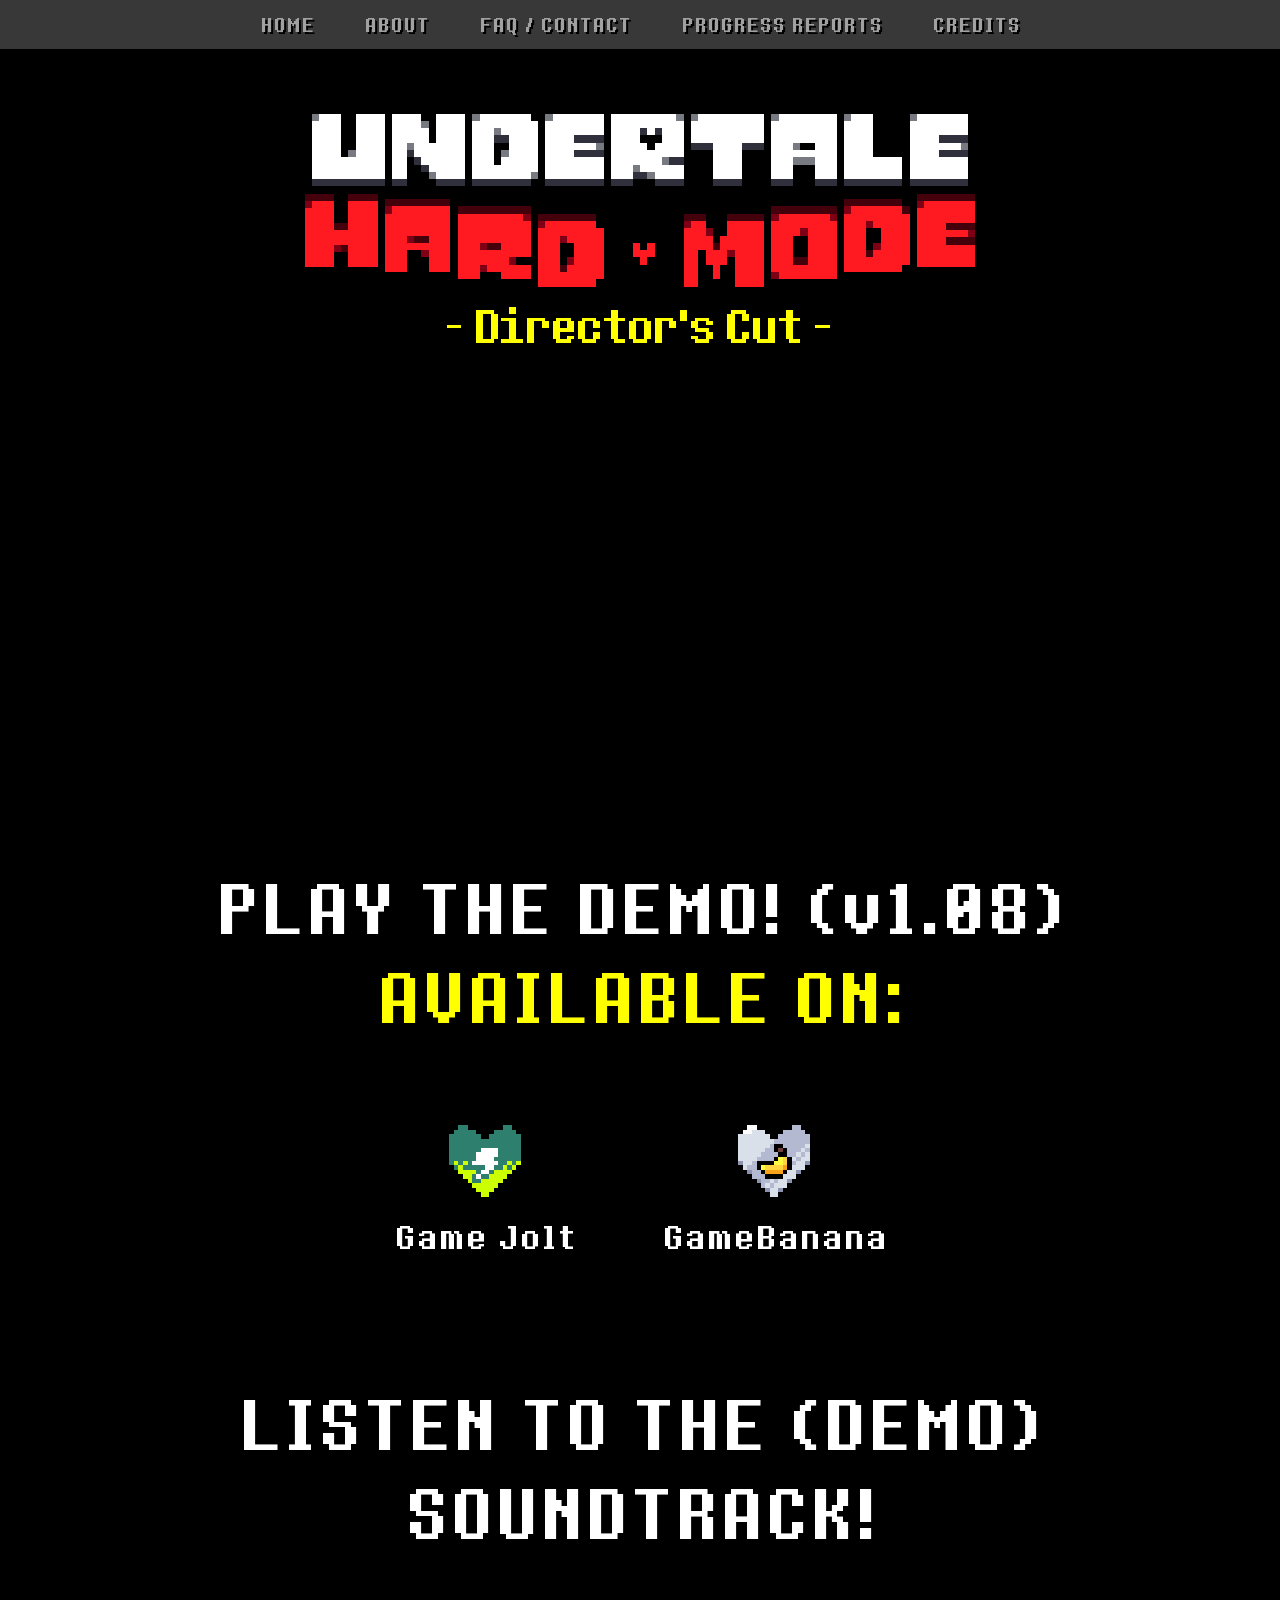
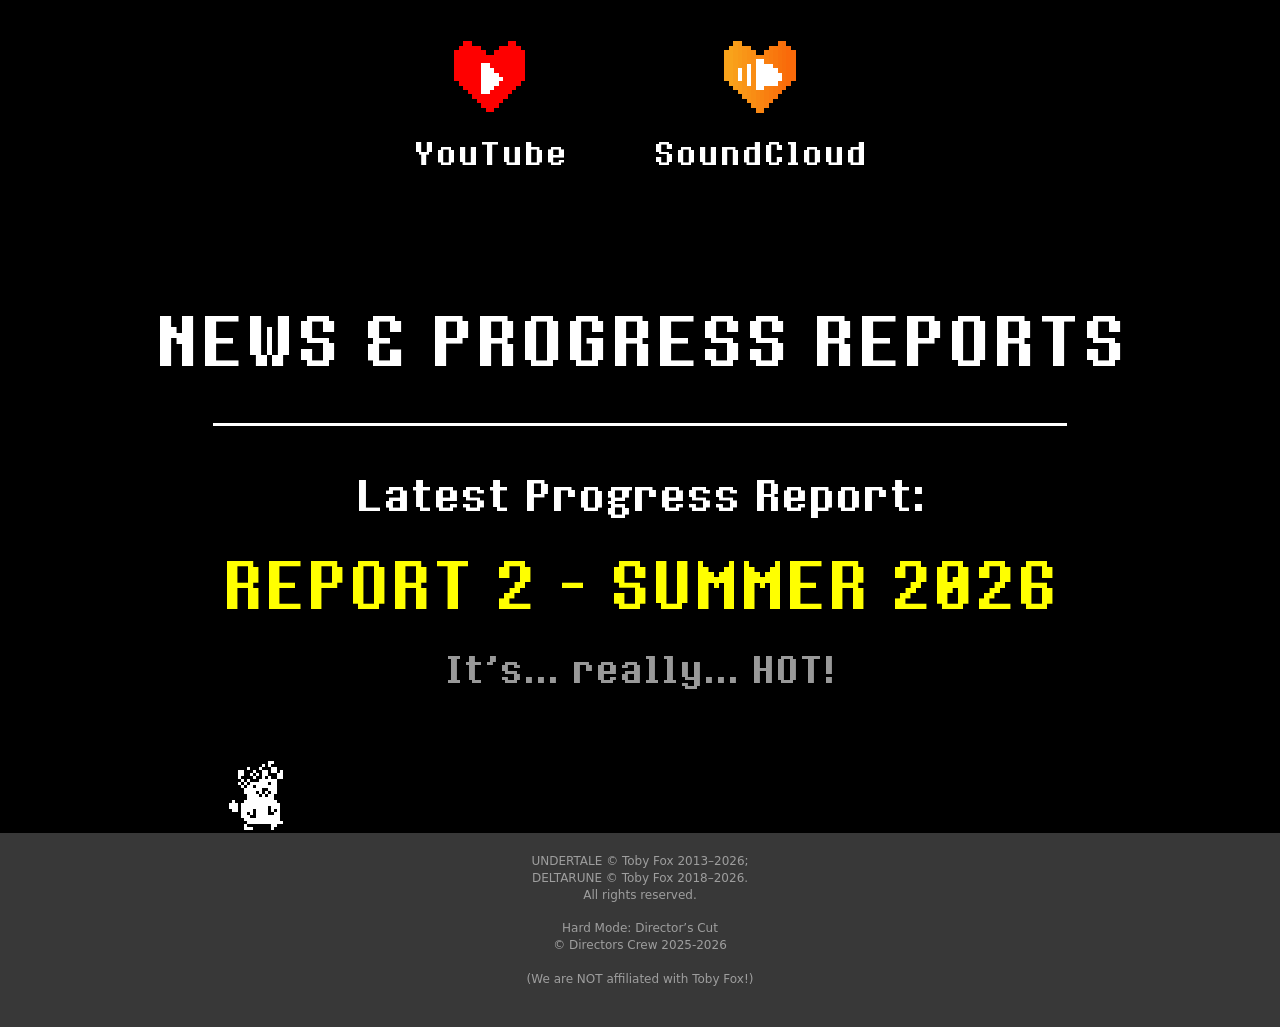
<file: index.html>
<!DOCTYPE html>
<html lang="en">
<head>
  <meta name="viewport" content="width=device-width, initial-scale=1.0">
  <meta charset="UTF-8">
  <title>Hard Mode: Director's Cut</title>
  <link rel="stylesheet" href="/style.css">
  <link rel="icon" type="image/x-icon" href="/icon.ico">
</head>
<body>
  <!-- NavBar -->
<nav>
    <button class="menu-toggle">☰</button>
    <ul class="navbar">
      <li><a href="/">HOME</a></li> <!-- index.html is unnecessary when using localhost or uploading site to github pages -->
      <li><a href="/about/">ABOUT</a></li>
	  <li><a href="/help/">FAQ / CONTACT</a></li>
	  <li><a href="/news/">PROGRESS REPORTS</a></li>
	  <li><a href="/credits/">CREDITS</a></li>
    </ul>
  </nav>
  <!-- Main Content -->
  <div class="content container">
      <a href = "/">
        <img src="/undertaleHARDMODE.png" alt="UT Hardmode" width="700" height="255" class="logo" style="margin-bottom: 30px; image-rendering: pixelated;">
      </a>
    
    <div class="video-wraps">
        <iframe width="560" height="315"
            src="https://www.youtube.com/embed/m2Exjqx80Ig"
            title="YouTube video player"
            frameborder="0"
            allow="accelerometer; autoplay; clipboard-write; encrypted-media; gyroscope; picture-in-picture"
            allowfullscreen>
        </iframe>
    </div>




	<h1 class="header-title">
	  PLAY THE DEMO! (v1.08) <br>
	  <span style="color: #FFFF00;">AVAILABLE ON:</span>
	</h1>



	<!-- Game Download Links -->

<div style="text-align: center; background-color: black; padding: 1px;">
  <!-- GameJolt -->
  <div style="display: inline-block; margin: 40px;">
    <a href="https://gamejolt.com/games/uthardmodedc/973954" target="_blank" style="text-decoration: none; color: white;">
      <img src="/UTH_gamejolt.png" alt="Game Jolt" style="width: 80px; image-rendering: pixelated;">
	<div style="margin-top: 10px; font-size: 30px;">Game Jolt</div>
    </a>
  </div>

  <!-- GameBanana -->
  <div style="display: inline-block; margin: 40px;">
    <a href="https://gamebanana.com/wips/91188" target="_blank" style="text-decoration: none; color: white;">
      <img src="/UTH_gamebanna.png" alt="GameBanana" style="width: 80px; image-rendering: pixelated;">
      	<div style="margin-top: 10px; font-size: 30px;">GameBanana</div>
    </a>
  </div>
  
</div>


<h1 class="header-title">
  LISTEN TO THE (DEMO) SOUNDTRACK!<br>
</h1>

<div style="text-align: center; background-color: black; padding: 1px;">
  
    <!-- YouTube -->
  <div style="display: inline-block; margin: 40px;">
    <a href="https://www.youtube.com/channel/UCPFXStM4CpxEg41jxC_Wg1A" target="_blank" style="text-decoration: none; color: white;">
      <img src="/UTH_youtube.png" alt="Youtube" style="width: 80px; image-rendering: pixelated;">
      	<div style="margin-top: 10px; font-size: 30px;">YouTube</div>
    </a>
  </div>
  
      <!-- Sound Cloud -->
  <div style="display: inline-block; margin: 40px;">
    <a href="https://soundcloud.com/vu0gjz2ck9ta/sets/hard-mode-directors-cut-demo" target="_blank" style="text-decoration: none; color: white;">
      <img src="/UTH_soundcl.png" alt="Soundcloud" style="width: 80px; image-rendering: pixelated;">
     	<div style="margin-top: 10px; font-size: 30px;">SoundCloud</div>
    </a>
  </div>
  
</div>
	
	
	
	
	
	
	
	
	  <h1>NEWS &amp; PROGRESS REPORTS</h1>

  <!-- White horizontal line -->
  <div style="
    width: 80%;
    height: 3px;
    background-color: white;
    margin: 0 auto 40px auto;
  "></div>

  <!-- Latest update -->
  <h2 style="color: inherit; font-size: 40px; margin-top: 0;">
    Latest Progress Report:
  </h2>

<h1 style="font-size: 60px; margin: 0;">
  <a href="/directorscut-report-062026/" style="color: #FFFF00; text-decoration: none;">
    REPORT 2 - SUMMER 2026
  </a>
</h1>


<h3 style="color: #999; font-size: 34px; margin-bottom: 90px;">
    It's... really... HOT!
  </h3>

	<div style="text-align: center; margin-top: 1px;">
  </div>
  <footer>
      <img
        src="/dog.png"
        alt="chipmunk"
        class="chipmunk"
        id="dog"
        style="cursor: pointer;"
      >
      <div class="credits" style="margin-bottom: 20px;">
          UNDERTALE © Toby Fox 2013–2026; <br>DELTARUNE © Toby Fox 2018–2026. <br> All rights reserved.<br><br>
          Hard Mode: Director’s Cut<br>© Directors Crew 2025-2026<br>
          <br>
          (We are NOT affiliated with Toby Fox!)
        </div>
  </footer>
  
  <script>
    document.querySelector('.menu-toggle')
      .addEventListener('click', () => {
        document.querySelector('.navbar').classList.toggle('active');
      });
      
      const dimg = document.getElementById('dog');
      const dsfx = new Audio('/dog.wav');
      dimg.addEventListener('click', () => {
        dimg.src = '/doghappy.png';
        dsfx.play();
        dsfx.onended = () => {
          dimg.src = '/dog.png';
        };
      });
  </script>
</body>
</html>
</file>
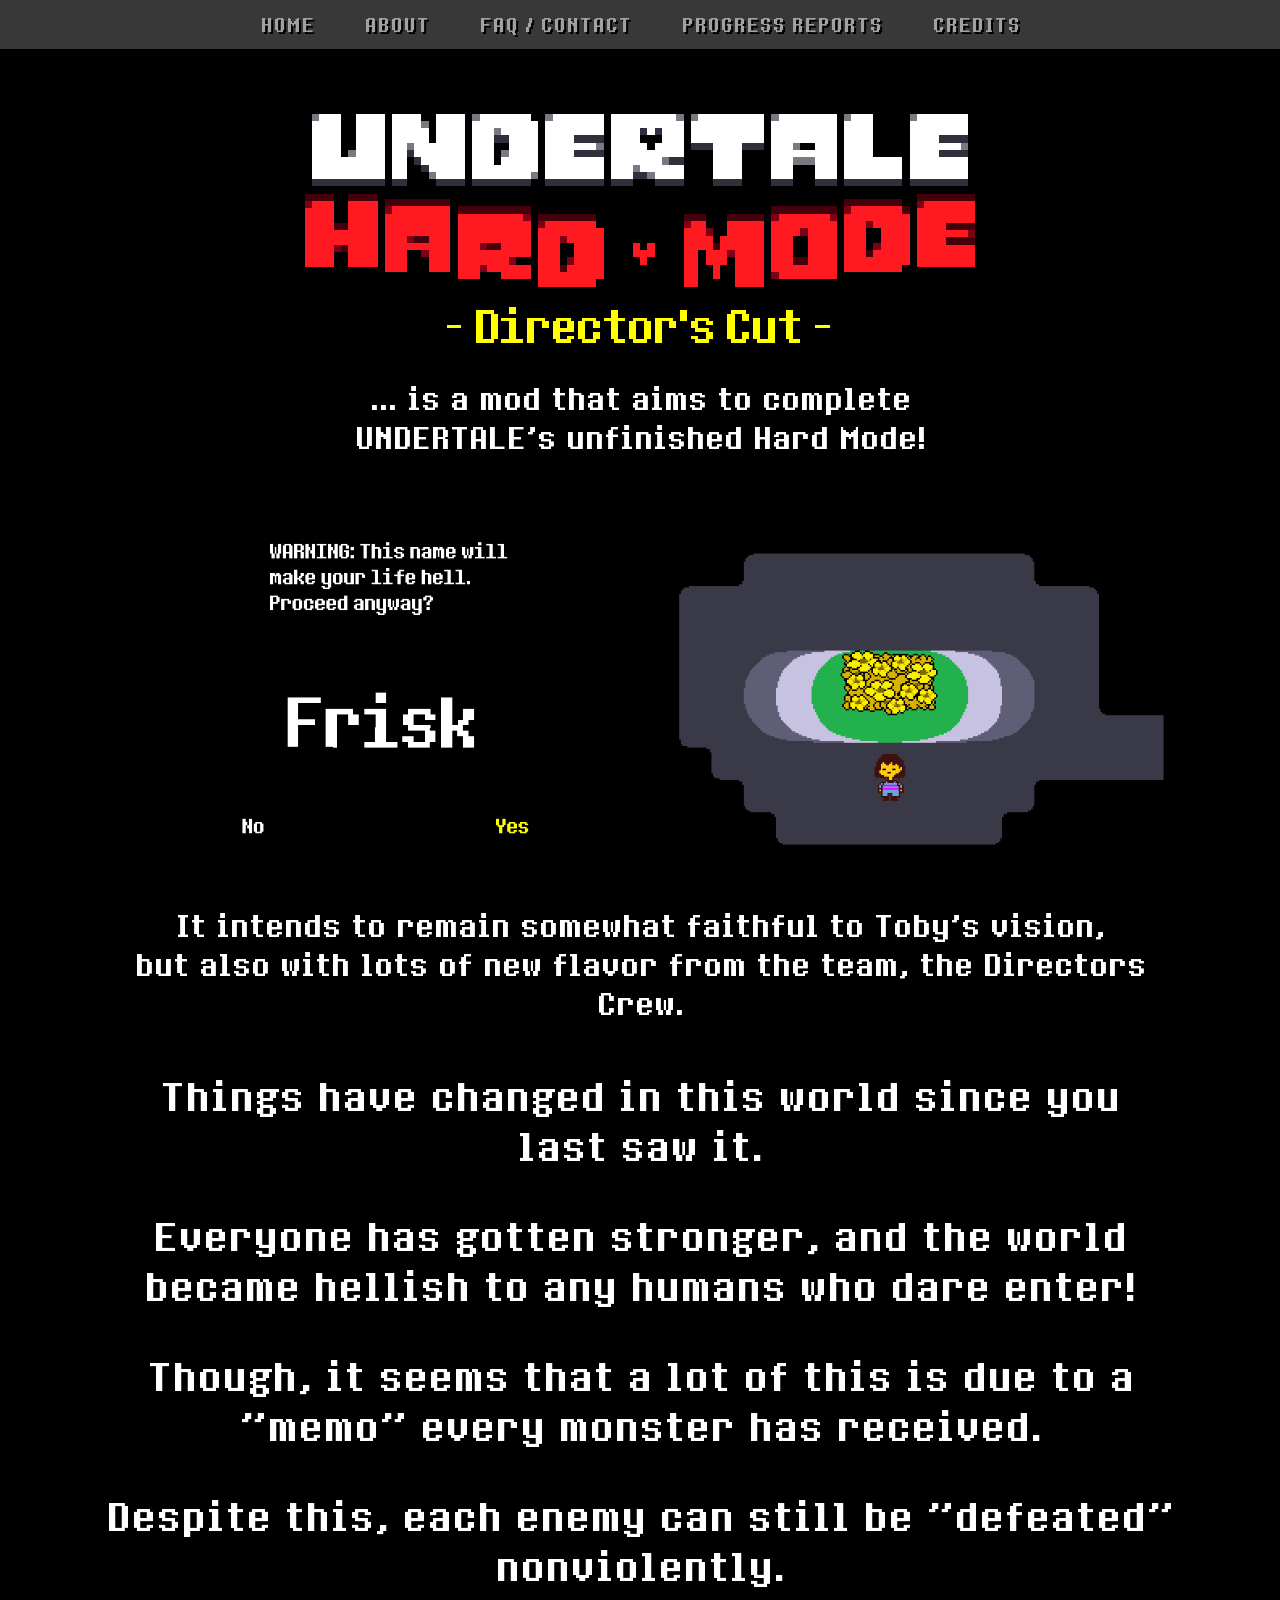
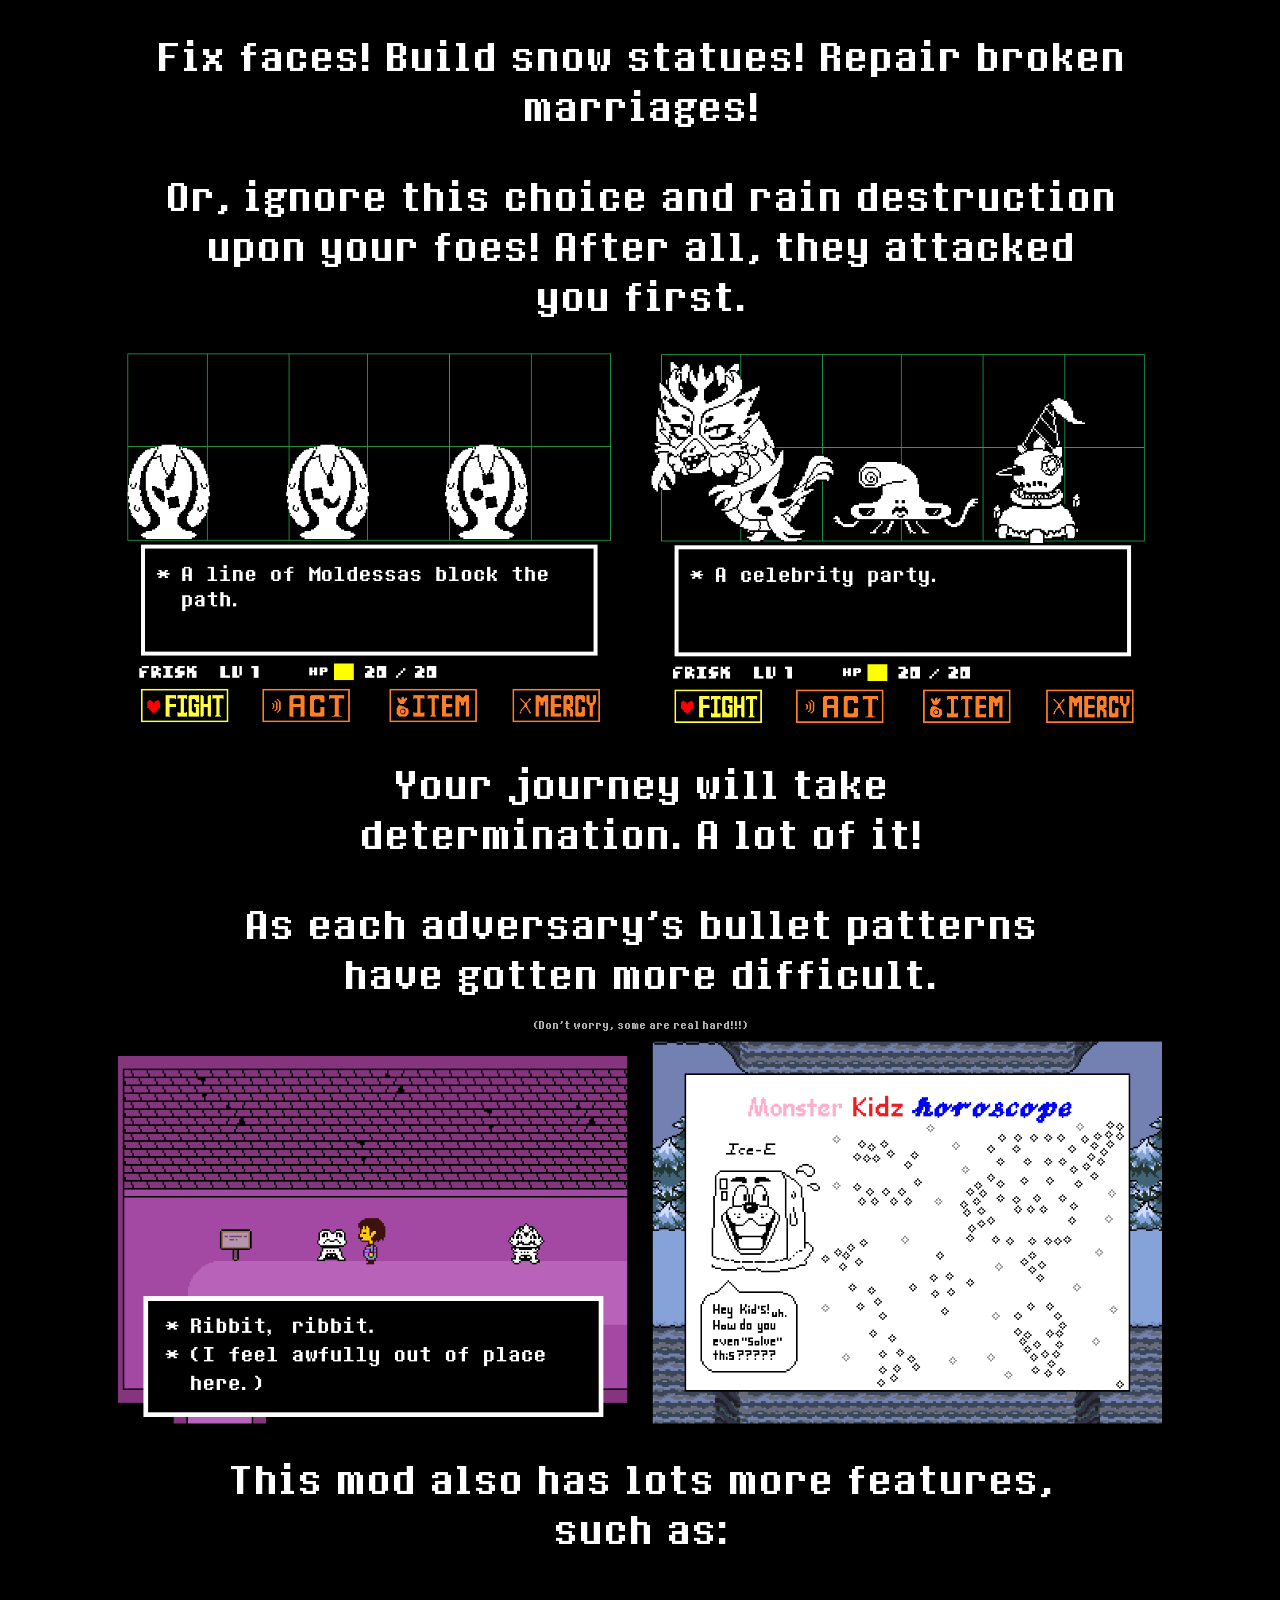
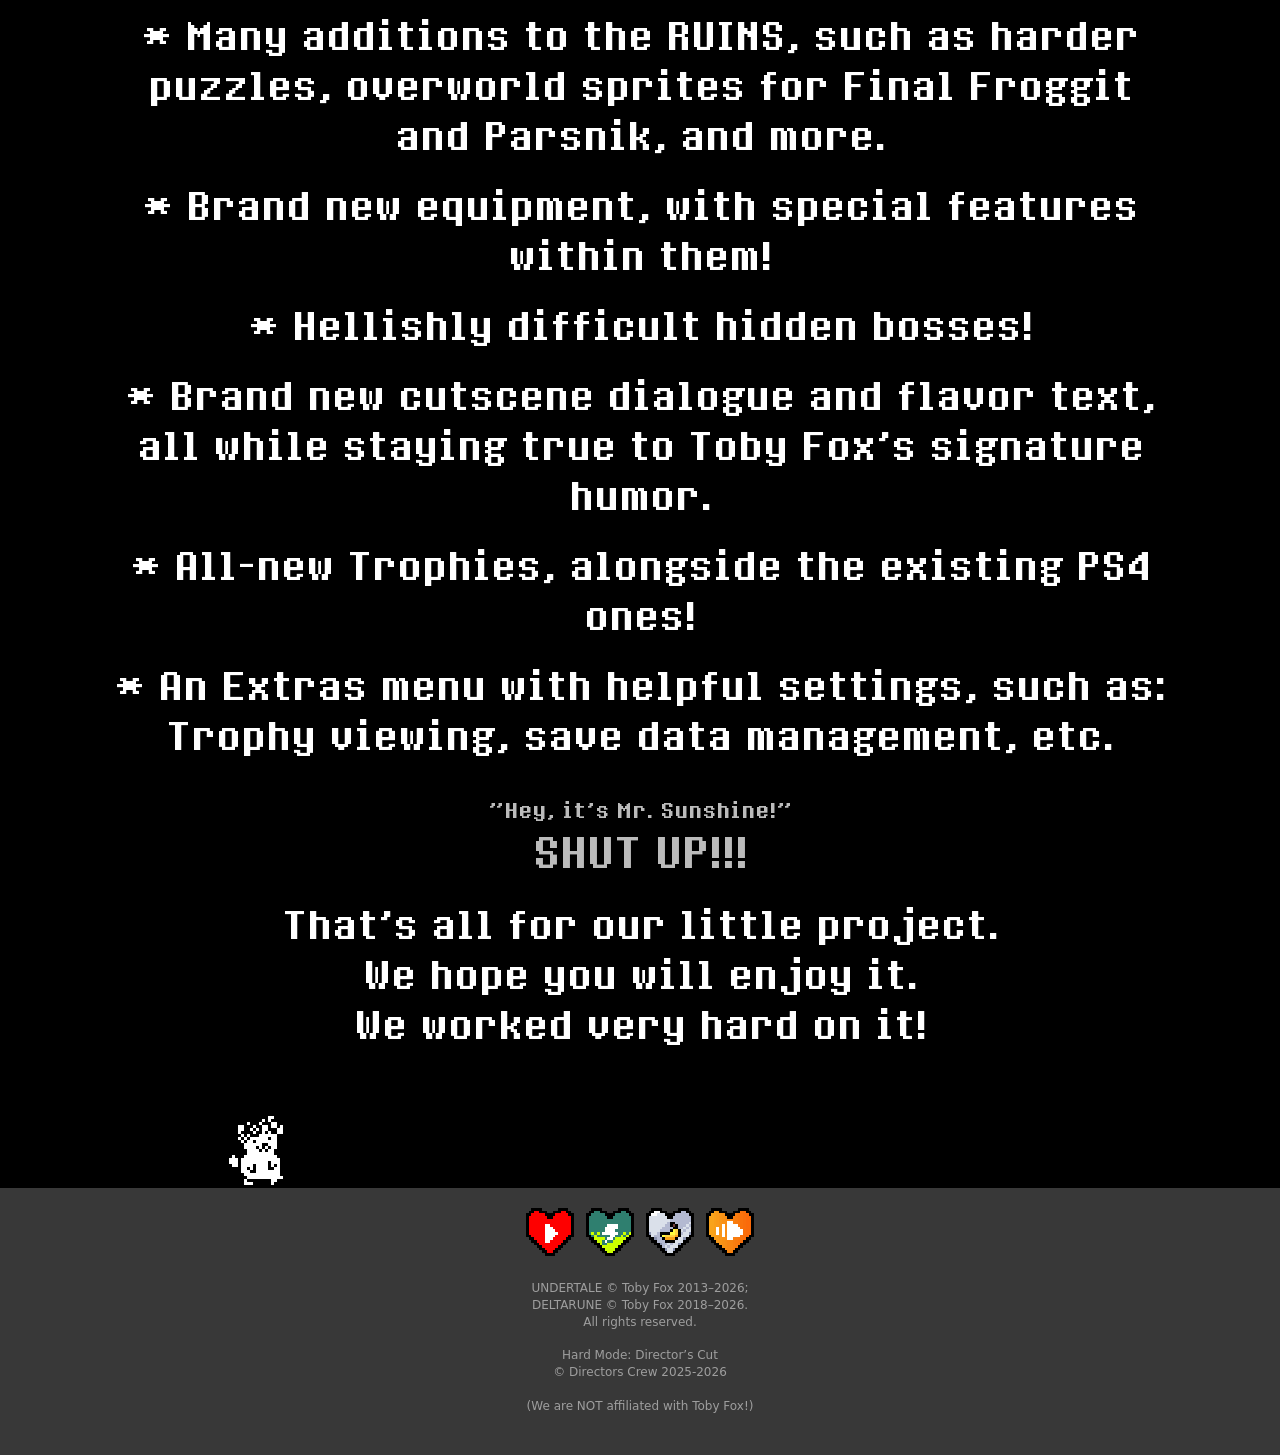
<file: about/index.html>
<!DOCTYPE html>
<html lang="en">
<head>
  <meta charset="UTF-8">
  <meta name="viewport" content="width=device-width, initial-scale=1.0">
  <title>Hard Mode: Director's Cut !?</title>
  <link rel="stylesheet" href="/style.css">
  <link rel="icon" type="image/x-icon" href="/icon.ico">
</head>
<body>

  <nav>
    <button class="menu-toggle">☰</button>
    <ul class="navbar">
      <li><a href="/">HOME</a></li>
      <li><a href="/about/">ABOUT</a></li>
      <li><a href="/help/">FAQ / CONTACT</a></li>
      <li><a href="/news/">PROGRESS REPORTS</a></li>
      <li><a href="/credits/">CREDITS</a></li>
    </ul>
  </nav>

  <div class="content container">
    <a href = "/">
      <img src="/undertaleHARDMODE.png" alt="UT Hardmode" width="700" height="255" class="logo" style="image-rendering: pixelated;">
    </a>
    <p>... is a mod that aims to complete <br> UNDERTALE's unfinished Hard Mode!</p>
    
    <img src="/UTH_screenshot1.png" alt="Screenshot 1" width="1287" height="480" style="max-width: 100%; height: auto;">
      
    <p>It intends to remain somewhat faithful to Toby's vision,<br> but also with lots of new flavor from the team, the Directors Crew.</p>

    <h2>Things have changed in this world since you <br> last saw it.</h2>
    <h2>Everyone has gotten stronger, and the world <br> became hellish to any humans who dare enter!</h2>
    <h2>Though, it seems that a lot of this is due to a <br> "memo" every monster has received.</h2>
    <h2>Despite this, each enemy can still be "defeated" nonviolently.</h2>
    <h2>Fix faces! Build snow statues! Repair broken marriages!</h2>
    <h2>Or, ignore this choice and rain destruction <br> upon your foes! After all, they attacked <br> you first.</h2>

    <img src="/UTH_screenshot2.png" alt="Screenshot 2" width="1287" height="480" style="max-width: 100%; height: auto;">
      
    <h2>Your journey will take <br> determination. A lot of it!</h2>
    <h2>As each adversary's bullet patterns<br> have gotten more difficult.</h2>
    <div style="color: #BBBBBB; font-size: 10px;">(Don't worry, some are real hard!!!)</div>
  
    <img src="/UTH_screenshot3.png" alt="Screenshot 3" width="1287" height="480" style="max-width: 100%; height: auto;">
      
    <h2>This mod also has lots more features, <br> such as:</h2>
    <ul style="list-style: none; padding: 0;">
      <li><h2>* Many additions to the RUINS, such as harder puzzles, overworld sprites for Final Froggit and Parsnik, and more.</h2></li>
      <li><h2>* Brand new equipment, with special features within them!</h2></li>
      <li><h2>* Hellishly difficult hidden bosses!</h2></li>
      <li><h2>* Brand new cutscene dialogue and flavor text, all while staying true to Toby Fox's signature humor.</h2></li>
      <li><h2>* All-new Trophies, alongside the existing PS4 ones!</h2></li>
      <li><h2>* An Extras menu with helpful settings, such as: Trophy viewing, save data management, etc.</h2></li>
    </ul>

    <div style="color: #BBBBBB; font-size: 20px;">"Hey, it's Mr. Sunshine!"</div>
    <div style="color: #BBBBBB; font-size: 40px;">SHUT UP!!!</div>

    <h2 style="margin-bottom: 90px;">That's all for our little project.<br> We hope you will enjoy it.<br>We worked very hard on it!</h2>
  </div>

  <footer>
    <img
      src="/dog.png"
      alt="chipmunk"
      class="chipmunk"
      id="dog"
      style="cursor: pointer;"
    >
    
    <div class="footer-icons">
	
	
	    <!-- Youtube -->
      <a href="https://www.youtube.com/channel/UCPFXStM4CpxEg41jxC_Wg1A" target="_blank" style="text-decoration: none; color: white;">
        <img src="/UTH_youtube.png" alt="" class="icon">
      </a>
	  
	  	<!-- GameJolt -->	  
	  <a href="https://gamejolt.com/games/uthardmodedc/973954" target="_blank" style="text-decoration: none; color: white;">
        <img src="/UTH_gamejolt.png" alt="" class="icon">
      </a>
	  
	  	<!-- Game Bannana -->	  
	  <a href="https://gamebanana.com/wips/91188" target="_blank" style="text-decoration: none; color: white;">
        <img src="/UTH_gamebanna.png" alt="" class="icon">
      </a>
	  
	  	<!-- Soundcloud -->	  
	  <a href="https://soundcloud.com/vu0gjz2ck9ta/sets/hard-mode-directors-cut-demo" target="_blank" style="text-decoration: none; color: white;">
        <img src="/UTH_soundcl.png" alt="" class="icon">
      </a>
	  
    </div>
      <div class="credits" style="margin-top:20px; margin-bottom: 20px;">
        UNDERTALE © Toby Fox 2013–2026; <br>DELTARUNE © Toby Fox 2018–2026. <br> All rights reserved.<br><br>
        Hard Mode: Director’s Cut<br>© Directors Crew 2025-2026<br>
        <br>
        (We are NOT affiliated with Toby Fox!)
      </div>
  </footer>

  <script>
    document.querySelector('.menu-toggle').addEventListener('click', () => {
      document.querySelector('.navbar').classList.toggle('active');
    });

    const dimg = document.getElementById('dog');
    const dsfx = new Audio('/dog.wav');

    dimg.addEventListener('click', () => {
      dimg.src = '/doghappy.png';
      dsfx.play();
      dsfx.onended = () => {
        dimg.src = '/dog.png';
      };
    });
  </script>
</body>
</html>
</file>
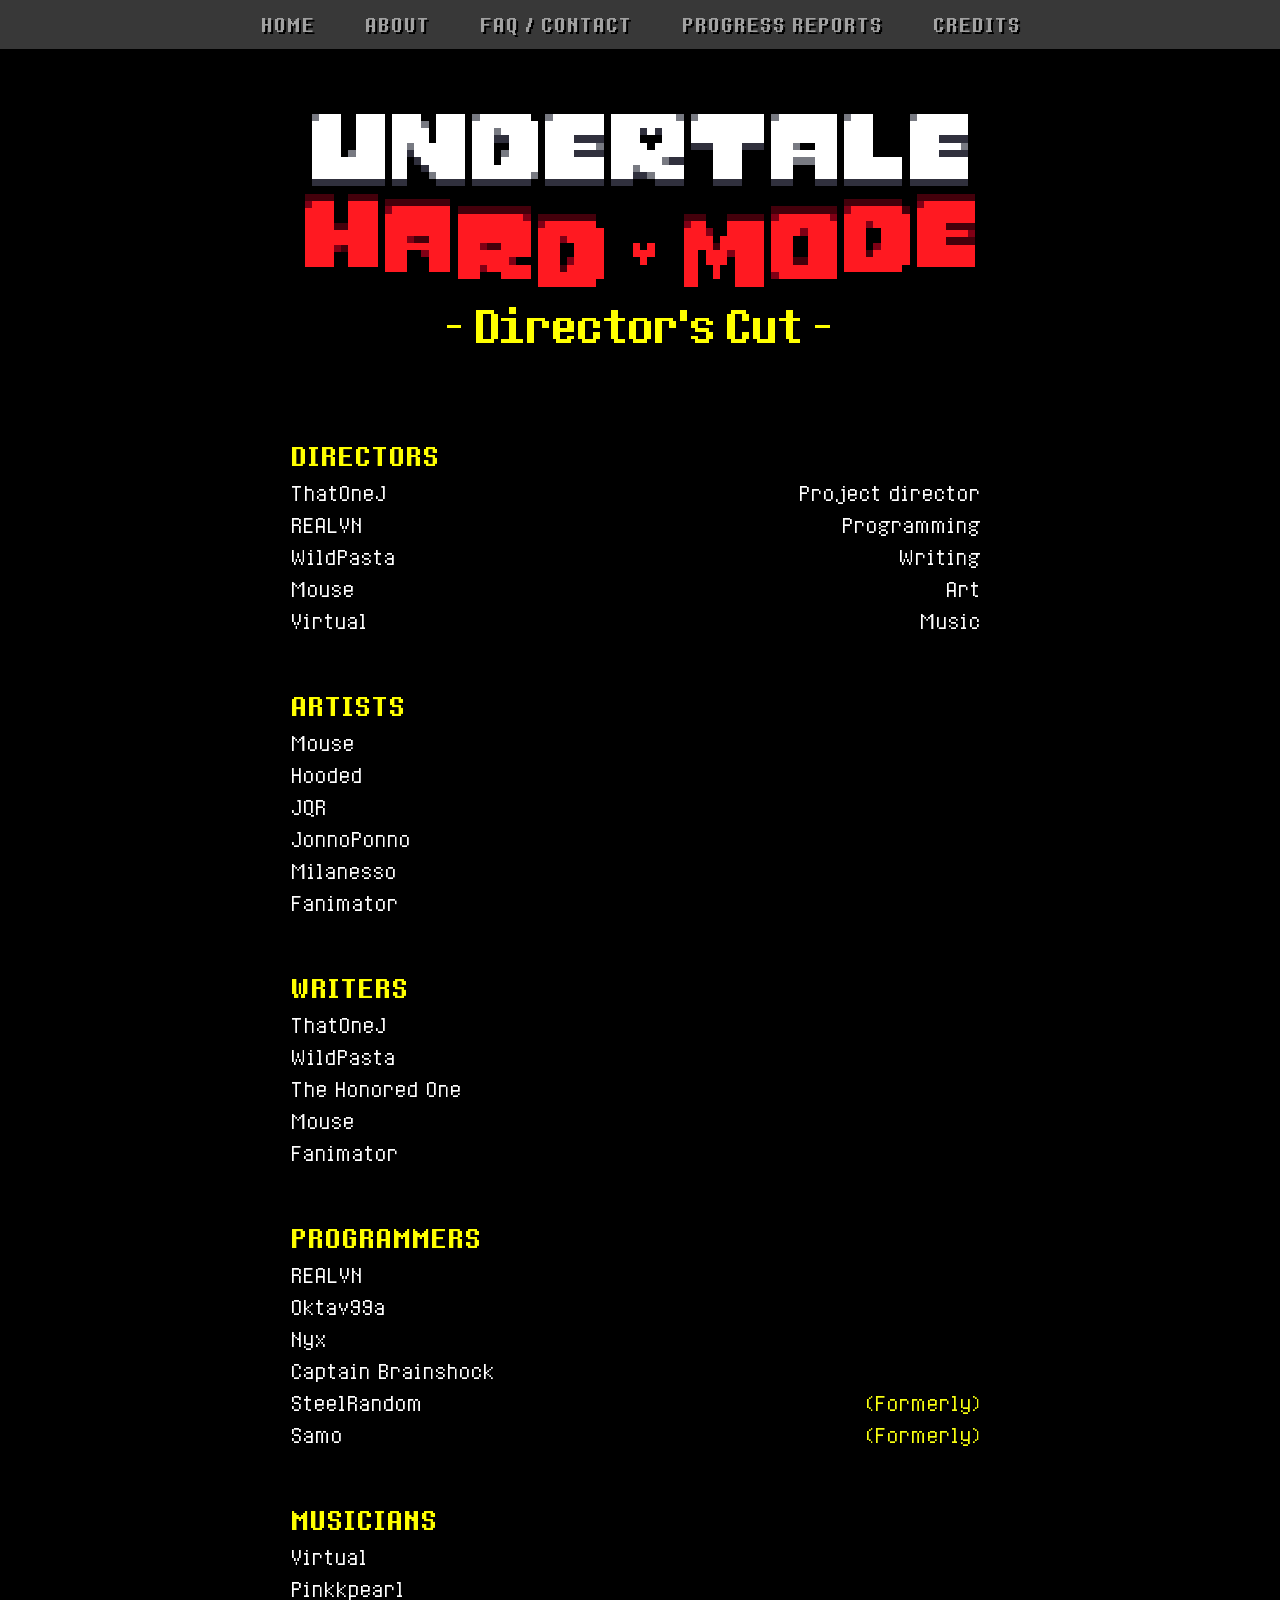
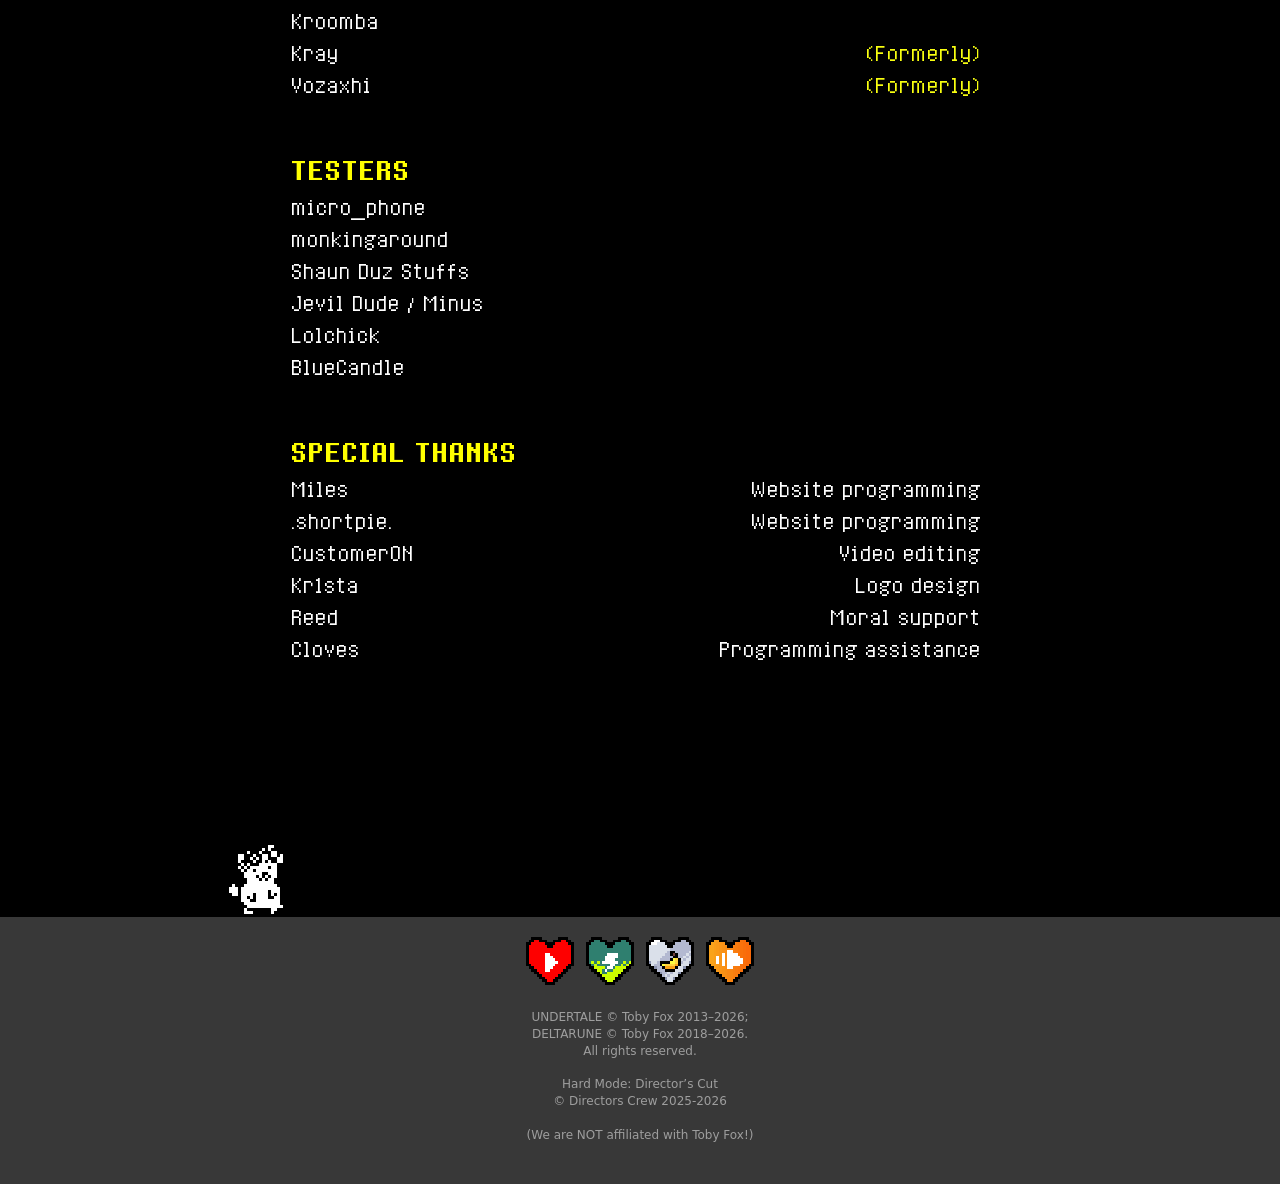
<file: credits/index.html>
<!DOCTYPE html>
<html lang="en">
<head>
  <meta name="viewport" content="width=device-width, initial-scale=1.0">
  <meta charset="UTF-8">
  <title>Hard Mode: Director's Cut - Credits</title>
  <link rel="stylesheet" href="/style.css">
  <link rel="icon" type="image/x-icon" href="/icon.ico">
</head>
<body>
  <!-- NavBar -->
<nav>
    <button class="menu-toggle">☰</button>
    <ul class="navbar">
      <li><a href="/">HOME</a></li> <!-- index.html is unnecessary when using localhost or uploading site to github pages -->
      <li><a href="/about/">ABOUT</a></li>
	  <li><a href="/help/">FAQ / CONTACT</a></li>
	  <li><a href="/news/">PROGRESS REPORTS</a></li>
	  <li><a href="/credits/">CREDITS</a></li>
    </ul>
  </nav>
  <!-- Main Content -->
  <div class="content container">
  <a href = "/">
    <img src="/undertaleHARDMODE.png" alt="UT Hardmode" width="700" height="255" class="logo" style="margin-bottom: 30px; image-rendering: pixelated;">
 </a>
    <!-- Credits category template 
      <div class="credits_category">
        <div class="credits_title">DIRECTORS</div>
        <div class="credits_line">
          <div class="credits_text">ThatOneJ</div> 
          <div class="credits_details">Project director</div>
        </div>
      </div>
    -->


  <div class="credits_category">
    <div class="credits_title">DIRECTORS</div>
    <div class="credits_line">
      <div class="credits_text">ThatOneJ</div> 
      <div class="credits_details">Project director</div>
    </div>
    <div class="credits_line">
      <div class="credits_text">REALVN</div> 
      <div class="credits_details">Programming</div>
    </div>
    <div class="credits_line">
      <div class="credits_text">WildPasta</div> 
      <div class="credits_details">Writing</div>
    </div>
    <div class="credits_line">
      <div class="credits_text">Mouse</div> 
      <div class="credits_details">Art</div>
    </div>
    <div class="credits_line">
      <div class="credits_text">Virtual</div> 
      <div class="credits_details">Music</div>
    </div>
  </div>

  <div class="credits_category">
    <div class="credits_title">ARTISTS</div>
    <div class="credits_text">Mouse</div> 
    <div class="credits_text">Hooded</div> 
    <div class="credits_text">JQR</div> 
    <div class="credits_text">JonnoPonno</div> 
    <div class="credits_text">Milanesso</div> 
    <div class="credits_text">Fanimator</div> 
  </div>

  <div class="credits_category">
    <div class="credits_title">WRITERS</div>
    <div class="credits_text">ThatOneJ</div> 
    <div class="credits_text">WildPasta</div> 
    <div class="credits_text">The Honored One</div> 
    <div class="credits_text">Mouse</div> 
    <div class="credits_text">Fanimator</div> 
  </div>

  <div class="credits_category">
    <div class="credits_title">PROGRAMMERS</div>
    <div class="credits_text">REALVN</div> 
    <div class="credits_text">Oktav99a</div> 
    <div class="credits_text">Nyx</div> 
    <div class="credits_text">Captain Brainshock</div> 
    <div class="credits_line">
      <div class="credits_text">SteelRandom</div> 
      <div class="credits_details yellow_text">(Formerly)</div>
    </div>
    <div class="credits_line">
      <div class="credits_text">Samo</div> 
      <div class="credits_details yellow_text">(Formerly)</div>
    </div>
  </div>

  <div class="credits_category">
    <div class="credits_title">MUSICIANS</div>
    <div class="credits_text">Virtual</div> 
    <div class="credits_text">Pinkkpearl</div> 
    <div class="credits_text">Kroomba</div> 
    <div class="credits_line">
      <div class="credits_text">Kray</div> 
      <div class="credits_details yellow_text">(Formerly)</div>
    </div>
    <div class="credits_line">
      <div class="credits_text">Vozaxhi</div> 
      <div class="credits_details yellow_text">(Formerly)</div>
    </div>
  </div>

  <div class="credits_category">
    <div class="credits_title">TESTERS</div>
    <div class="credits_text">micro__phone</div> 
    <div class="credits_text">monkingaround</div> 
    <div class="credits_text">Shaun Duz Stuffs</div> 
    <div class="credits_text">Jevil Dude / Minus</div> 
    <div class="credits_text">Lolchick</div> 
    <div class="credits_text">BlueCandle</div> 
  </div>

  <div class="credits_category">
    <div class="credits_title">SPECIAL THANKS</div>
    <div class="credits_line">
      <div class="credits_text">Miles</div> 
      <div class="credits_details">Website programming</div>
    </div>
    <div class="credits_line">
      <div class="credits_text">.shortpie.</div> 
      <div class="credits_details">Website programming</div>
    </div>
    <div class="credits_line">
      <div class="credits_text">CustomerON</div> 
      <div class="credits_details">Video editing</div>
    </div>
    <div class="credits_line">
      <div class="credits_text">Kr1sta</div> 
      <div class="credits_details">Logo design</div>
    </div>
    <div class="credits_line">
      <div class="credits_text">Reed</div> 
      <div class="credits_details">Moral support</div>
    </div>
    <div class="credits_line">
      <div class="credits_text">Cloves</div> 
      <div class="credits_details">Programming assistance</div>
    </div>
  </div>
	<div style="text-align: center; margin-top: 1px; margin-bottom:200px">
  </div>
  <footer>
      <img
        src="/dog.png"
        alt="chipmunk"
        class="chipmunk"
        id="dog"
        style="cursor: pointer;"
      >
      <div class="footer-icons">
	
	
	    <!-- Youtube -->
      <a href="https://www.youtube.com/channel/UCPFXStM4CpxEg41jxC_Wg1A" target="_blank" style="text-decoration: none; color: white;">
        <img src="/UTH_youtube.png" alt="" class="icon">
      </a>
	  
	  	<!-- GameJolt -->	  
	  <a href="https://gamejolt.com/games/uthardmodedc/973954" target="_blank" style="text-decoration: none; color: white;">
        <img src="/UTH_gamejolt.png" alt="" class="icon">
      </a>
	  
	  	<!-- Game Bannana -->	  
	  <a href="https://gamebanana.com/wips/91188" target="_blank" style="text-decoration: none; color: white;">
        <img src="/UTH_gamebanna.png" alt="" class="icon">
      </a>
	  
	  	<!-- Soundcloud -->	  
	  <a href="https://soundcloud.com/vu0gjz2ck9ta/sets/hard-mode-directors-cut-demo" target="_blank" style="text-decoration: none; color: white;">
        <img src="/UTH_soundcl.png" alt="" class="icon">
      </a>
	  
    </div>
      <div class="credits" style="margin-top:20px; margin-bottom: 20px;">
          UNDERTALE © Toby Fox 2013–2026; <br>DELTARUNE © Toby Fox 2018–2026. <br> All rights reserved.<br><br>
          Hard Mode: Director’s Cut<br>© Directors Crew 2025-2026<br>
          <br>
          (We are NOT affiliated with Toby Fox!)
        </div>
        
  </footer>
  
  <script>
    document.querySelector('.menu-toggle')
      .addEventListener('click', () => {
        document.querySelector('.navbar').classList.toggle('active');
      });
      
      const dimg = document.getElementById('dog');
      const dsfx = new Audio('/dog.wav');
      dimg.addEventListener('click', () => {
        dimg.src = '/doghappy.png';
        dsfx.play();
        dsfx.onended = () => {
          dimg.src = '/dog.png';
        };
      });
  </script>
</file>
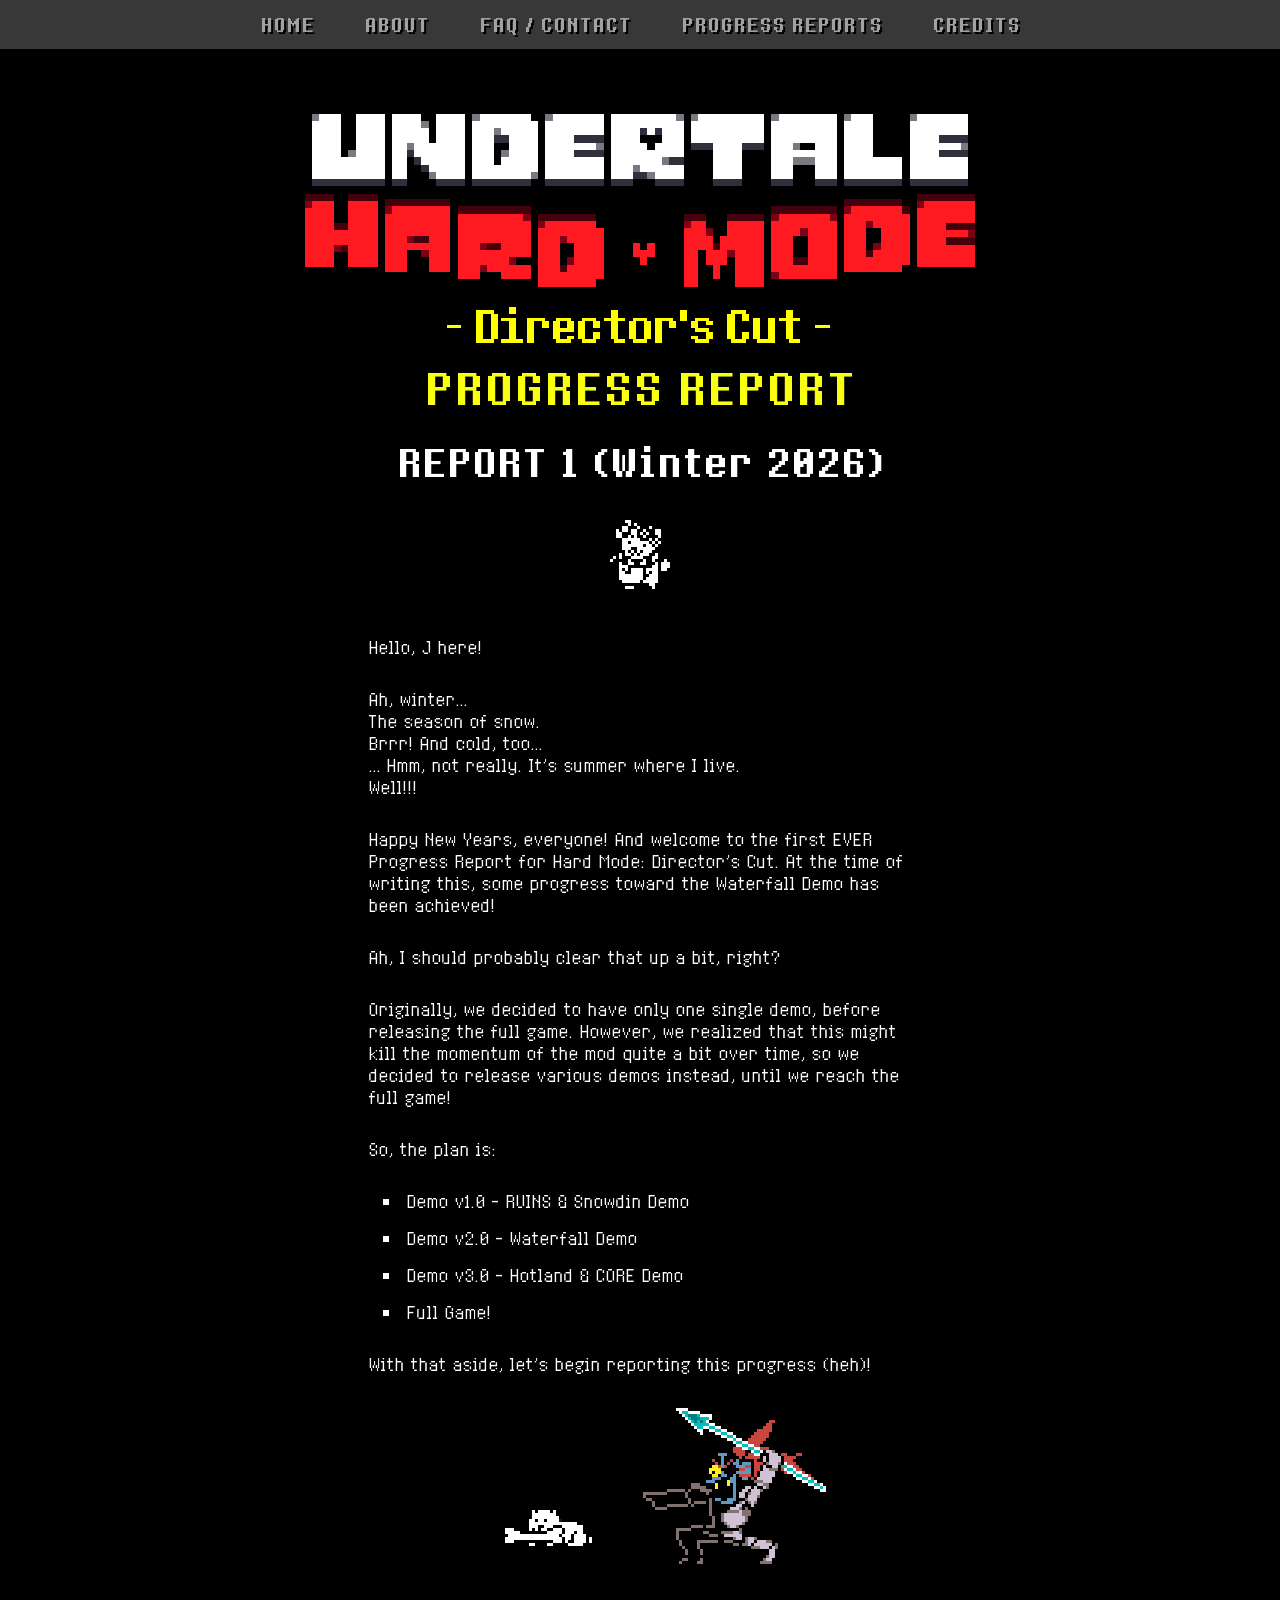
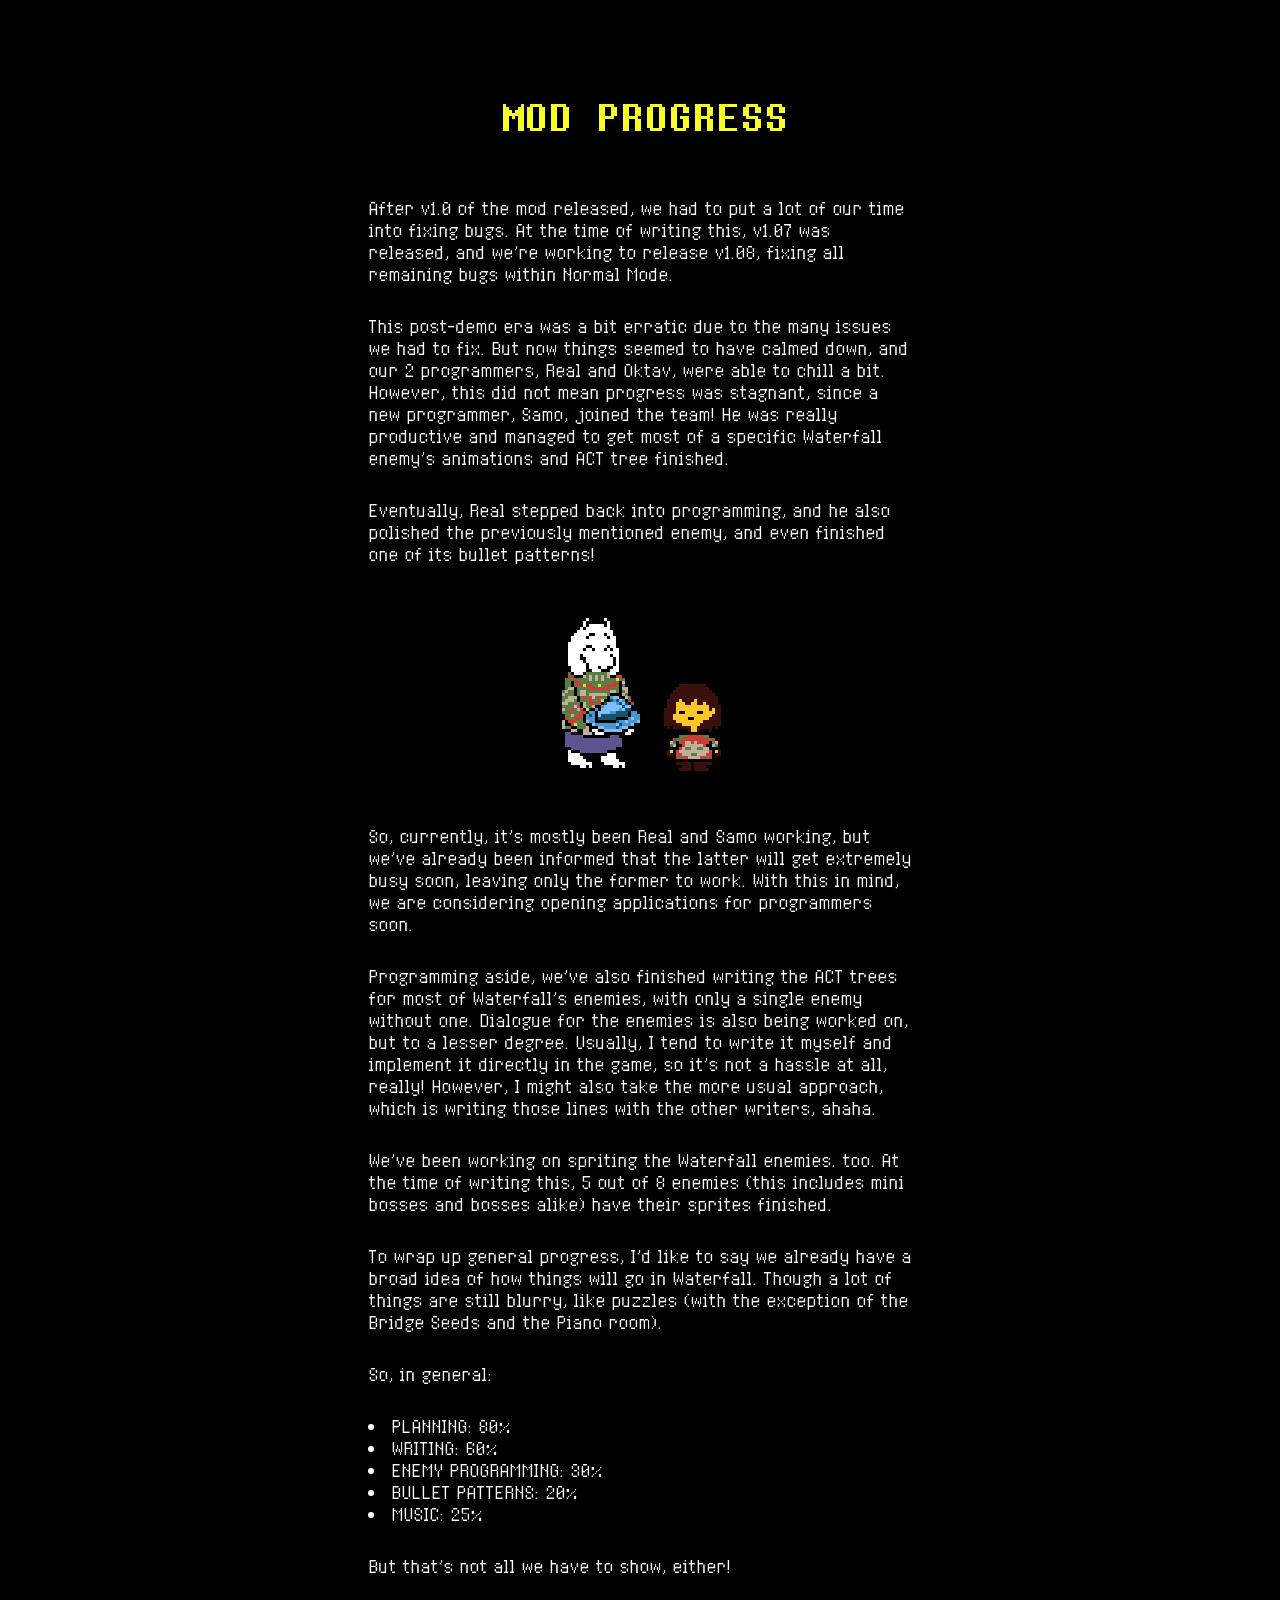
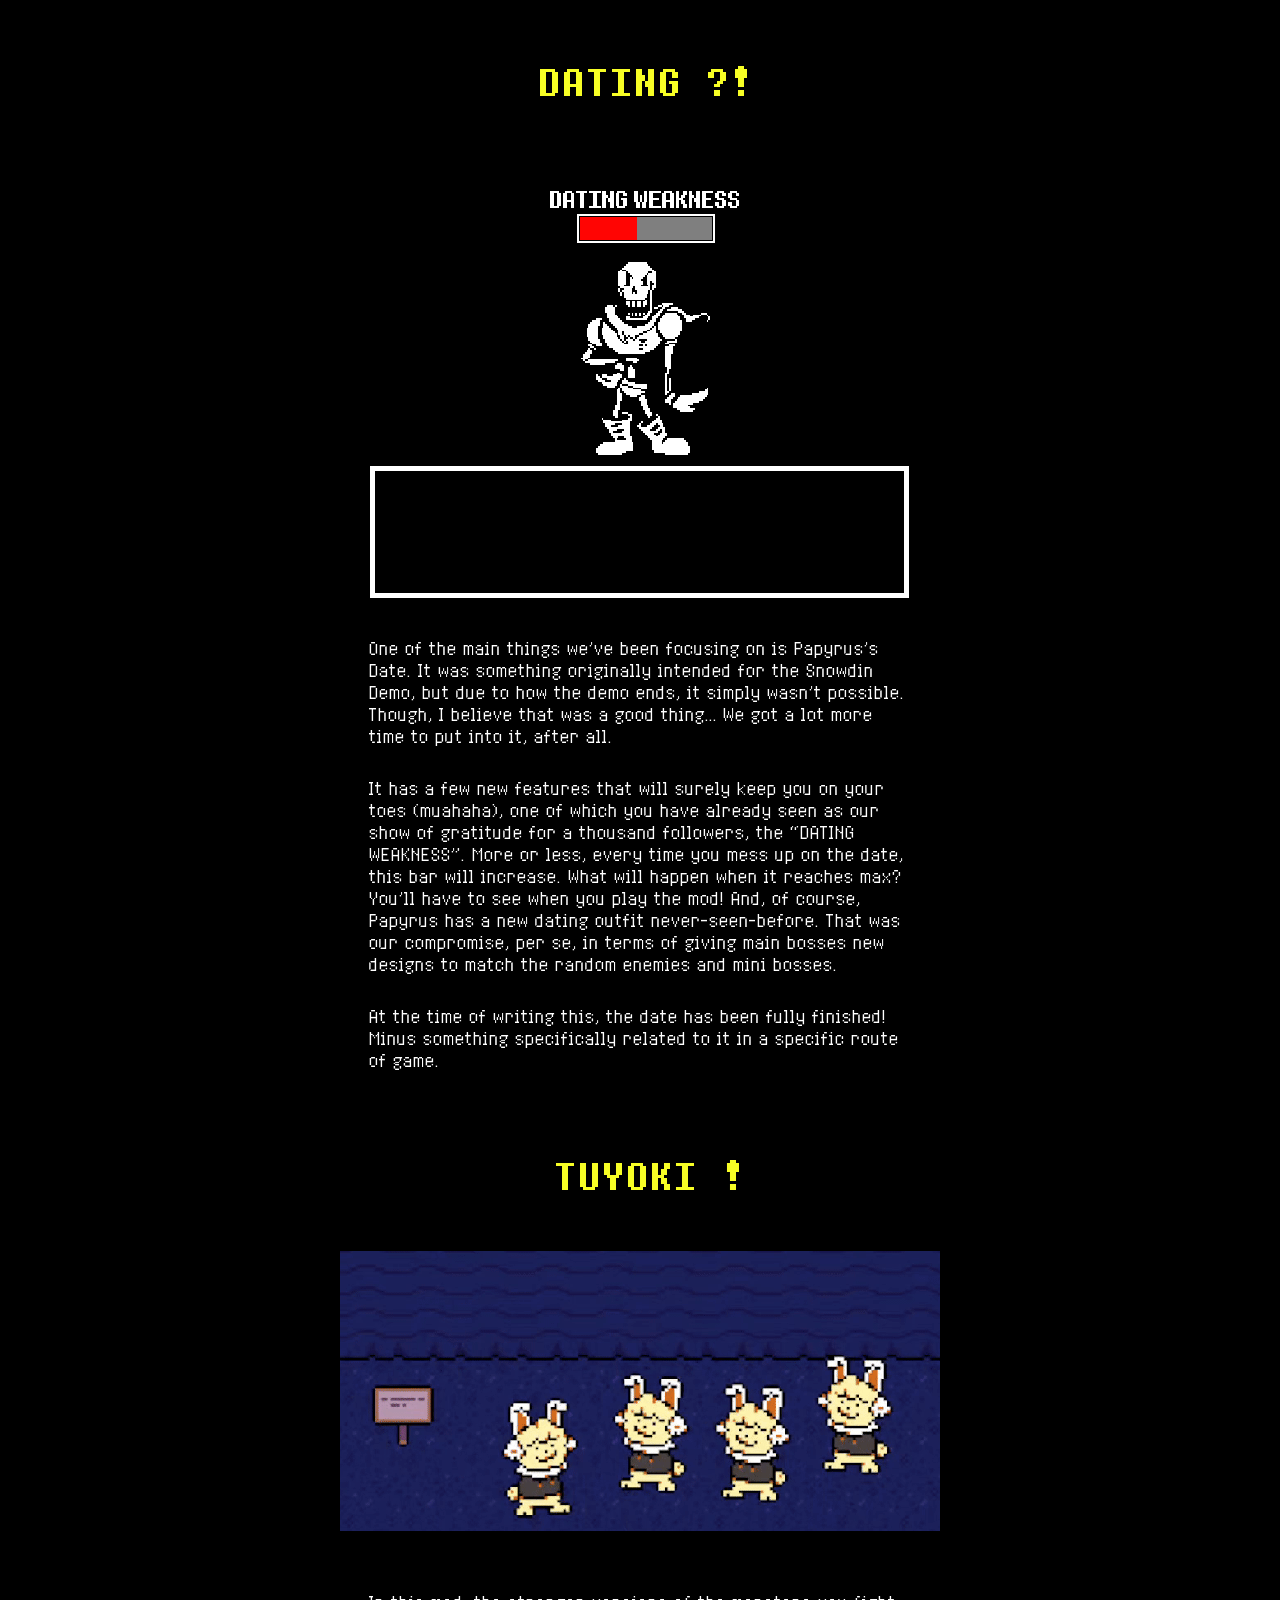
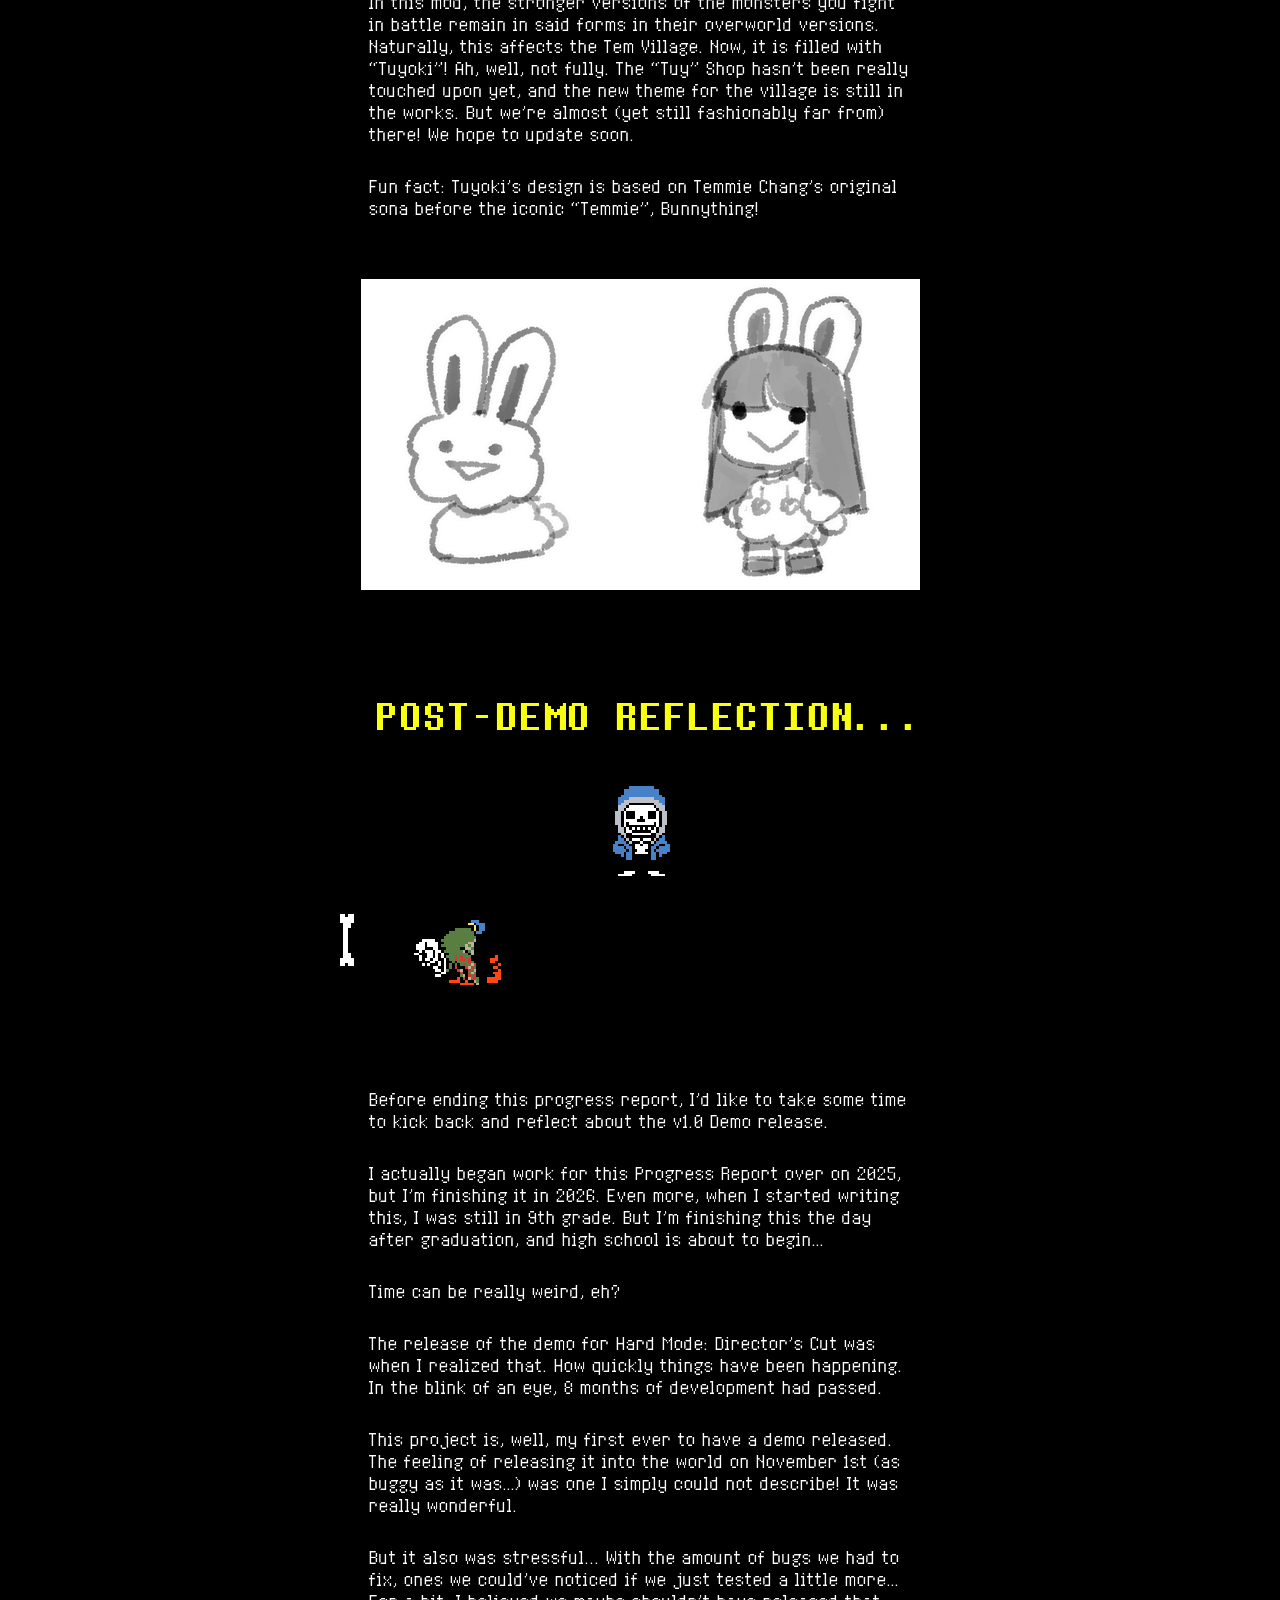
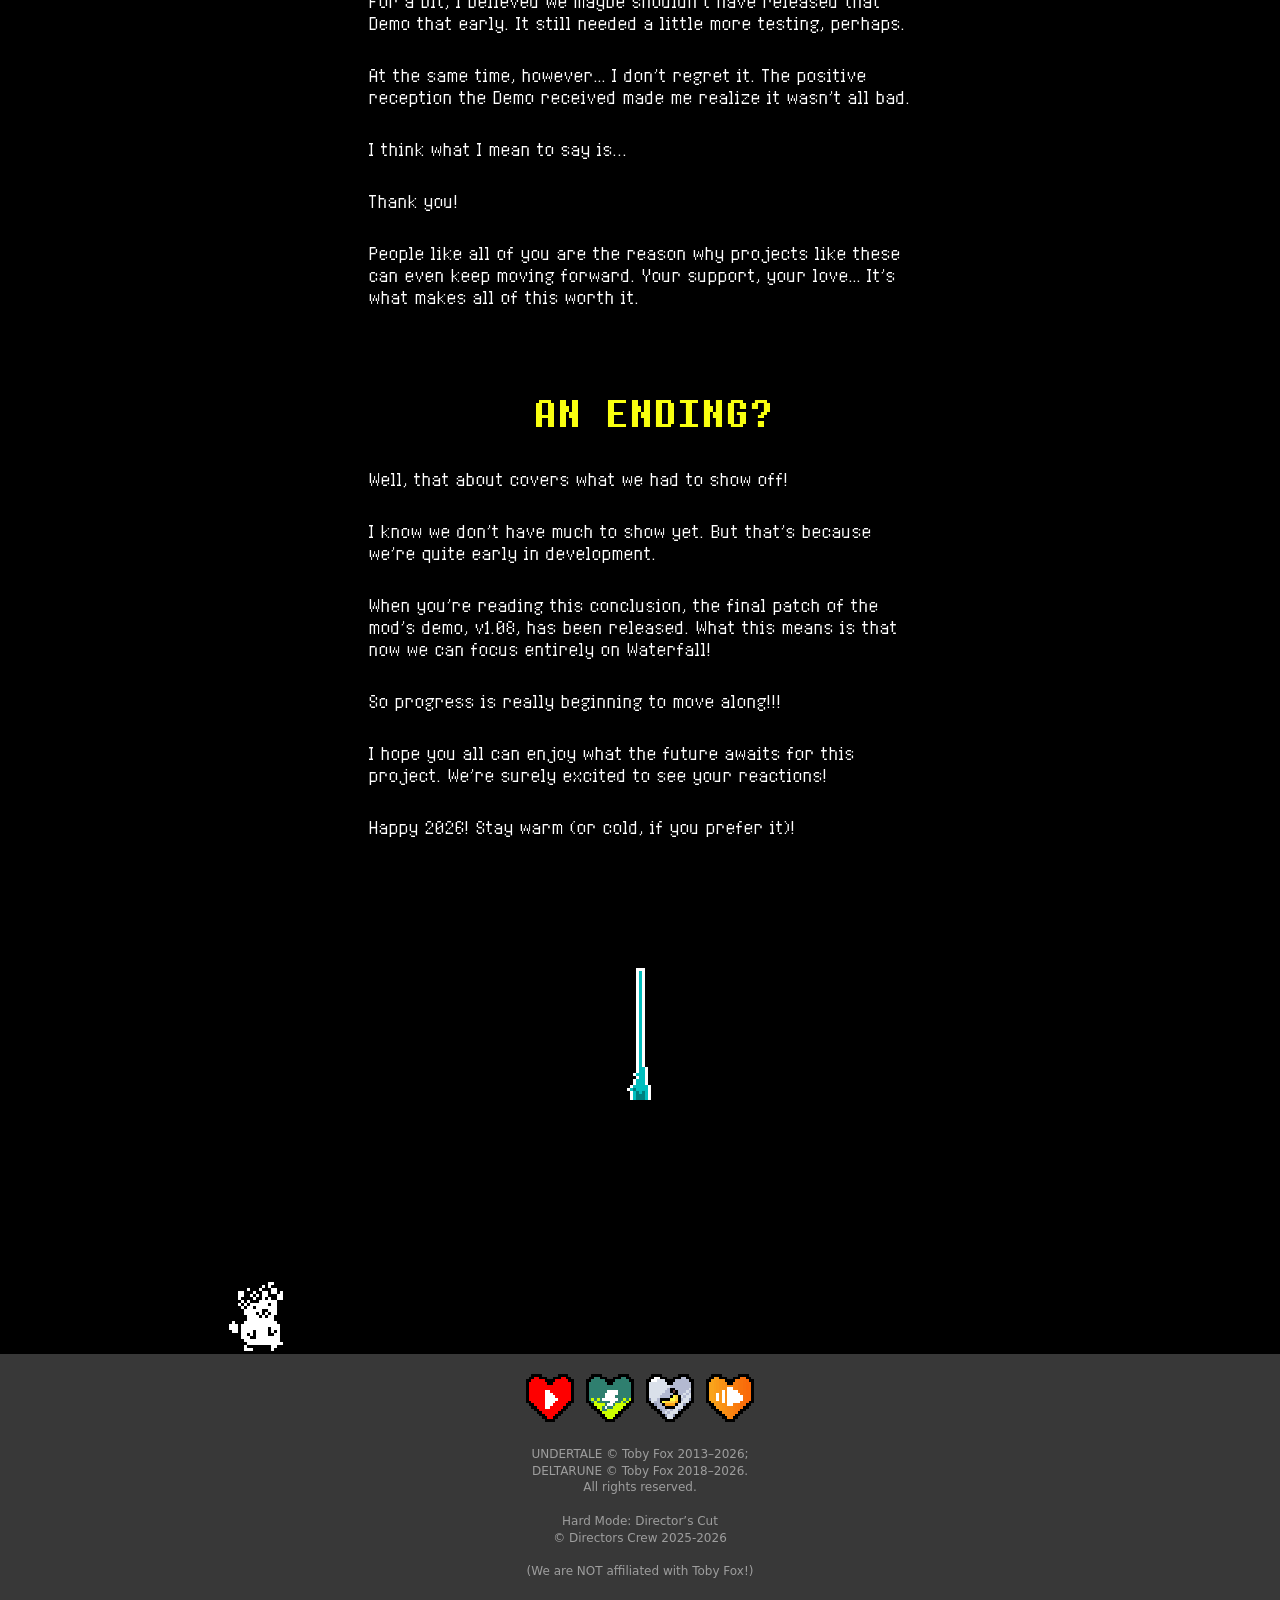
<file: directorscut-report-022026/index.html>
<!DOCTYPE html>
<html lang="en">

<head>
  <meta name="viewport" content="width=device-width, initial-scale=1.0">
  <meta charset="UTF-8">
  <title>Hard Mode: Director's Cut</title>
  <link rel="stylesheet" href="/style.css">
  <link rel="icon" type="image/x-icon" href="/icon.ico">
</head>

<body>
  <!-- NavBar -->
  <nav>
    <button class="menu-toggle">☰</button>
    <ul class="navbar">
      <li><a href="/">HOME</a></li>
      <!-- index.html is unnecessary when using localhost or uploading site to github pages -->
      <li><a href="/about/">ABOUT</a></li>
      <li><a href="/help/">FAQ / CONTACT</a></li>
      <li><a href="/news/">PROGRESS REPORTS</a></li>
      <li><a href="/credits/">CREDITS</a></li>
    </ul>
  </nav>
  <!-- Main Content -->
  <div class="content container preport pixelated">
    <a href = "/">
      <img src="/undertaleHARDMODE.png" alt="UT Hardmode" width="700" height="255" class="logo"
      style="image-rendering: pixelated; max-width: 700px;">
    </a>
    <div class="yellow_text" style="margin-top: 0px; font-size: 2.6rem;">PROGRESS REPORT</div>
    <h2>REPORT 1 (Winter 2026)</h2>
    <img src="/winter2026.gif">
    <div class="regular_text squarelist">
<p>Hello, J here!</p>

<p style="white-space:pre-line"> Ah, winter… 
The season of snow.
Brrr! And cold, too…
… Hmm, not really. It’s summer where I live.
Well!!!
</p>
<p>
Happy New Years, everyone! And welcome to the first EVER
Progress Report for Hard Mode: Director’s Cut.
At the time of writing this, some progress toward the Waterfall Demo
has been achieved!
</p>
<p>
Ah, I should probably clear that up a bit, right?
</p>
<p>
Originally, we decided to have only one single demo, before releasing
the full game. However, we realized that this might kill the momentum of
the mod quite a bit over time, so we decided to release various demos
instead, until we reach the full game!
</p>
<p>
So, the plan is:
</p>
<li>Demo v1.0 - RUINS & Snowdin Demo</li>
<li>Demo v2.0 - Waterfall Demo</li>
<li>Demo v3.0 - Hotland & CORE Demo</li>
<li>Full Game!</li>
<p>With that aside, let’s begin reporting this progress (heh)!</p>

    </div>
    <img src="/directorscut-report-022026/images/image15.gif">
<div style="margin-top:100px"></div>
    <img src="/directorscut-report-022026/images/image2.png">
    <div class="regular_text">
<p>After v1.0 of the mod released, we had to put a lot of our time into
fixing bugs. At the time of writing this, v1.07 was released, and we’re
working to release v1.08, fixing all remaining bugs within Normal Mode.</p>

<p>This post-demo era was a bit erratic due to the many issues we had to fix.
But now things seemed to have calmed down, and our 2 programmers,
Real and Oktav, were able to chill a bit. However, this did not mean
progress was stagnant, since a new programmer, Samo, joined the
team! He was really productive and managed to get most of a
specific Waterfall enemy’s animations and ACT tree finished.</p>

<p>Eventually, Real stepped back into programming, and he
also polished the previously mentioned enemy, and even
finished one of its bullet patterns!</p>
    </div>
    <div style="margin-top:20px;margin-bottom:20px"><img
        src="/directorscut-report-022026/images/image10.png"></div>
    <div class="regular_text">
<p>So, currently, it’s mostly been Real and Samo working, but we’ve
already been informed that the latter will get extremely busy soon,
leaving only the former to work. With this in mind, we are considering
opening applications for programmers soon.</p>
<p>
Programming aside, we’ve also finished writing the ACT trees for
most of Waterfall’s enemies, with only a single enemy without one.
Dialogue for the enemies is also being worked on, but to a lesser
degree. Usually, I tend to write it myself and implement it directly
in the game, so it’s not a hassle at all, really! However, I might
also take the more usual approach, which is writing those
lines with the other writers, ahaha.
</p>
<p>
We’ve been working on spriting the Waterfall enemies. too.
At the time of writing this, 5 out of 8 enemies (this includes mini
bosses and bosses alike) have their sprites finished.
</p>
<p>
To wrap up general progress, I’d like to say we already have a
broad idea of how things will go in Waterfall. Though a lot of things
are still blurry, like puzzles (with the exception of the Bridge Seeds
and the Piano room).
</p>
<p>
So, in general:
</p>
<li>PLANNING: 80%</li>
<li>WRITING: 60%</li>
<li>ENEMY PROGRAMMING: 30%</li>
<li>BULLET PATTERNS: 20%</li>
<li>MUSIC: 25%</li>
<p>
But that’s not all we have to show, either!
</p>
<div style="margin-top:80px"></div>
</div>
<img src="/directorscut-report-022026/images/image1.png">
<div style="margin-top:50px"></div>
<img src="/directorscut-report-022026/images/image8.png">
<div class="regular_text">
<p>
One of the main things we’ve been focusing on is Papyrus’s Date. 
It was something originally intended for the Snowdin Demo, but due to
how the demo ends, it simply wasn’t possible. Though, I believe that was
a good thing… We got a lot more time to put into it, after all.
</p>
<p>
It has a few new features that will surely keep you on your toes (muahaha), 
one of which you have already seen as our show of gratitude for a
thousand followers, the “DATING WEAKNESS”. More or less, every time
you mess up on the date, this bar will increase. What will happen when it
reaches max? You’ll have to see when you play the mod!
And, of course, Papyrus has a new dating outfit never-seen-before. 
That was our compromise, per se, in terms of giving main bosses 
new designs to match the random enemies and mini bosses.
</p>
<p>
At the time of writing this, the date has been fully finished! Minus something
specifically related to it in a specific route of game.
</p>
</div>
<div style="margin-top:50px"></div>
<img src="/directorscut-report-022026/images/image14.png">
<div style="margin-top:50px"></div>
<img src="/directorscut-report-022026/images/image9.gif">
<div style="margin-top:30px"></div>
<div class="regular_text">
<p>
In this mod, the stronger versions of the monsters you fight in battle 
remain in said forms in their overworld versions. Naturally, this 
affects the Tem Village. Now, it is filled with “Tuyoki”!
Ah, well, not fully. The “Tuy” Shop hasn’t been really touched upon yet,
and the new theme for the village is still in the works. But we’re almost
(yet still fashionably far from) there! We hope to update soon.
</p>
<p>
Fun fact: Tuyoki’s design is based on Temmie Chang’s original sona before
the iconic “Temmie”, Bunnything!
</p>
</div>
<div style="margin-top:30px"></div>
<img src="/directorscut-report-022026/images/image6.png">
<div style="margin-top:100px"></div>
<img src="/directorscut-report-022026/images/image5.png">
<div style="margin-top:30px"></div>
<img src="/directorscut-report-022026/images/image13.gif">
<div style="margin-top:70px"></div>
<div class="regular_text">
<p>
Before ending this progress report, I’d like to take some time to kick back
and reflect about the v1.0 Demo release.
</p>
<p>
I actually began work for this Progress Report over on 2025, but
I’m finishing it in 2026. Even more, when I started writing this, 
I was still in 9th grade. But I’m finishing this the day after
graduation, and high school is about to begin…
</p>
<p>
Time can be really weird, eh?
</p>
<p>
The release of the demo for Hard Mode: Director’s Cut was when
I realized that. How quickly things have been happening. In the
blink of an eye, 8 months of development had passed.
</p>
<p>
This project is, well, my first ever to have  a demo released. 
The feeling of releasing it into the world on November 1st 
(as buggy as it was…) was one I simply could not 
describe! It was really wonderful.
</p>
<p>
But it also was stressful... With the amount of bugs we had to fix, 
ones we could’ve noticed if we just tested a little more…
For a bit, I believed we maybe shouldn’t have released that 
Demo that early. It still needed a little more testing, perhaps. 
</p>
<p>
At the same time, however… I don’t regret it. The positive 
reception the Demo received made me realize it wasn’t
all bad.
</p>
<p>
  I think what I mean to say is...
</p>
<p>
  Thank you!
</p>
<p>
  People like all of you are the reason why projects like these
can even keep moving forward. Your support, your love… 
It's what makes all of this worth it.
</p>
<div style="margin-top:80px"></div>
</div>
<img src="/directorscut-report-022026/images/image3.png">
<div class="regular_text">
<p>
Well, that about covers what we had to show off!
</p>
<p>
I know we don’t have much to show yet. But that’s because
we’re quite early in development.
</p>
<p>
  When you’re reading this conclusion, the final patch of the
mod’s demo, v1.08, has been released. What this means is 
that now we can focus entirely on Waterfall!
</p>
<p>
  So progress is really beginning to move along!!! 
</p>
<p>
  I hope you all can enjoy what the future awaits for
this project. We’re surely excited to see your reactions!
</p>
<p>
  Happy 2026! Stay warm (or cold, if you prefer it)!
</p>
</div>

<div style="margin-top:100px"></div>
<img src="/directorscut-report-022026/images/image7.png">
<div style="margin-bottom:200px"></div>

    <div style="text-align: center; margin-top: 1px;">
    </div>
    <footer>
      <img src="/dog.png" alt="chipmunk" class="chipmunk" id="dog" style="cursor: pointer;">
      <div class="footer-icons">


        <!-- Youtube -->
        <a href="https://www.youtube.com/channel/UCPFXStM4CpxEg41jxC_Wg1A" target="_blank"
          style="text-decoration: none; color: white;">
          <img src="/UTH_youtube.png" alt="" class="icon">
        </a>

        <!-- GameJolt -->
        <a href="https://gamejolt.com/games/uthardmodedc/973954" target="_blank"
          style="text-decoration: none; color: white;">
          <img src="/UTH_gamejolt.png" alt="" class="icon">
        </a>

        <!-- Game Bannana -->
        <a href="https://gamebanana.com/wips/91188" target="_blank" style="text-decoration: none; color: white;">
          <img src="/UTH_gamebanna.png" alt="" class="icon">
        </a>

        <!-- Soundcloud -->
        <a href="https://soundcloud.com/vu0gjz2ck9ta/sets/hard-mode-directors-cut-demo" target="_blank"
          style="text-decoration: none; color: white;">
          <img src="/UTH_soundcl.png" alt="" class="icon">
        </a>

      </div>
      <div class="credits" style="margin-top:20px; margin-bottom: 20px;">
        UNDERTALE © Toby Fox 2013–2026; <br>DELTARUNE © Toby Fox 2018–2026. <br> All rights reserved.<br><br>
        Hard Mode: Director’s Cut<br>© Directors Crew 2025-2026<br>
        <br>
        (We are NOT affiliated with Toby Fox!)
      </div>

    </footer>

    <script>
      document.querySelector('.menu-toggle')
        .addEventListener('click', () => {
          document.querySelector('.navbar').classList.toggle('active');
        });

      const dimg = document.getElementById('dog');
      const dsfx = new Audio('/dog.wav');
      dimg.addEventListener('click', () => {
        dimg.src = '/doghappy.png';
        dsfx.play();
        dsfx.onended = () => {
          dimg.src = '/dog.png';
        };
      });
    </script>


</body>

</html>
</file>
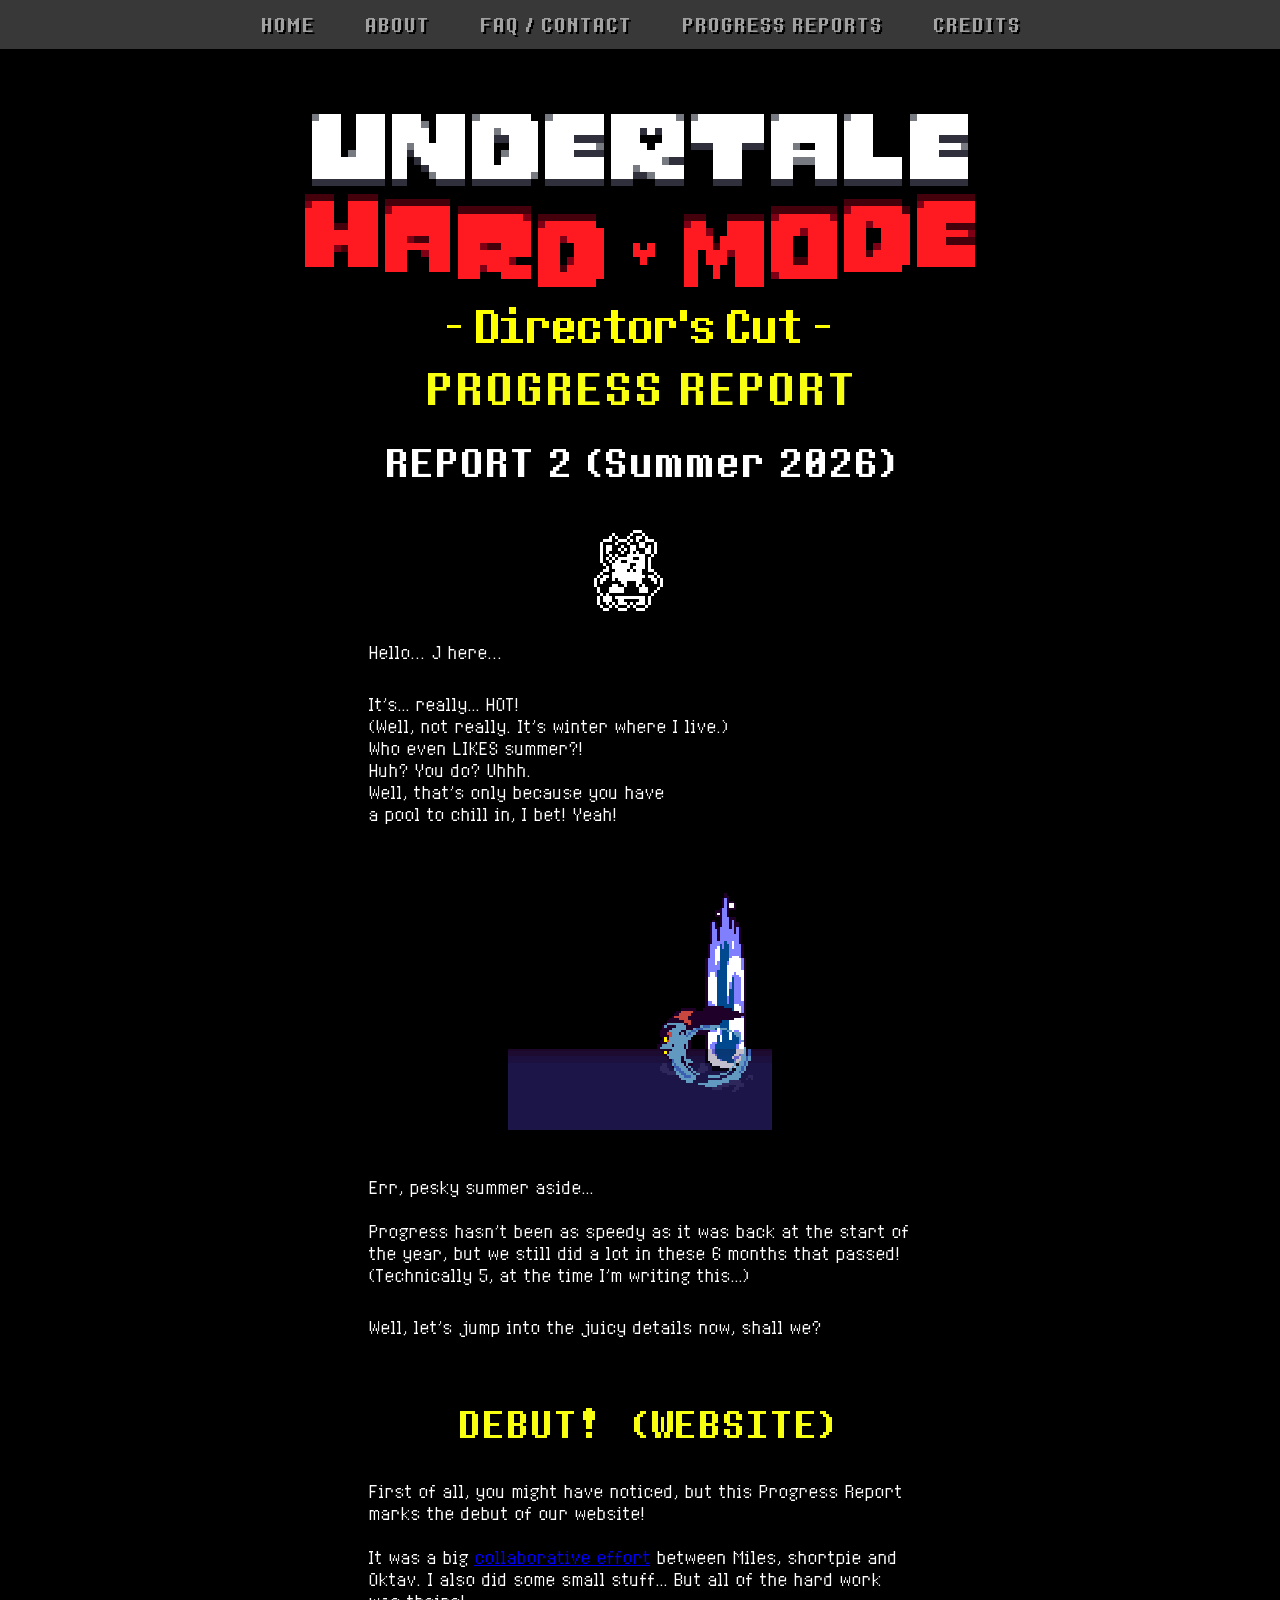
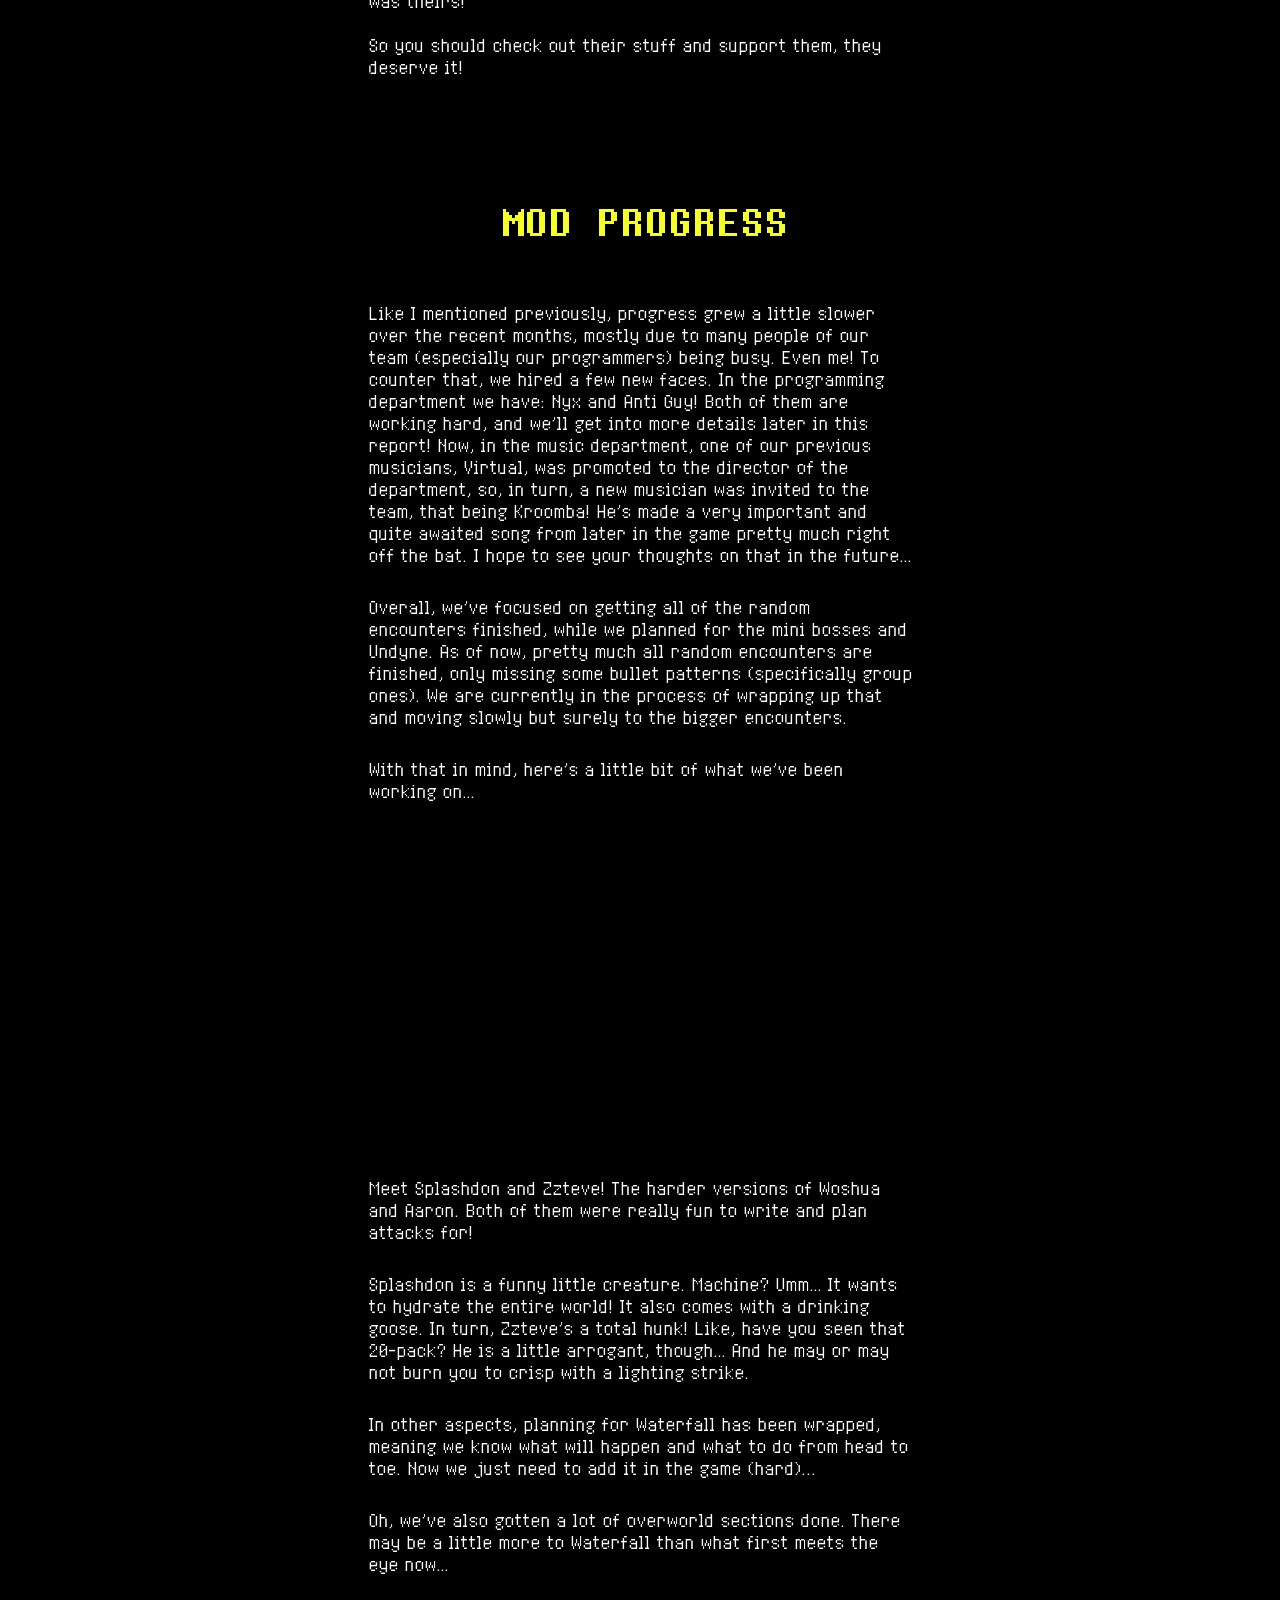
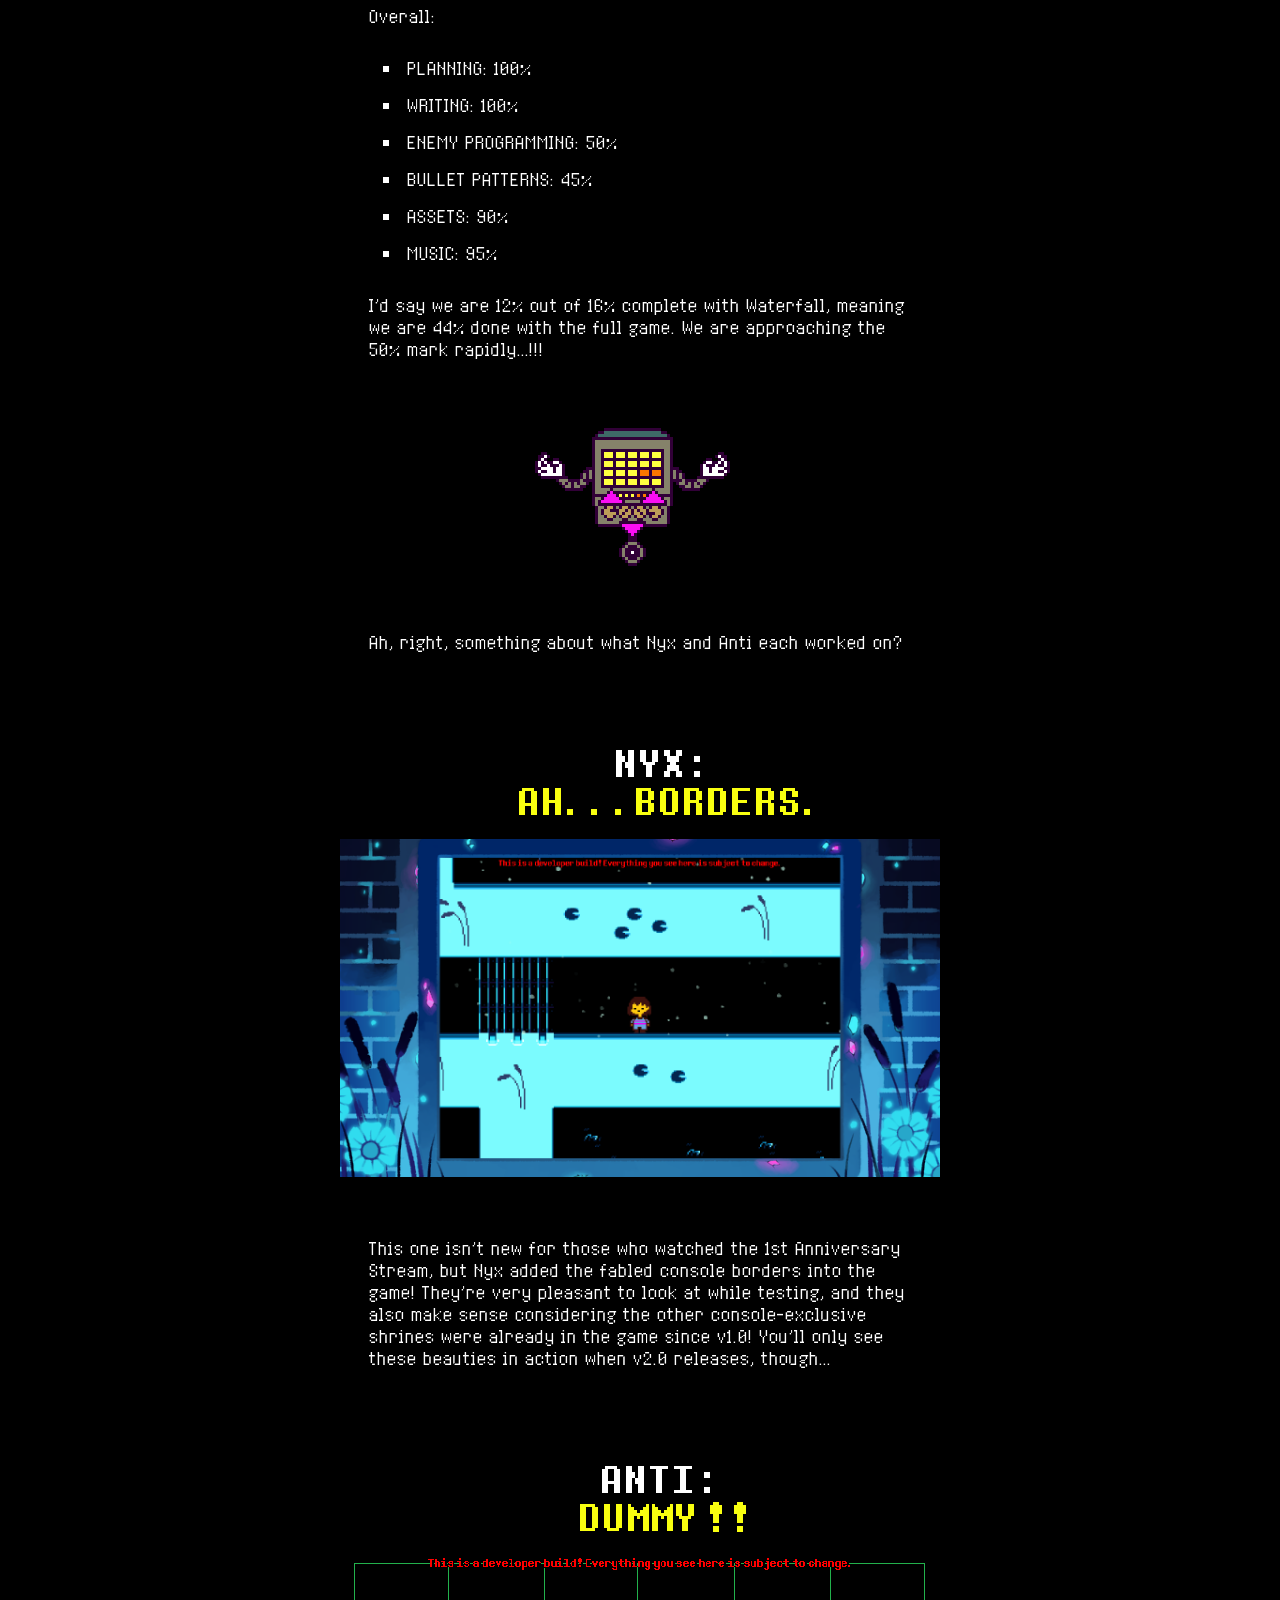
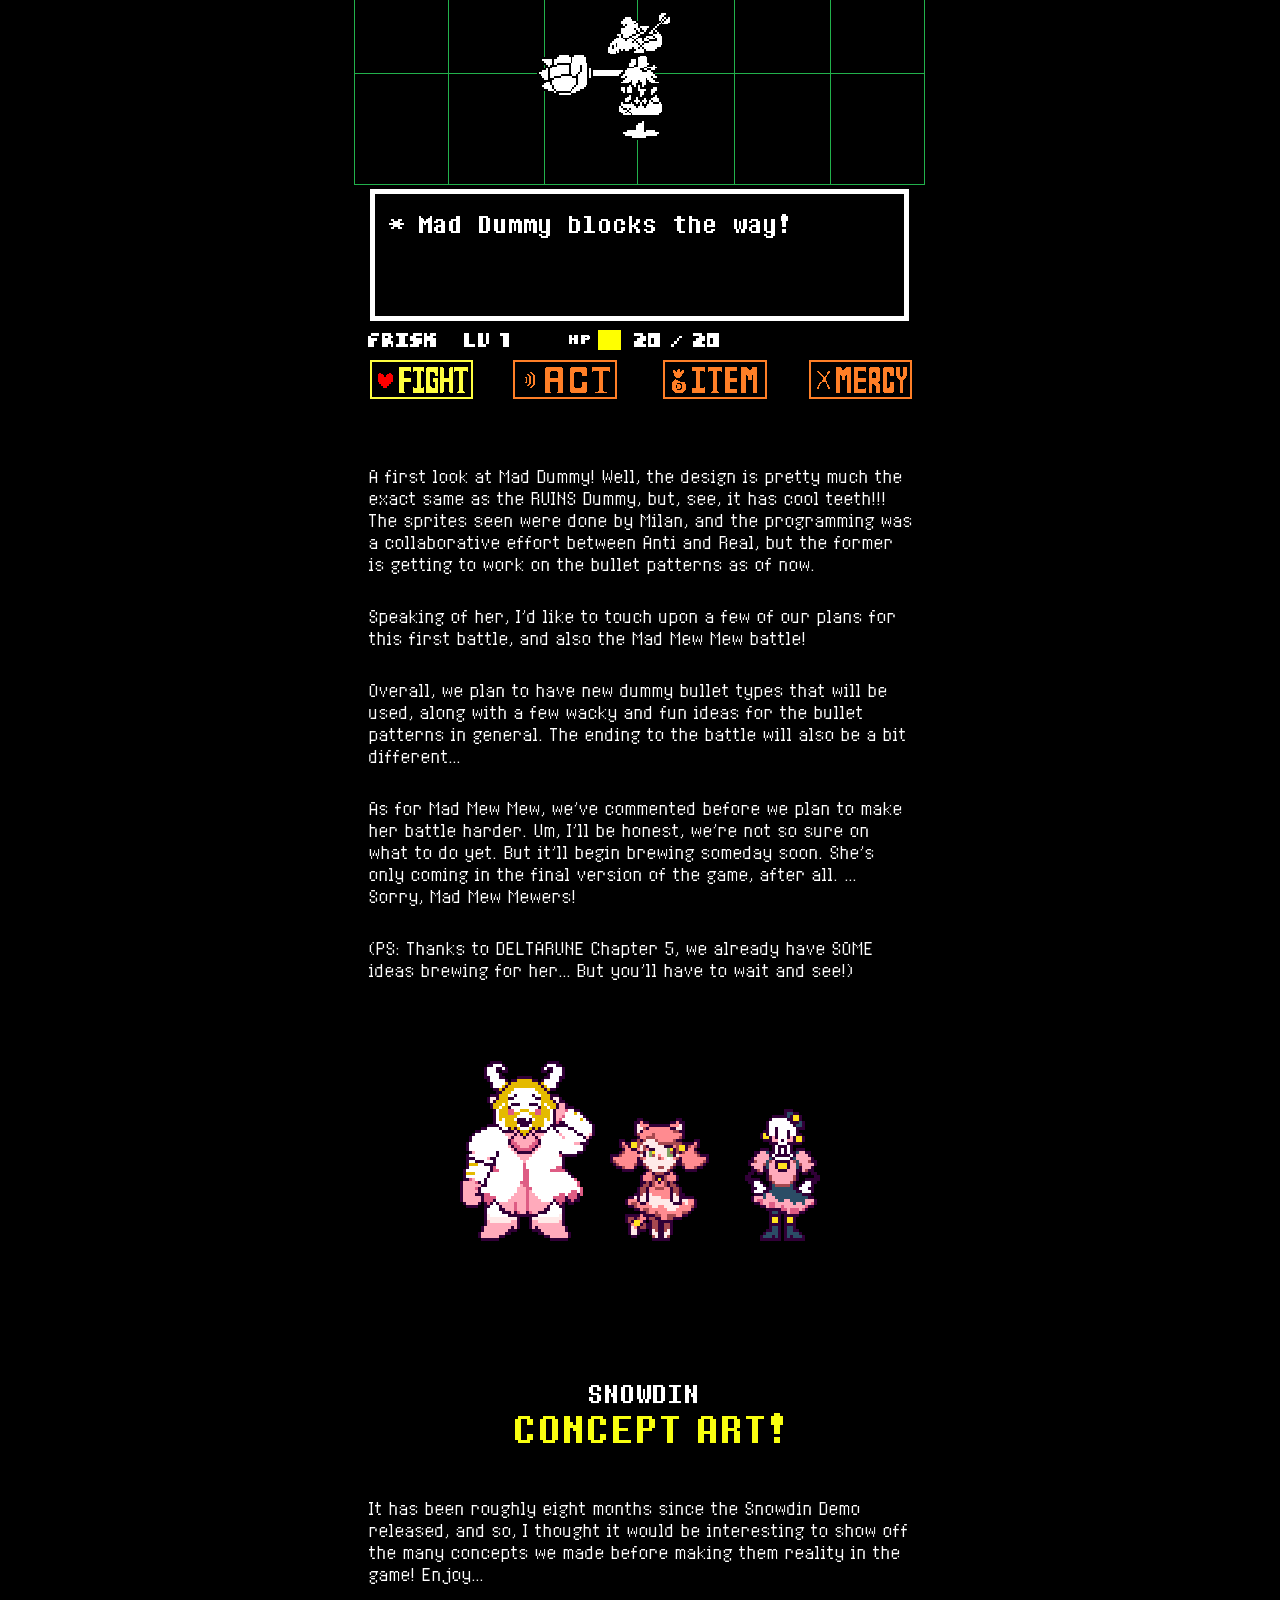
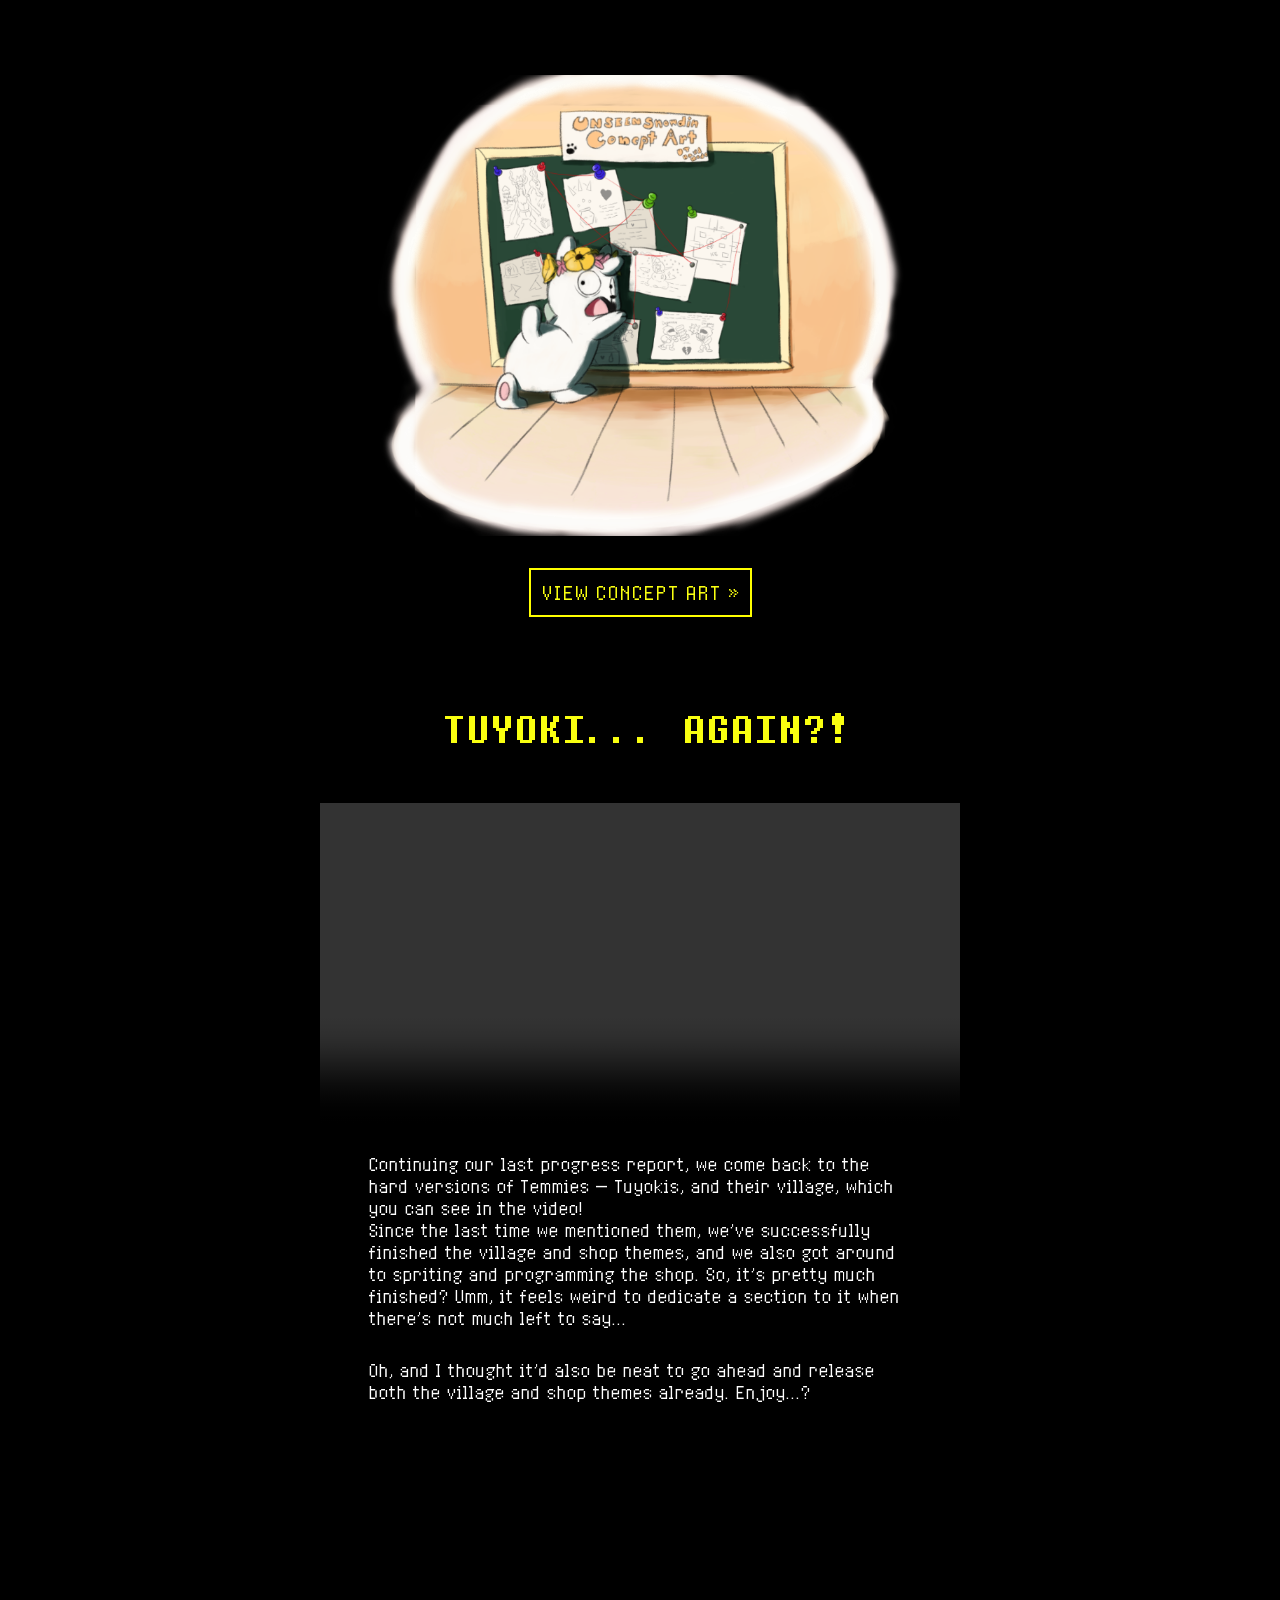
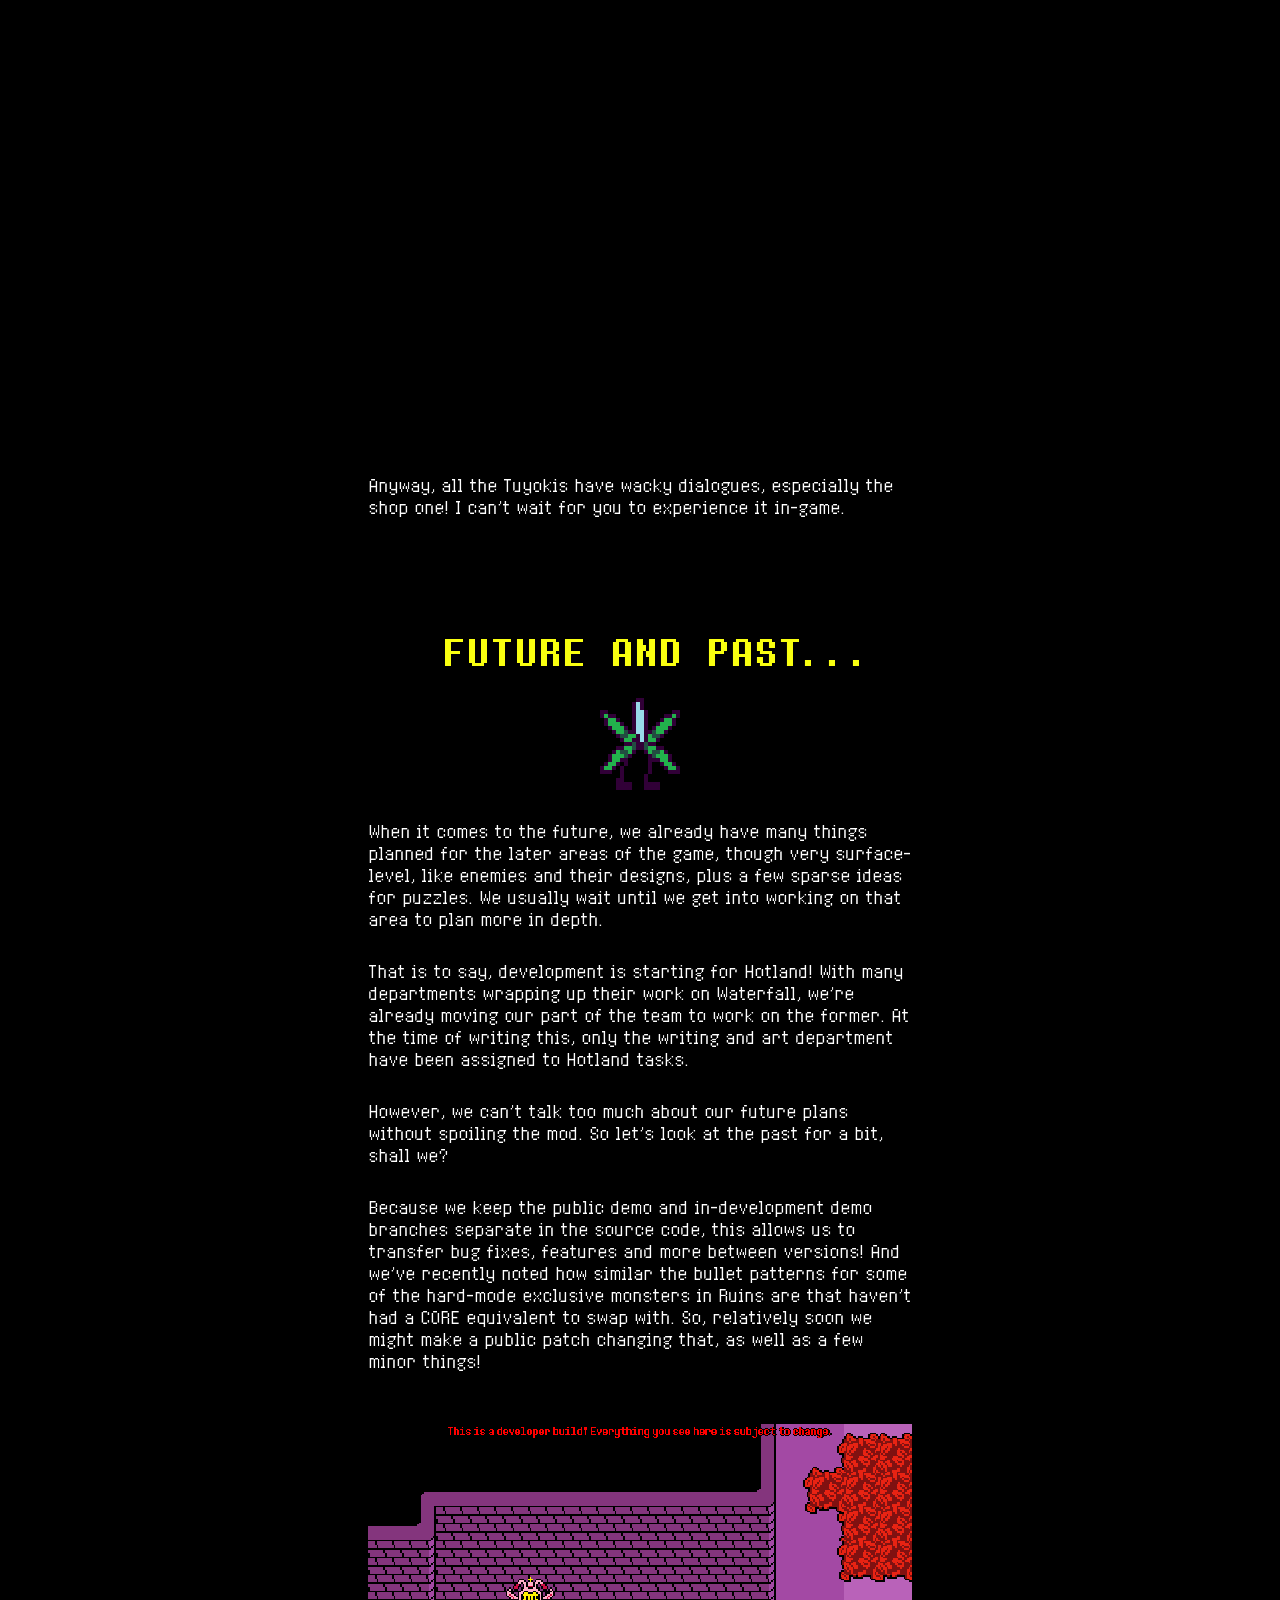
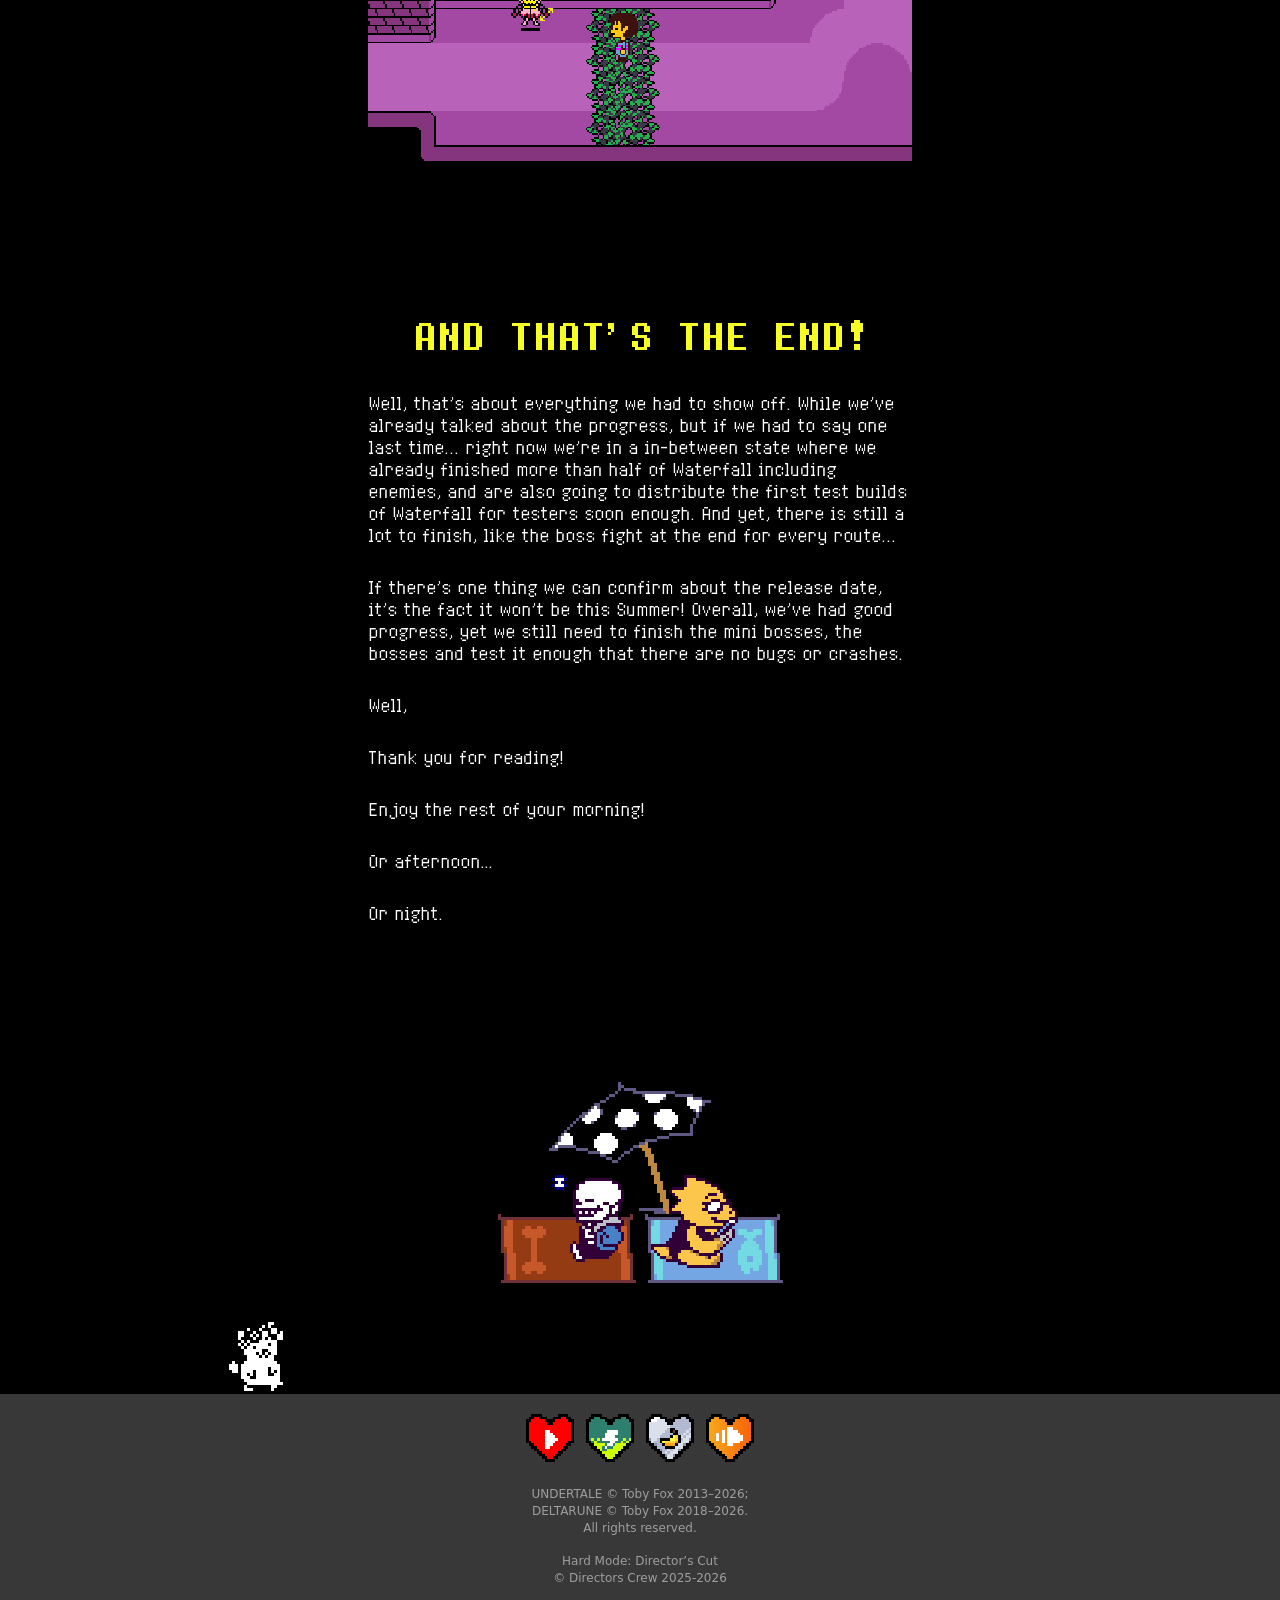
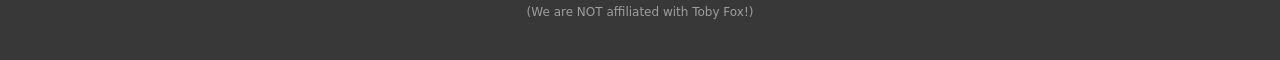
<file: directorscut-report-062026/index.html>
<!DOCTYPE html>
<html lang="en">

<head>
  <meta name="viewport" content="width=device-width, initial-scale=1.0">
  <meta charset="UTF-8">
  <title>Hard Mode: Director's Cut</title>
  <link rel="stylesheet" href="/style.css">
  <link rel="icon" type="image/x-icon" href="/icon.ico">
</head>

<body>
  <!-- NavBar -->
  <nav>
    <button class="menu-toggle">☰</button>
    <ul class="navbar">
      <li><a href="/">HOME</a></li>
      <!-- index.html is unnecessary when using localhost or uploading site to github pages -->
      <li><a href="/about/">ABOUT</a></li>
      <li><a href="/help/">FAQ / CONTACT</a></li>
      <li><a href="/news/">PROGRESS REPORTS</a></li>
      <li><a href="/credits/">CREDITS</a></li>
    </ul>
  </nav>
  <!-- Main Content -->
  <div class="content container preport pixelated">
<a href = "/"> 
    <img src="/undertaleHARDMODE.png" alt="UT Hardmode" width="700" height="255" class="logo"
     style="image-rendering: pixelated; max-width: 700px;">
    </a>
    <div class="yellow_text" style="margin-top: 0px; font-size: 2.6rem;">PROGRESS REPORT</div>
    <h2>REPORT 2 (Summer 2026)</h2>
    <img src="/assets/summerdog.gif">
    <div class="regular_text squarelist">
<p>Hello... J here...</p>

<p style="white-space:pre-line"> It’s… really… HOT!
(Well, not really. It’s winter where I live.)
Who even LIKES summer?!
Huh? You do? Uhhh.
Well, that’s only because you have 
a pool to chill in, I bet! Yeah!

</p>
</div>
<img src="/directorscut-report-062026/images/0C_FishSwimNEO.gif"  style="margin-top:1rem;margin-bottom:1rem">
<div class="regular_text squarelist">
<p>
Err, pesky summer aside…<br><br>

Progress hasn’t been as speedy as it
was back at the start of the year, but
we still did a lot in these 6 months 
that passed! (Technically 5, at
the time I’m writing this…)

</p>
<p>
Well, let’s jump into the juicy details now, shall we?
</p>

    </div>
    <img src="/directorscut-report-062026/images/1_WebsiteDebut.png" style="margin-top:2rem">
    <div class="regular_text">
<p>First of all, you might have noticed, but this
Progress Report marks the debut of our website!
<br><br>
It was a big <a href="/credits">collaborative effort</a> between Miles,
shortpie and Oktav. I also did some small stuff…
But all of the hard work was theirs! 
<br><br>
So you should check out their stuff and support them, 
they deserve it!
</p>
    </div>
    <div style="margin-top:4rem;"></div>
    <img src="/directorscut-report-062026/images/image2.png">
    <div class="regular_text">
<p>Like I mentioned previously, progress grew a little slower over the
recent months, mostly due to many people of our team (especially
our programmers) being busy. Even me! To counter that, we hired
a few new faces. In the programming department we have: Nyx 
and Anti Guy! Both of them are working hard, and we’ll get into 
more details later in this report! Now, in the music department,
one of our previous musicians, Virtual, was promoted to the
director of the department, so, in turn, a new musician was
invited to the team, that being Kroomba! He’s made a very
important and quite awaited song from later in the game
pretty much right off the bat. I hope to see your
thoughts on that in the future…
</p>
<p>
Overall, we’ve focused on getting all of the random encounters
finished, while we planned for the mini bosses and Undyne. As
of now, pretty much all random encounters are finished, only
missing some bullet patterns (specifically group ones). We
are currently in the process of wrapping up that and moving
slowly but surely to the bigger encounters.

</p>
<p>
With that in mind, here’s a little bit of what we’ve been
working on…
<div style="margin-top:30px"></div>
</div>
<!---<video controls name="media" crossorigin="anonymous">
  <source src="/directorscut-report-062026/images/splashzzteve.mp4">
</video>--->
<iframe src="https://www.youtube.com/embed/wpenyd8CAb0" title="YouTube video player" frameborder="0" allow="accelerometer; autoplay; clipboard-write; encrypted-media; gyroscope; picture-in-picture; web-share" referrerpolicy="strict-origin-when-cross-origin" allowfullscreen></iframe>
<div class="regular_text squarelist">
<p>
Meet Splashdon and Zzteve! The harder versions of Woshua and
Aaron. Both of them were really fun to write and plan attacks for!

</p>
<p>
Splashdon is a funny little creature. Machine? Umm… It wants
to hydrate the entire world! It also comes with a drinking goose.
In turn, Zzteve’s a total hunk! Like, have you seen that 20-pack?
He is a little arrogant, though… And he may or may not burn you
to crisp with a lighting strike.

</p>
<p>
In other aspects, planning for Waterfall has been wrapped,
meaning we know what will happen and what to do from
head to toe. Now we just need to add it in the game (hard)...

</p>
<p>
  Oh, we’ve also gotten a lot of overworld sections done. 
There may be a little more to Waterfall than what first
meets the eye now…

</p>
<p>Overall:</p>
<p>
<li>PLANNING: 100%</li>
<li>WRITING: 100%</li>
<li>ENEMY PROGRAMMING: 50%</li>
<li>BULLET PATTERNS: 45%</li>
<li>ASSETS: 90%</li>
<li>MUSIC: 95%</li>
</p>
<p>
  I’d say we are 12% out of 16% complete with Waterfall,
meaning we are 44% done with the full game. We are 
approaching the 50% mark rapidly…!!!
</p>
</div>
<div style="margin-top:2rem;"></div>
<img src="/directorscut-report-062026/images/image14.gif">
<div style="margin-top:2rem;"></div>
<div class="regular_text squarelist">
<p>Ah, right, something about what Nyx and Anti each 
worked on?
</p>
</div>
<div style="margin-top:50px"></div>
<img src="/directorscut-report-062026/images/2_NyxBorders.png">
<img src="/directorscut-report-062026/images/2_Showcase.png" style="image-rendering: auto;">
<div style="margin-top:30px"></div>
<div class="regular_text">
<p>
This one isn’t new for those who watched the 1st Anniversary Stream,
but Nyx added the fabled console borders into the game! They’re
very pleasant to look at while testing, and they also make sense
considering the other console-exclusive shrines were already in
the game since v1.0! You’ll only see these beauties in action
when v2.0 releases, though…

</p>
</div>
<div style="margin-top:50px"></div>
<img src="/directorscut-report-062026/images/3_AntiDummy.png">
<img src="/directorscut-report-062026/images/3_FightDummy.png">
<div style="margin-top:30px"></div>
<div class="regular_text">
<p>
A first look at Mad Dummy! Well, the design is pretty much the
exact same as the RUINS Dummy, but, see, it has cool teeth!!!
The sprites seen were done by Milan, and the programming was
a collaborative effort between Anti and Real, but the former is 
getting to work on the bullet patterns as of now.
</p><p>
Speaking of her, I’d like to touch upon a few of our plans for
this first battle, and also the Mad Mew Mew battle! 
</p><p>
Overall, we plan to have new dummy bullet types that
will be used, along with a few wacky and fun ideas for the
bullet patterns in general. The ending to the battle will
also be a bit different…
</p><p>
As for Mad Mew Mew, we’ve commented before we plan
to make her battle harder. Um, I’ll be honest, we’re not
so sure on what to do yet. But it’ll begin brewing someday
soon. She’s only coming in the final version of the game,
after all. … Sorry, Mad Mew Mewers!
</p>
<p>
  (PS: Thanks to DELTARUNE Chapter 5, we already have
SOME ideas brewing for her… But you’ll have to wait
and see!)

</p>
<div style="margin-top:80px"></div>
</div>
<img src="/directorscut-report-062026/images/3_KawaiiGrownMen.gif">
<div style="margin-top:120px"></div>
<img src="/directorscut-report-062026/images/4_ConceptArtSnowdin.png">
<div class="regular_text">
<p>
It has been roughly eight months since the Snowdin Demo
released, and so, I thought it would be interesting to show off
the many concepts we made before making them reality in the
game! Enjoy…

</p>

</div>
<div style="margin-top:60px"></div>
<a href="/directorscut-report-062026/snowdin_concept">
<img src="/directorscut-report-062026/images/conceptart.png" style="max-width: min(95%, 538px); image-rendering: auto;">
</a>
<div style="margin-top:40px"></div>
<div class="link-button">
  <a href="/directorscut-report-062026/snowdin_concept">VIEW CONCEPT ART »</a>
</div>
<div style="margin-top:100px"></div>
<img src="/directorscut-report-062026/images/5_TuyokiElectricBoogaloo.png" style="margin-bottom:3rem;">
<video controls name="media" crossorigin="anonymous">
  <source src="/directorscut-report-062026/images/tuyokivid.mp4">
</video>
<div class="regular_text squarelist">
  <p>
    Continuing our last progress report, we come back to the hard 
versions of Temmies — Tuyokis, and their village, which 
you can see in the video!<br>
Since the last time we mentioned them, we've successfully 
finished the village and shop themes, and we also got around to 
spriting and programming the shop. So, it's pretty much finished? 
Umm, it feels  weird to dedicate a section to it when there's not
much left to say... 
  </p>
  <p>
  Oh, and I thought it'd also be neat to go ahead and release
  both the village and shop themes already. Enjoy...?
  </p>
  <iframe
  width="100%"
  height="166"
  scrolling="no"
  frameborder="no"
  allow="autoplay"
  src="https://w.soundcloud.com/player/?url=https%3A//soundcloud.com/vu0gjz2ck9ta/006-village-of-the-tuyoki&color=%23ff1921&auto_play=false&hide_related=true&show_comments=false&show_user=true&show_reposts=false&show_teaser=true">
  </iframe>
<br><br>
  <iframe
  width="100%"
  height="166"
  scrolling="no"
  frameborder="no"
  allow="autoplay"
  src="https://w.soundcloud.com/player/?url=https%3A//soundcloud.com/vu0gjz2ck9ta/007-shop-of-tuy&color=%23ff1921&auto_play=false&hide_related=true&show_comments=false&show_user=true&show_reposts=false&show_teaser=true">
  </iframe>
  <p>
    Anyway, all the Tuyokis have wacky dialogues, especially the 
shop one! I can't wait for you to experience it in-game.
  </p>
</div>
<div style="margin-top:5rem"></div>
<img src="/directorscut-report-062026/images/6_Future.png">
<div style="margin-top:1rem"></div>
<img src="/directorscut-report-062026/images/6_BridgeSeedRUN.gif">
<div class="regular_text squarelist">
  <p>
    When it comes to the future, we already have many things planned
for the later areas of the game, though very surface-level, like
enemies and their designs, plus a few sparse ideas for puzzles.
We usually wait until we get into working on that area to plan 
more in depth. 
  </p>
  <p>
    That is to say, development is starting for Hotland! With many
departments wrapping up their work on Waterfall, we’re
already moving our part of the team to work on the former. 
At the time of writing this, only the writing and art department
have been assigned to Hotland tasks.
  </p>
  <p>
    However, we can't talk too much about our future plans without 
spoiling the mod. So let’s look at the past for a bit, shall we?
  </p>
  <p>
    Because we keep the public demo and in-development demo 
branches separate in the source code, this allows us to transfer 
bug fixes, features and more between versions! And we've recently
noted how similar the bullet patterns for some of the hard-mode exclusive 
monsters in Ruins are that haven't had a CORE equivalent to swap with. So,
relatively soon we might make a public patch changing that, as well as a few 
minor things! 
  </p>
  <br>
<img src="/directorscut-report-062026/images/whimsy.png" style="display:block; margin-left:auto; margin-right:auto;">
</div>
<div style="margin-top:5rem"></div>
<img src="/directorscut-report-062026/images/image4.png">
<div class="regular_text squarelist">
  <p>
    Well, that's about everything we had to show off. While we've already talked
about the progress, but if we had to say one last time... right now we're in a 
in-between state where we already finished more than half of Waterfall
including enemies, and are also going to distribute the first test builds 
of Waterfall for testers soon enough. And yet, there is still a lot to
finish, like the boss fight at the end for every route...
  </p>
  <p>
    If there's one thing we can confirm about the release date, it's the fact it won't 
be this Summer! Overall, we’ve had good progress, yet we still need to finish 
the mini bosses, the bosses and test it enough that there are no bugs or
crashes. 
  </p>
  <p>
    Well,
  </p>
  <p>
    Thank you for reading!
  </p>
  <p>
    Enjoy the rest of your morning!
  </p>
  <p>
    Or afternoon…
  </p>
  <p>
    Or night.
  </p>
</div>
<img src="/directorscut-report-062026/images/7_AlphansTEST.gif" style="margin-top:8rem">
<div style="margin-bottom:60px"></div>

    <div style="text-align: center; margin-top: 1px;">
    </div>
    <footer>
      <img src="/dog.png" alt="chipmunk" class="chipmunk" id="dog" style="cursor: pointer;">
      <div class="footer-icons">


        <!-- Youtube -->
        <a href="https://www.youtube.com/channel/UCPFXStM4CpxEg41jxC_Wg1A" target="_blank"
          style="text-decoration: none; color: white;">
          <img src="/UTH_youtube.png" alt="" class="icon">
        </a>

        <!-- GameJolt -->
        <a href="https://gamejolt.com/games/uthardmodedc/973954" target="_blank"
          style="text-decoration: none; color: white;">
          <img src="/UTH_gamejolt.png" alt="" class="icon">
        </a>

        <!-- Game Bannana -->
        <a href="https://gamebanana.com/wips/91188" target="_blank" style="text-decoration: none; color: white;">
          <img src="/UTH_gamebanna.png" alt="" class="icon">
        </a>

        <!-- Soundcloud -->
        <a href="https://soundcloud.com/vu0gjz2ck9ta/sets/hard-mode-directors-cut-demo" target="_blank"
          style="text-decoration: none; color: white;">
          <img src="/UTH_soundcl.png" alt="" class="icon">
        </a>

      </div>
      <div class="credits" style="margin-top:20px; margin-bottom: 20px;">
        UNDERTALE © Toby Fox 2013–2026; <br>DELTARUNE © Toby Fox 2018–2026. <br> All rights reserved.<br><br>
        Hard Mode: Director’s Cut<br>© Directors Crew 2025-2026<br>
        <br>
        (We are NOT affiliated with Toby Fox!)
      </div>

    </footer>

    <script>
      document.querySelector('.menu-toggle')
        .addEventListener('click', () => {
          document.querySelector('.navbar').classList.toggle('active');
        });

      const dimg = document.getElementById('dog');
      const dsfx = new Audio('/dog.wav');
      dimg.addEventListener('click', () => {
        dimg.src = '/doghappy.png';
        dsfx.play();
        dsfx.onended = () => {
          dimg.src = '/dog.png';
        };
      });
    </script>


</body>

</html>
</file>
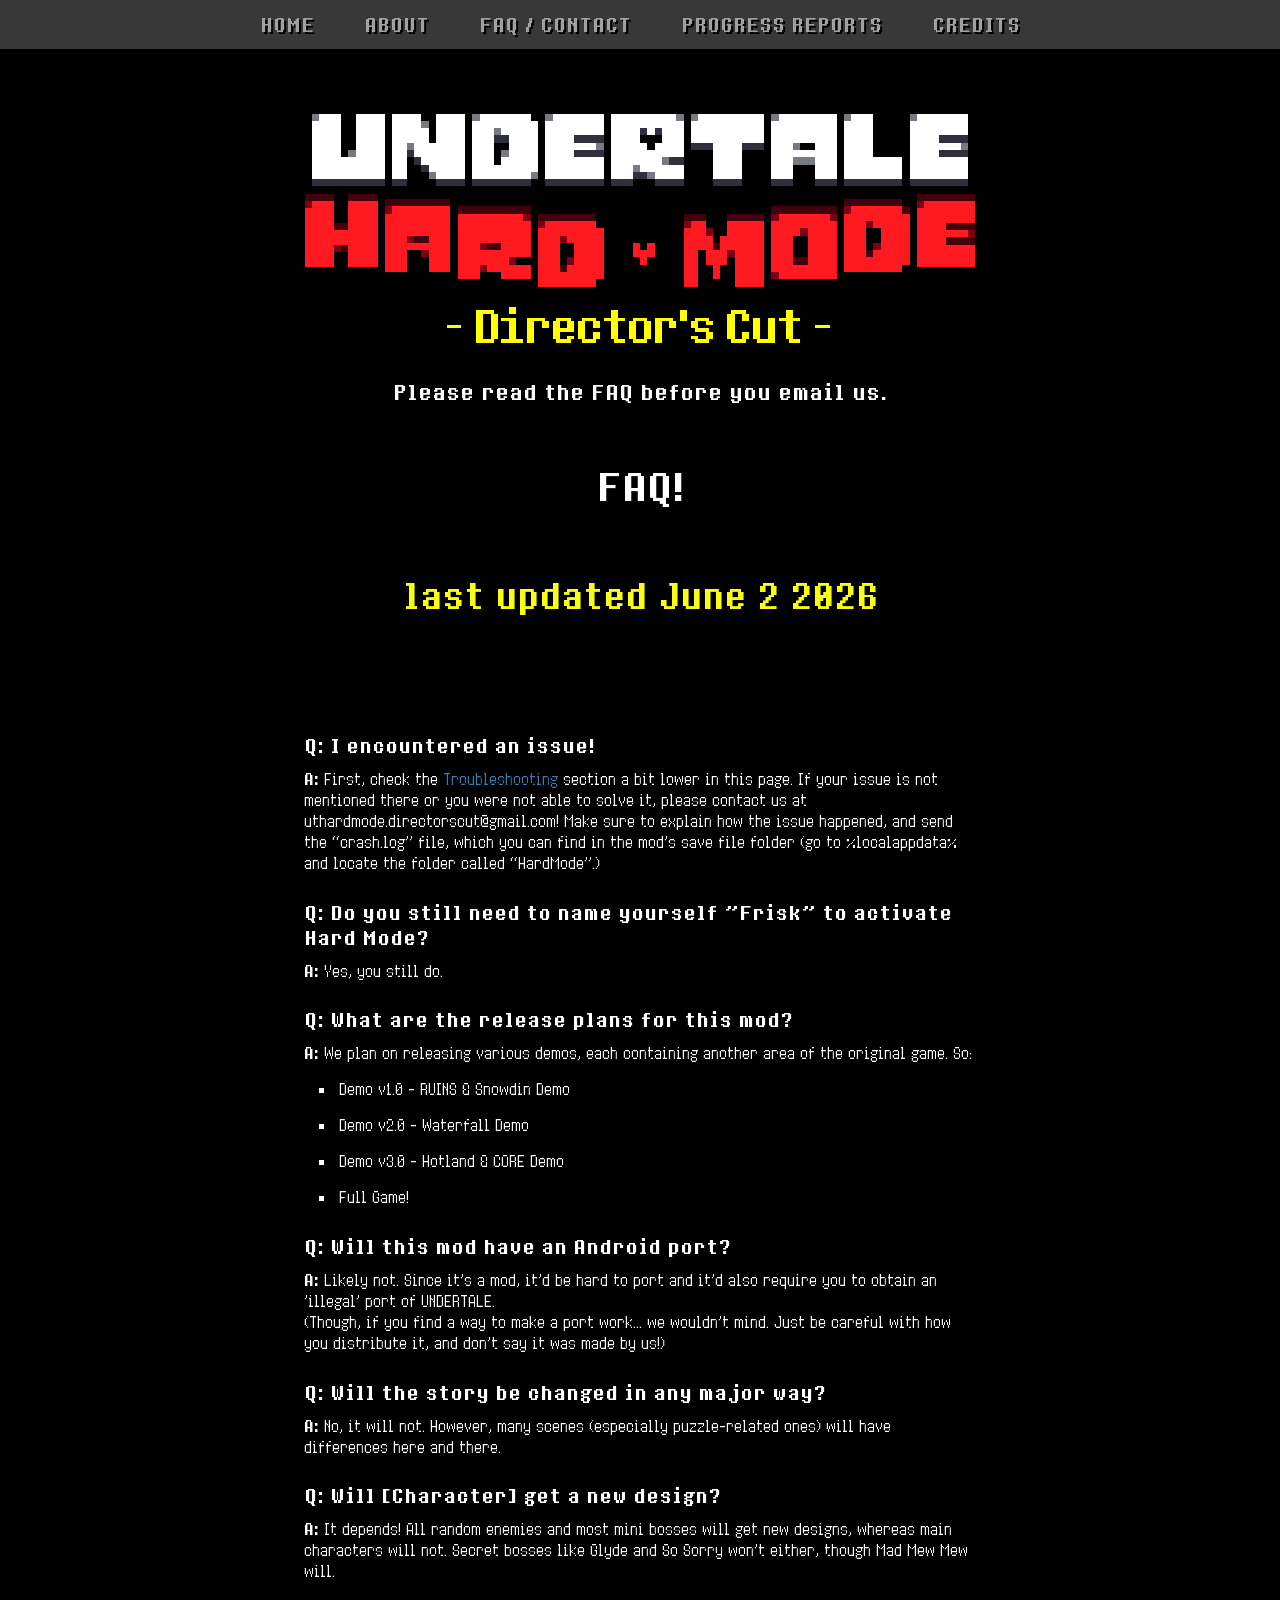
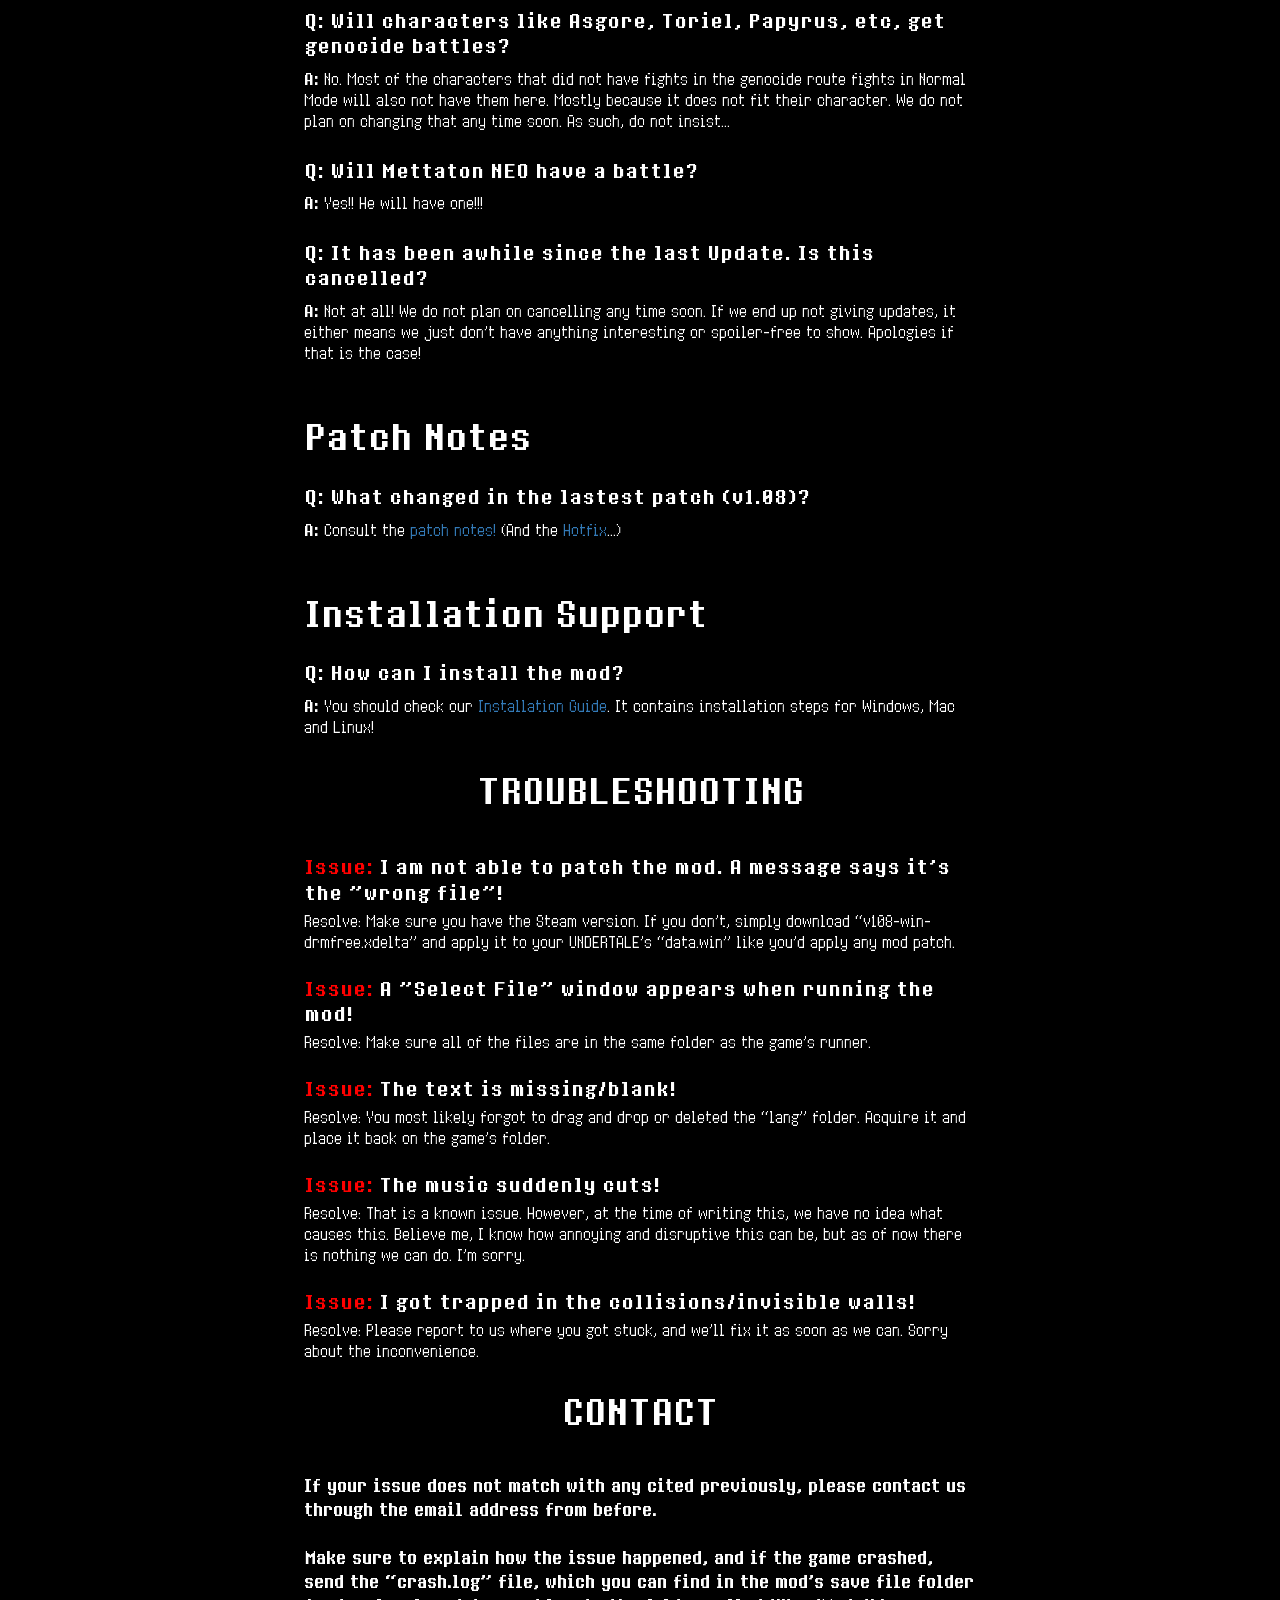
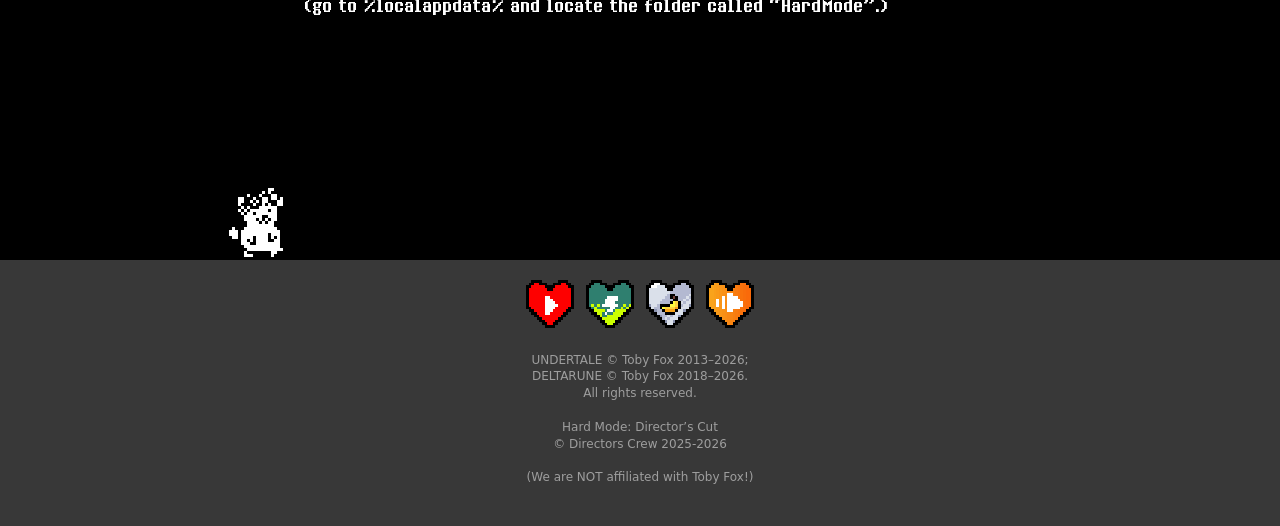
<file: help/index.html>
<!DOCTYPE html>
<html lang="en">
<head>
  <meta name="viewport" content="width=device-width, initial-scale=1.0">
  <meta charset="UTF-8">
  <title>Hard Mode: Director's Cut - FaQ, Contact & Troubleshooting</title>
  <link rel="stylesheet" href="/style.css">
  <link rel="icon" type="image/x-icon" href="/icon.ico">
</head>
<body>




  <!-- NavBar -->
<nav>
  <button class="menu-toggle">☰</button>
    <ul class="navbar">
      <li><a href="/">HOME</a></li> <!-- index.html is unnecessary when using localhost or uploading site to github pages -->
      <li><a href="/about/">ABOUT</a></li>
	  <li><a href="/help/">FAQ / CONTACT</a></li>
	  <li><a href="/news/">PROGRESS REPORTS</a></li>
	  <li><a href="/credits/">CREDITS</a></li>
    </ul>
  </nav>

  <!-- Main Content -->
  <div class="content container">
    <a href = "/">
      <img src="/undertaleHARDMODE.png" alt="UT Hardmode" width="700" height="255" class = "logo" style="image-rendering: pixelated;">
    </a>
      <p style="font-size: 1.2rem;">Please read the FAQ before you email us.</p>
	    <p style="margin: 0.5rem;"><h2>FAQ!</h2>
      <h4>last updated June 2 2026</h4></p> 
      <div class="faq_text">
        <div class="question">I encountered an issue!</div>
        <div class="answer">First, check the <a href="#troubleshooting">Troubleshooting</a> section a bit lower in this page. If your issue is not mentioned there or you were not able to solve it, please contact us at uthardmode.directorscut@gmail.com! Make sure to explain how the issue happened, and send the “crash.log” file, which you can find in the mod’s save file folder (go to %localappdata% and locate the folder called “HardMode”.)</div>
        <div class="question">Do you still need to name yourself "Frisk" to activate Hard Mode?</div>
        <div class="answer">Yes, you still do.</div>
        <div class="question">What are the release plans for this mod?</div>
        <div class="answer squarelist">We plan on releasing various demos, each containing another area of the original game. So:
          <li>Demo v1.0 - RUINS & Snowdin Demo</li>
          <li>Demo v2.0 - Waterfall Demo</li>
          <li>Demo v3.0 - Hotland & CORE Demo</li>
          <li>Full Game!</li>
        </div>
        <div class="question">Will this mod have an Android port?</div>
        <div class="answer">Likely not. Since it's a mod, it'd be hard to port and it'd also require you to obtain an 'illegal' port of UNDERTALE.<br>(Though, if you find a way to make a port work... we wouldn't mind. Just be careful with how you distribute it, and don't say it was made by us!)</div>
        <div class="question">Will the story be changed in any major way?</div>
        <div class="answer">No, it will not. However, many scenes (especially puzzle-related ones) will have differences here and there.</div>
        <div class="question">Will [Character] get a new design?</div>
        <div class="answer">It depends! All random enemies and most mini bosses will get new designs, whereas main characters will not. Secret bosses like Glyde and So Sorry won't either, though Mad Mew Mew will.</div>
        <div class="question">Will characters like Asgore, Toriel, Papyrus, etc, get genocide battles?</div>
        <div class="answer">No. Most of the characters that did not have fights in the genocide route fights in Normal Mode will also not have them here. Mostly because it does not fit their character. We do not plan on changing that any time soon. As such, do not insist...</div>
        <div class="question">Will Mettaton NEO have a battle?</div>
        <div class="answer">Yes!! He will have one!!!</div>
        <div class="question">It has been awhile since the last Update. Is this cancelled?</div>
        <div class="answer">Not at all! We do not plan on cancelling any time soon. If we end up not giving updates, it either means we just don't have anything interesting or spoiler-free to show. Apologies if that is the case!</div>
        <div class="faq_header">Patch Notes</div>
        <div class="question">What changed in the lastest patch (v1.08)?</div>
        <div class="answer">Consult the <a href="https://gamejolt.com/p/undertale-hard-mode-director-s-cut-v1-08-patch-news-skaessda">patch notes!</a> (And the <a href="https://gamejolt.com/p/undertale-hard-mode-director-s-cut-v1-08-patch-hotfix-quick-fix-uqjgnekr">Hotfix</a>...)</div>
        <div class="faq_header">Installation Support</div>
        <div class="question">How can I install the mod?</div>
        <div class="answer">You should check our <a href="https://docs.google.com/document/d/15GbEQC3BJSg4SqlrQ1I9w3siCoO0PUz_qpgFYTacV3Y/">Installation Guide</a>. It contains installation steps for Windows, Mac and Linux!</div>
      </div>
      <h2 style="font-size:32px;" id="troubleshooting">TROUBLESHOOTING</h2>
      <div class="faq_text">
        <div class="issue">I am not able to patch the mod. A message says it's the "wrong file"!</div>
        <div class="resolve">Make sure you have the Steam version. If you don’t, simply download “v108-win-drmfree.xdelta” and apply it to your UNDERTALE’s “data.win” like you’d apply any mod patch.</div>
        <div class="issue">A "Select File" window appears when running the mod!</div>
        <div class="resolve">Make sure all of the files are in the same folder as the game's runner.</div>
        <div class="issue">The text is missing/blank!</div>
        <div class="resolve">You most likely forgot to drag and drop or deleted the “lang” folder. Acquire it and place it back on the game’s folder.</div>
        <div class="issue">The music suddenly cuts!</div>
        <div class="resolve">That is a known issue. However, at the time of writing this, we have no idea what causes this. Believe me, I know how annoying and disruptive this can be, but as of now there is nothing we can do. I’m sorry.</div>
        <div class="issue">I got trapped in the collisions/invisible walls!</div>
        <div class="resolve">Please report to us where you got stuck, and we’ll fix it as soon as we can. Sorry about the inconvenience.</div>
      </div>
      <h2 style="font-size:32px;">CONTACT</h2>
      <div class="faq_text" style="text-align: left; "><p style="font-size:16px; line-height:1.5">If your issue does not match with any cited previously, please contact us through the email address from before.<br><br>Make sure to explain how the issue happened, and if the game crashed, send the “crash.log” file, which you can find in the mod’s save file folder (go to %localappdata% and locate the folder called “HardMode”.)</p></div>
      
      
      
  </div>
  
	<div style="text-align: center; margin-top: 1px;">
    <br>
    <br>
    <br>
    <br>
    <br>
    <br>


	  <br>
	  <br>


	</div>

	  
  </div>
  
  
  
    <!-- Footer -->
  <footer>
    <img
      src="/dog.png"
      alt="chipmunk"
      class="chipmunk"
      id="dog"
      style="cursor: pointer;"
    >
    
    <div class="footer-icons">
	
	
	    <!-- Youtube -->
      <a href="https://www.youtube.com/channel/UCPFXStM4CpxEg41jxC_Wg1A" target="_blank" style="text-decoration: none; color: white;">
        <img src="/UTH_youtube.png" alt="" class="icon">
      </a>
	  
	  	<!-- GameJolt -->	  
	  <a href="https://gamejolt.com/games/uthardmodedc/973954" target="_blank" style="text-decoration: none; color: white;">
        <img src="/UTH_gamejolt.png" alt="" class="icon">
      </a>
	  
	  	<!-- Game Bannana -->	  
	  <a href="https://gamebanana.com/wips/91188" target="_blank" style="text-decoration: none; color: white;">
        <img src="/UTH_gamebanna.png" alt="" class="icon">
      </a>
	  
	  	<!-- Soundcloud -->	  
	  <a href="https://soundcloud.com/vu0gjz2ck9ta/sets/hard-mode-directors-cut-demo" target="_blank" style="text-decoration: none; color: white;">
        <img src="/UTH_soundcl.png" alt="" class="icon">
      </a>
	  
    </div>
      <div class="credits" style="margin-top:20px; margin-bottom: 20px;">
        UNDERTALE © Toby Fox 2013–2026; <br>DELTARUNE © Toby Fox 2018–2026. <br> All rights reserved.<br><br>
        Hard Mode: Director’s Cut<br>© Directors Crew 2025-2026<br>
        <br>
        (We are NOT affiliated with Toby Fox!)
      </div>
  </footer>

  <script>
    document.querySelector('.menu-toggle').addEventListener('click', () => {
      document.querySelector('.navbar').classList.toggle('active');
    });

    const dimg = document.getElementById('dog');
    const dsfx = new Audio('/dog.wav');

    dimg.addEventListener('click', () => {
      dimg.src = '/doghappy.png';
      dsfx.play();
      dsfx.onended = () => {
        dimg.src = '/dog.png';
      };
    });
  </script>
</body>
</html>
</file>
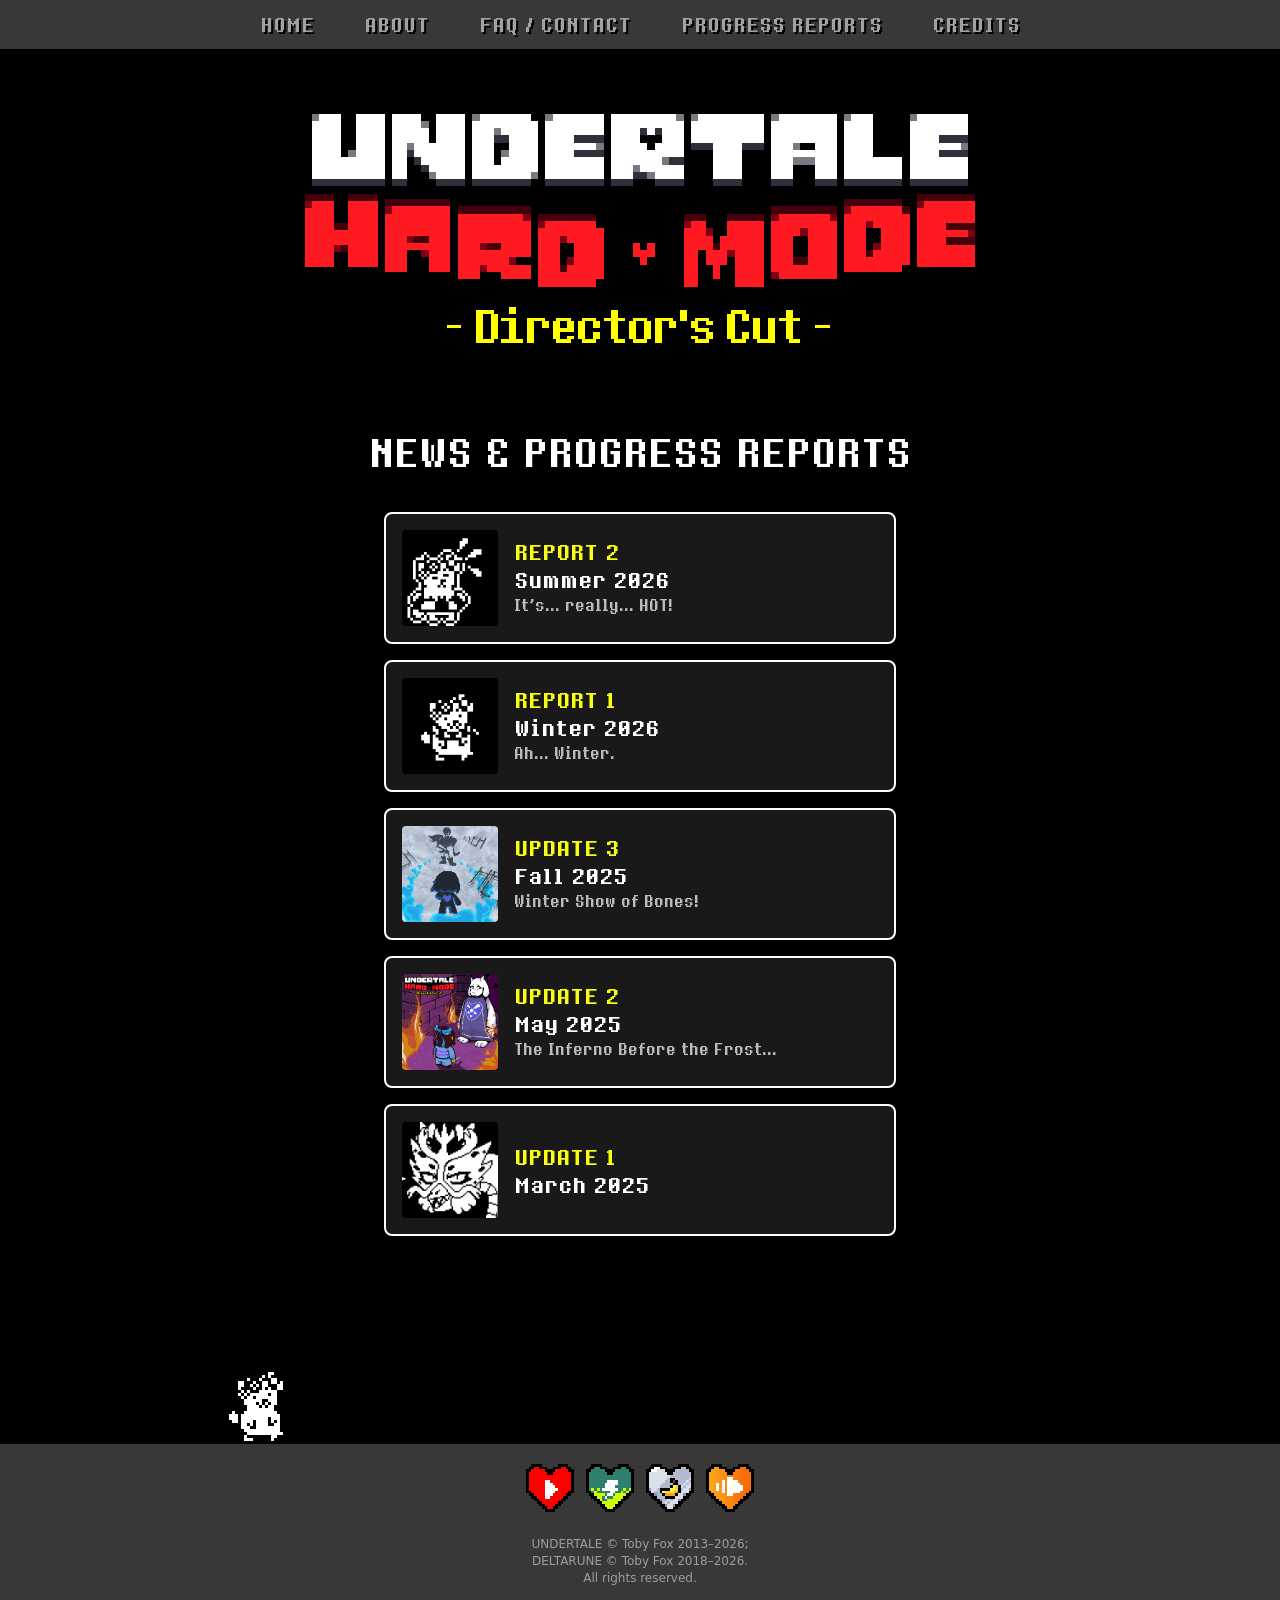
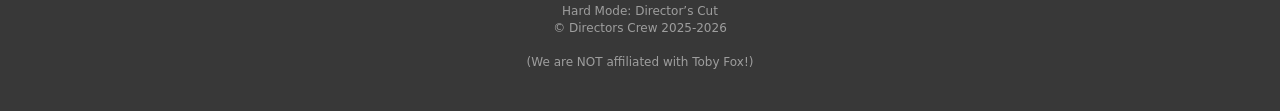
<file: news/index.html>
<!DOCTYPE html>
<html lang="en">
<head>
  <meta name="viewport" content="width=device-width, initial-scale=1.0">
  <meta charset="UTF-8">
  <title>Hard Mode: Director's Cut - News & Progress Reports</title>
  <link rel="stylesheet" href="/style.css">
  <link rel="icon" type="image/x-icon" href="/icon.ico">
</head>
<body>




  <!-- NavBar -->
<nav>
  <button class="menu-toggle">☰</button>
    <ul class="navbar">
      <li><a href="/">HOME</a></li> <!-- index.html is unnecessary when using localhost or uploading site to github pages -->
      <li><a href="/about/">ABOUT</a></li>
	  <li><a href="/help/">FAQ / CONTACT</a></li>
	  <li><a href="/news/">PROGRESS REPORTS</a></li>
	  <li><a href="/credits/">CREDITS</a></li>
    </ul>
  </nav>

  <!-- Main Content -->
  <div class="content container">
    <a href = "/">
      <img src="/undertaleHARDMODE.png" alt="UT Hardmode" width="700" height="255" class = "logo" style="image-rendering: pixelated;">
    </a>
	    <p><h2>NEWS & PROGRESS REPORTS</h2>  
  </div>
  <!-- Progress Report -->
  <a class="progress_report" href="/directorscut-report-062026/" style="text-decoration: none; color: white;"> <!--The main class-->
    <img src="/assets/summerdog.gif" class="progress_report_image"> <!--Image-->
    <div class="flexcolumn">                                  <!--A div to order the text itself-->
      <p class="progress_report_text yellow_text">REPORT 2</p><!--Yellow text at the top-->
      <h5 class="progress_report_text" >Summer 2026</h5>      <!--White Bold text-->
      <p class="progress_report_text gray_text small_text" style="line-height:calc(1.25 / .675);">It's... really... HOT!</p> <!--Bottom Gray small text-->
    </div> <!--Close flex column-->
  </a> <!--Close progress report-->

  <a class="progress_report" href="/directorscut-report-022026/" style="text-decoration: none; color: white;">
    <img src="/winter2026.gif" class="progress_report_image">
    <div class="flexcolumn">
      <p class="progress_report_text yellow_text">REPORT 1</p>
      <h5 class="progress_report_text" >Winter 2026</h5>
      <p class="progress_report_text gray_text small_text" style="line-height:calc(1.25 / .675);">Ah... Winter.</p>
    </div>
  </a>

  <a class="progress_report" href="https://gamejolt.com/p/undertale-hard-mode-director-s-cut-update-003-winter-show-of-b-dnqhjmus" style="text-decoration: none; color: white;">
    <img src="/hardpapyrusmode1.png" class="progress_report_image">
    <div class="flexcolumn">
      <p class="progress_report_text yellow_text">UPDATE 3</p>
      <h5 class="progress_report_text" >Fall 2025</h5>
      <p class="progress_report_text gray_text small_text" style="line-height:calc(1.25 / .675);">Winter Show of Bones!</p>
    </div>
  </a>

 <a class="progress_report" href="https://gamejolt.com/p/undertale-hard-mode-director-s-cut-update-002-the-inferno-befo-wvsndiwk" style="text-decoration: none; color: white;">
    <img src="/assets/update2icon.png" class="progress_report_image">
    <div class="flexcolumn">
      <p class="progress_report_text yellow_text">UPDATE 2</p>
      <h5 class="progress_report_text" >May 2025</h5>
      <p class="progress_report_text gray_text small_text" style="line-height:calc(1.25 / .675);">The Inferno Before the Frost...</p>
    </div>
  </a>

   <a class="progress_report" href="https://gamejolt.com/p/undertale-hard-mode-director-s-cut-update-001-read-article-i6usnj47" style="text-decoration: none; color: white;">
    <img src="/assets/update1icon.png" class="progress_report_image">
    <div class="flexcolumn">
      <p class="progress_report_text yellow_text">UPDATE 1</p>
      <h5 class="progress_report_text" >March 2025</h5>
    </div>
  </a>

	<div style="text-align: center; margin-top: 1px; margin-bottom: 13rem">
	</div> 
  </div>
  
    <!-- Footer -->
  <footer>
      <img
        src="/dog.png"
        alt="chipmunk"
        class="chipmunk"
        id="dog"
        style="cursor: pointer;"
      >
      <div class="footer-icons">
	
	
	    <!-- Youtube -->
      <a href="https://www.youtube.com/channel/UCPFXStM4CpxEg41jxC_Wg1A" target="_blank" style="text-decoration: none; color: white;">
        <img src="/UTH_youtube.png" alt="" class="icon">
      </a>
	  
	  	<!-- GameJolt -->	  
	  <a href="https://gamejolt.com/games/uthardmodedc/973954" target="_blank" style="text-decoration: none; color: white;">
        <img src="/UTH_gamejolt.png" alt="" class="icon">
      </a>
	  
	  	<!-- Game Bannana -->	  
	  <a href="https://gamebanana.com/wips/91188" target="_blank" style="text-decoration: none; color: white;">
        <img src="/UTH_gamebanna.png" alt="" class="icon">
      </a>
	  
	  	<!-- Soundcloud -->	  
	  <a href="https://soundcloud.com/vu0gjz2ck9ta/sets/hard-mode-directors-cut-demo" target="_blank" style="text-decoration: none; color: white;">
        <img src="/UTH_soundcl.png" alt="" class="icon">
      </a>
	  
    </div>
      <div class="credits" style="margin-top:20px; margin-bottom: 20px;">
          UNDERTALE © Toby Fox 2013–2026; <br>DELTARUNE © Toby Fox 2018–2026. <br> All rights reserved.<br><br>
          Hard Mode: Director’s Cut<br>© Directors Crew 2025-2026<br>
          <br>
          (We are NOT affiliated with Toby Fox!)
        </div>
        
  </footer>
  
  <script>
    document.querySelector('.menu-toggle')
      .addEventListener('click', () => {
        document.querySelector('.navbar').classList.toggle('active');
      });
      
      const dimg = document.getElementById('dog');
      const dsfx = new Audio('/dog.wav');
      dimg.addEventListener('click', () => {
        dimg.src = '/doghappy.png';
        dsfx.play();
        dsfx.onended = () => {
          dimg.src = '/dog.png';
        };
      });
  </script>
  
  
</body>
</html>
</file>
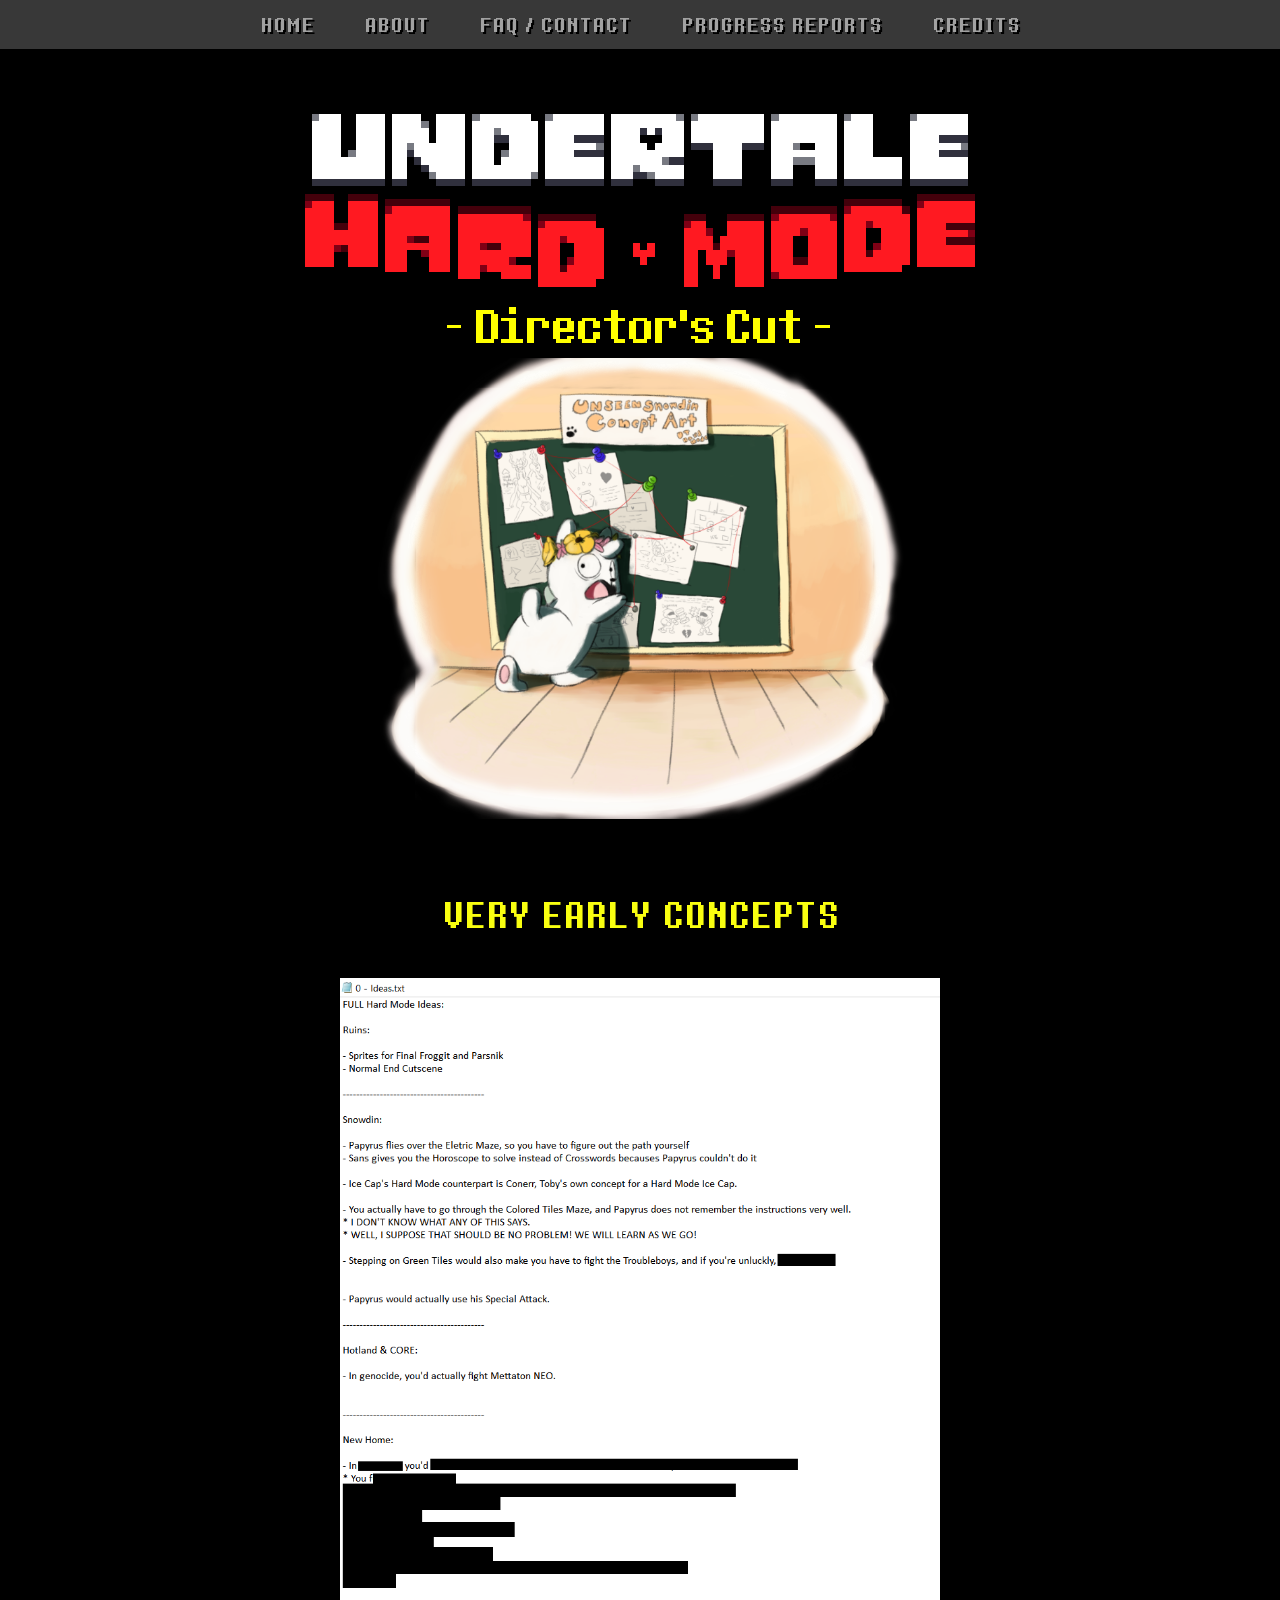
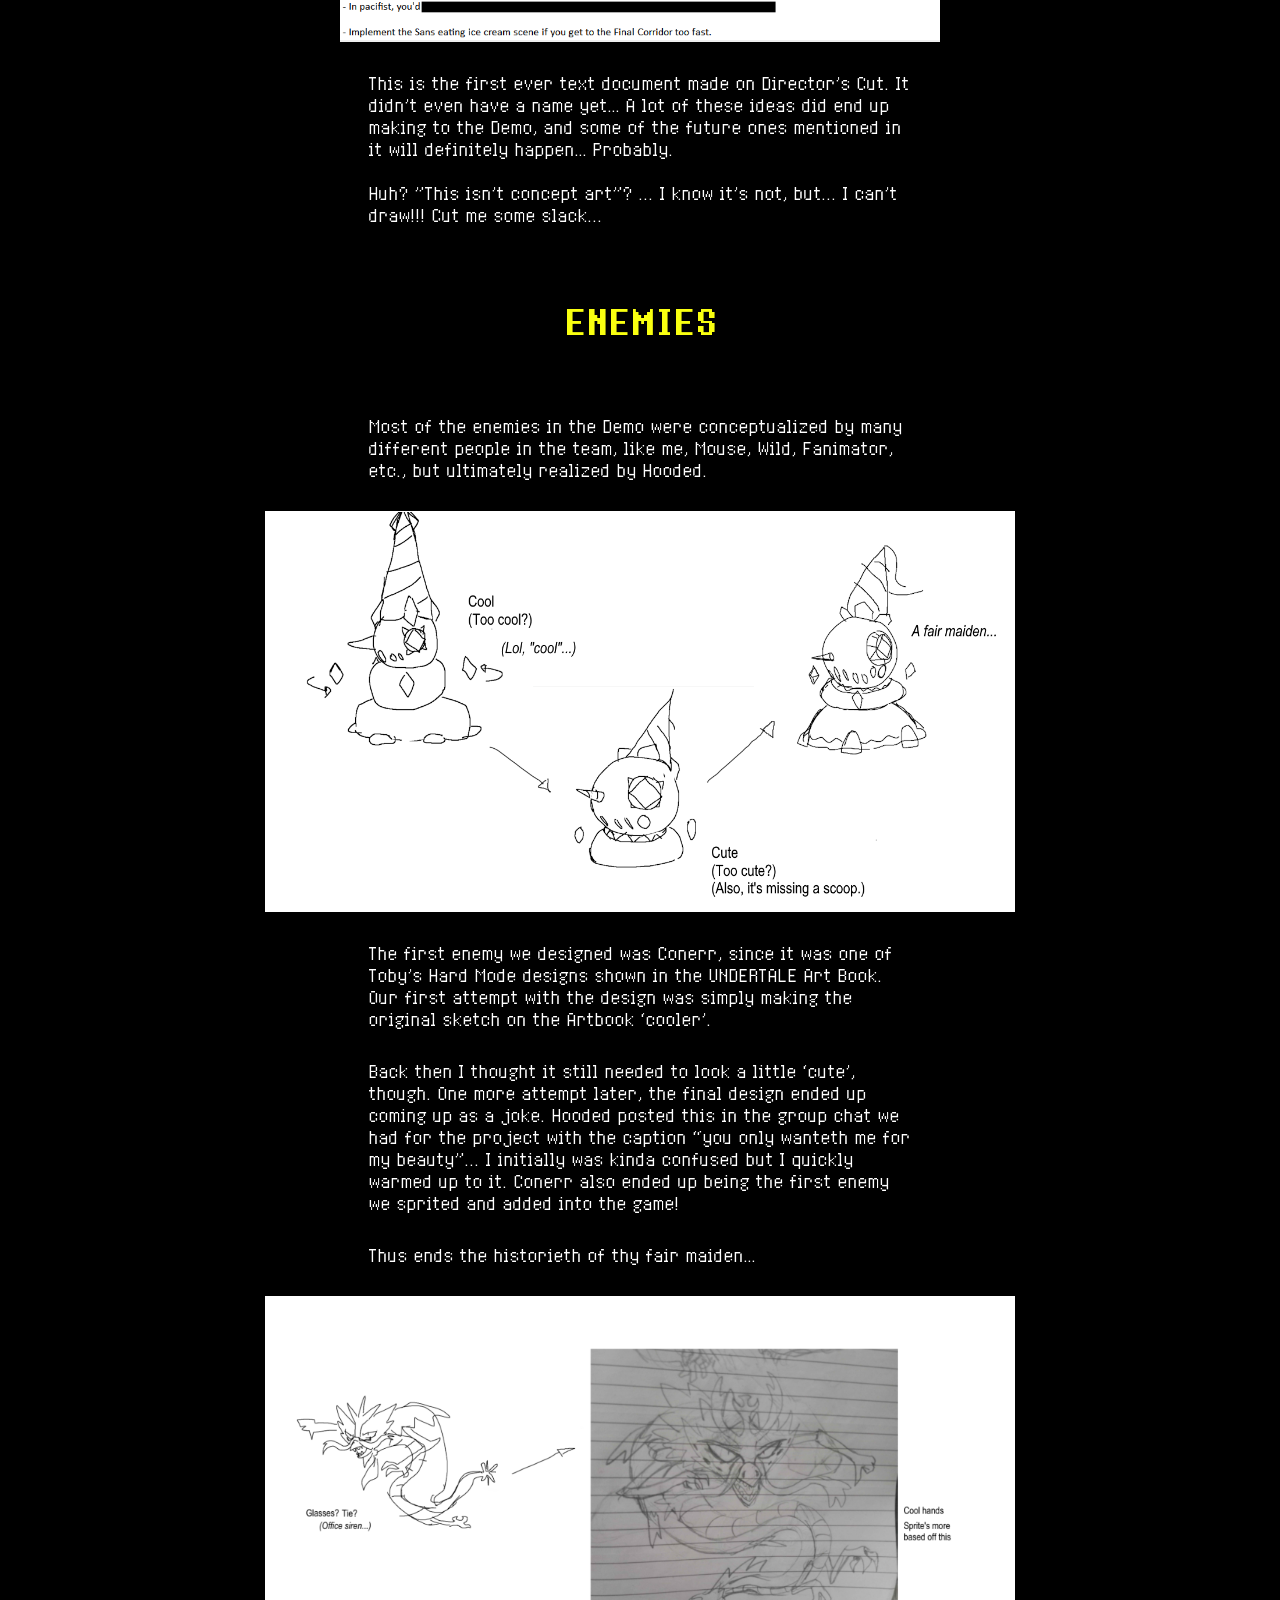
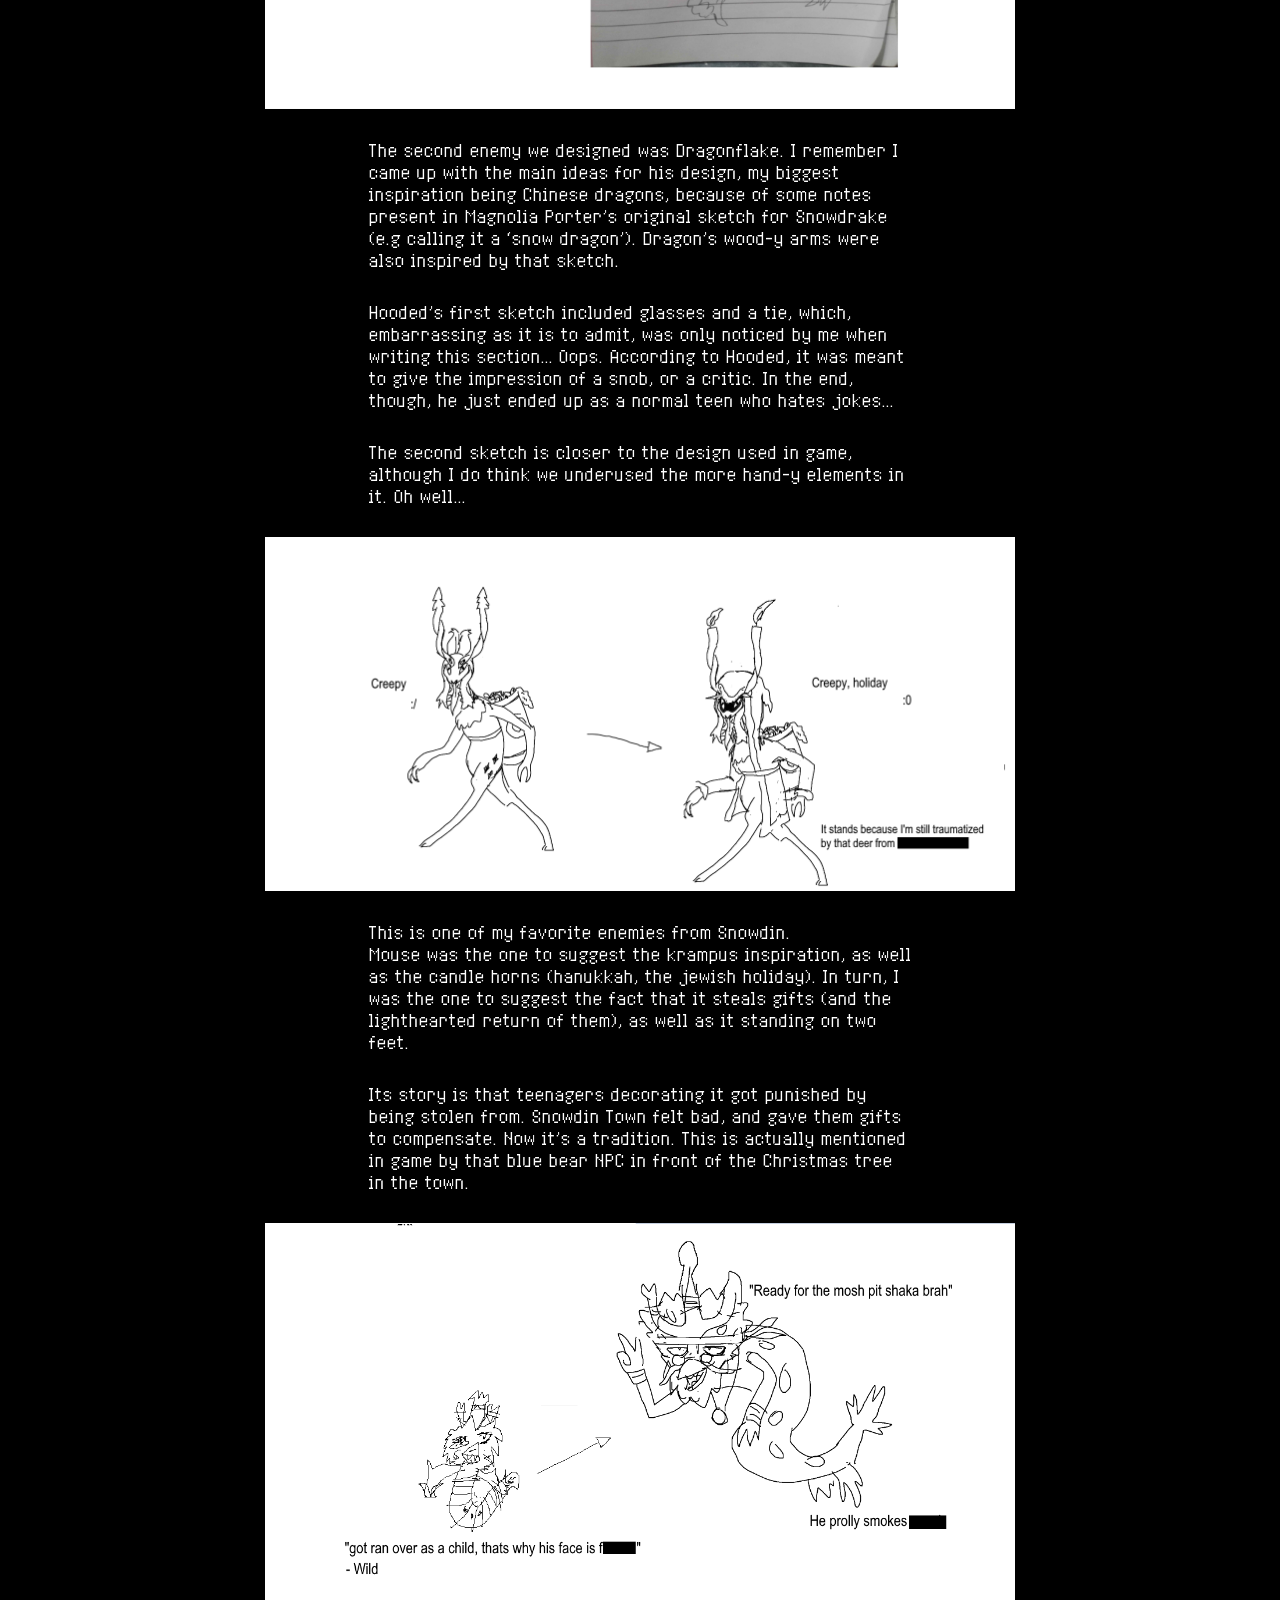
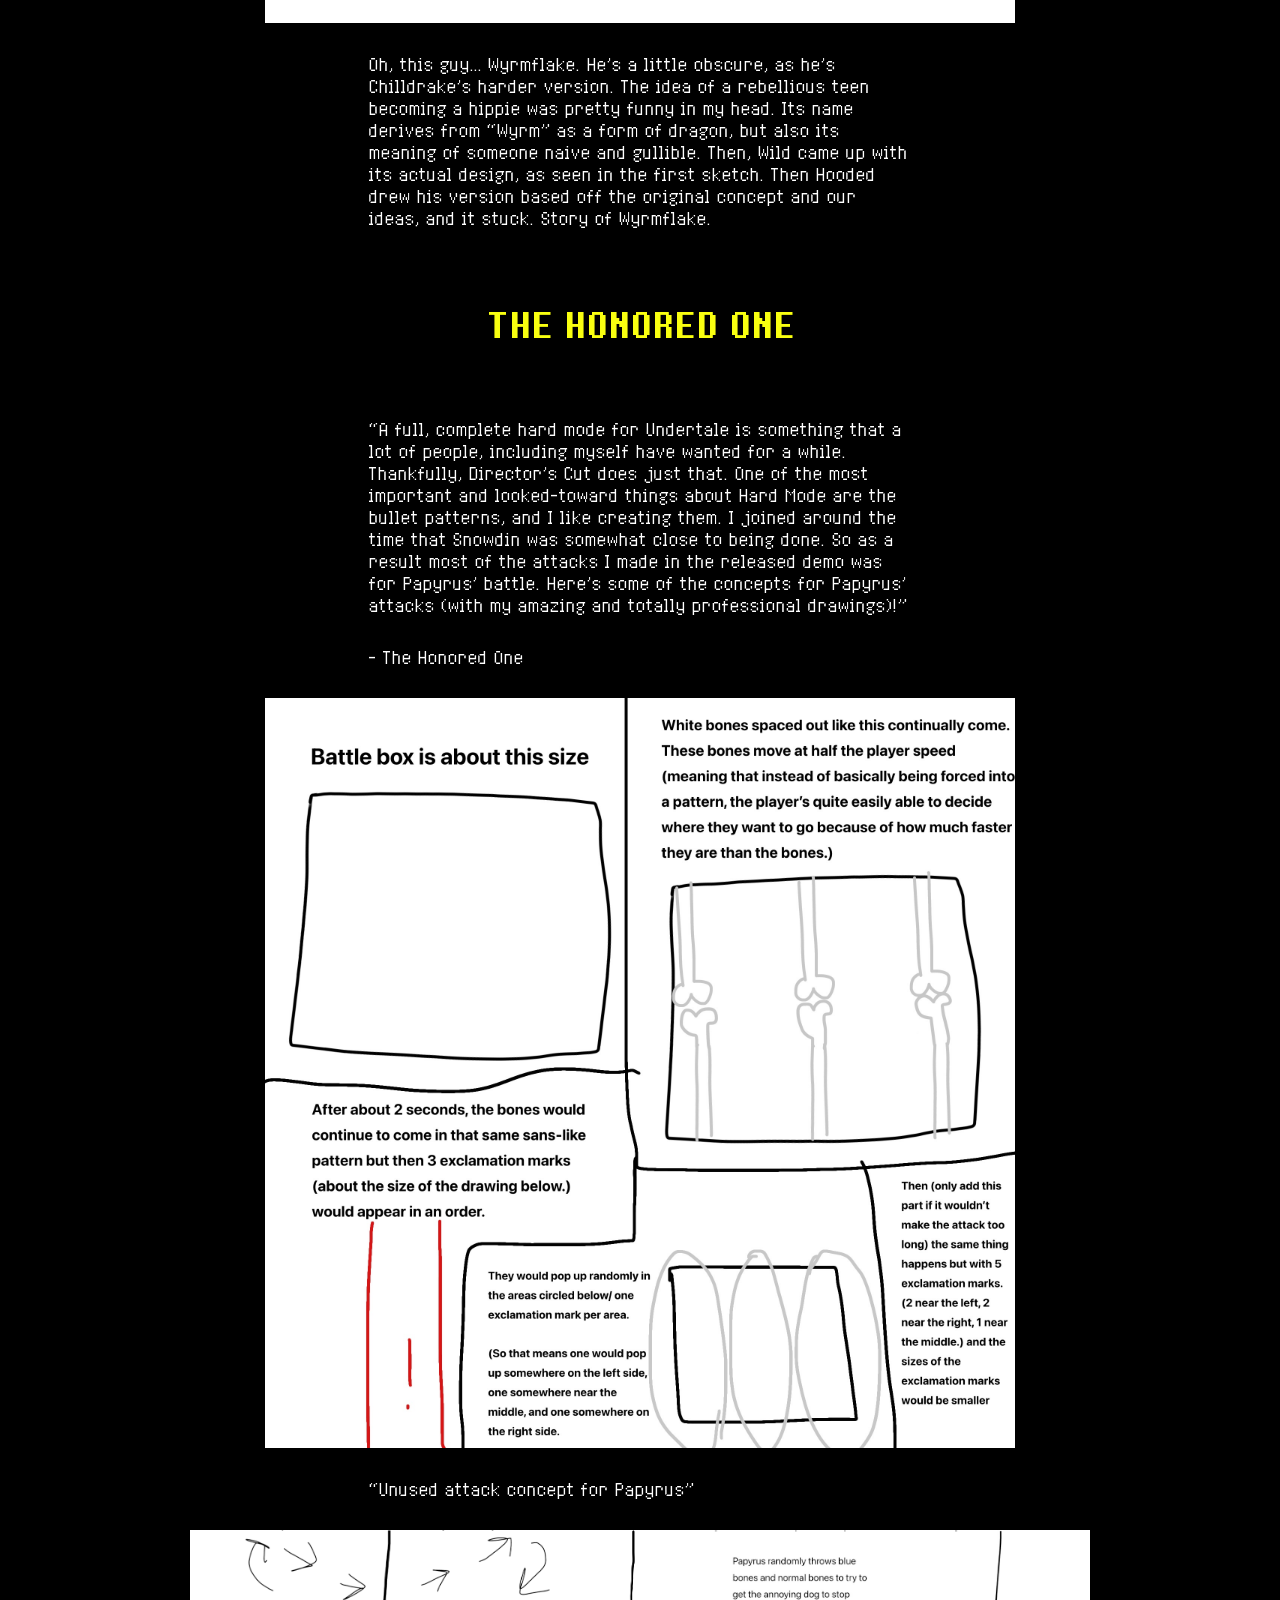
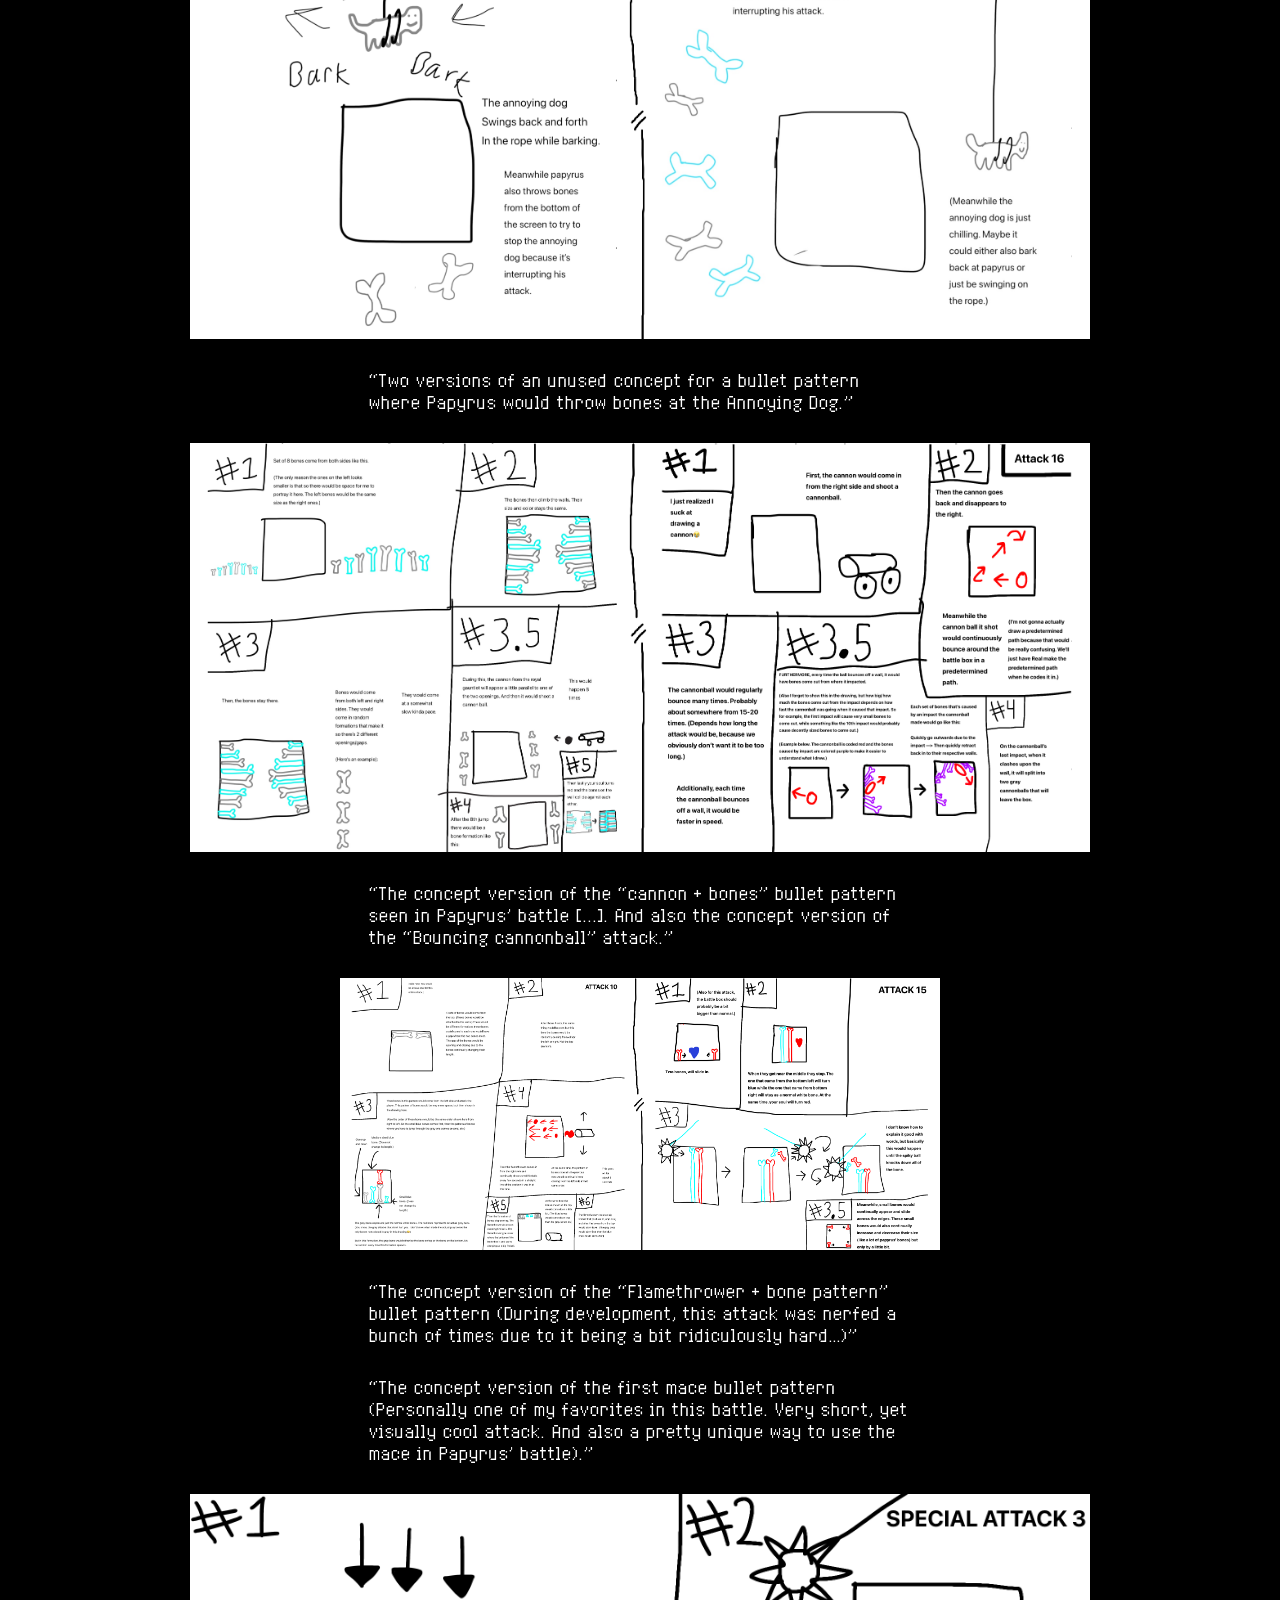
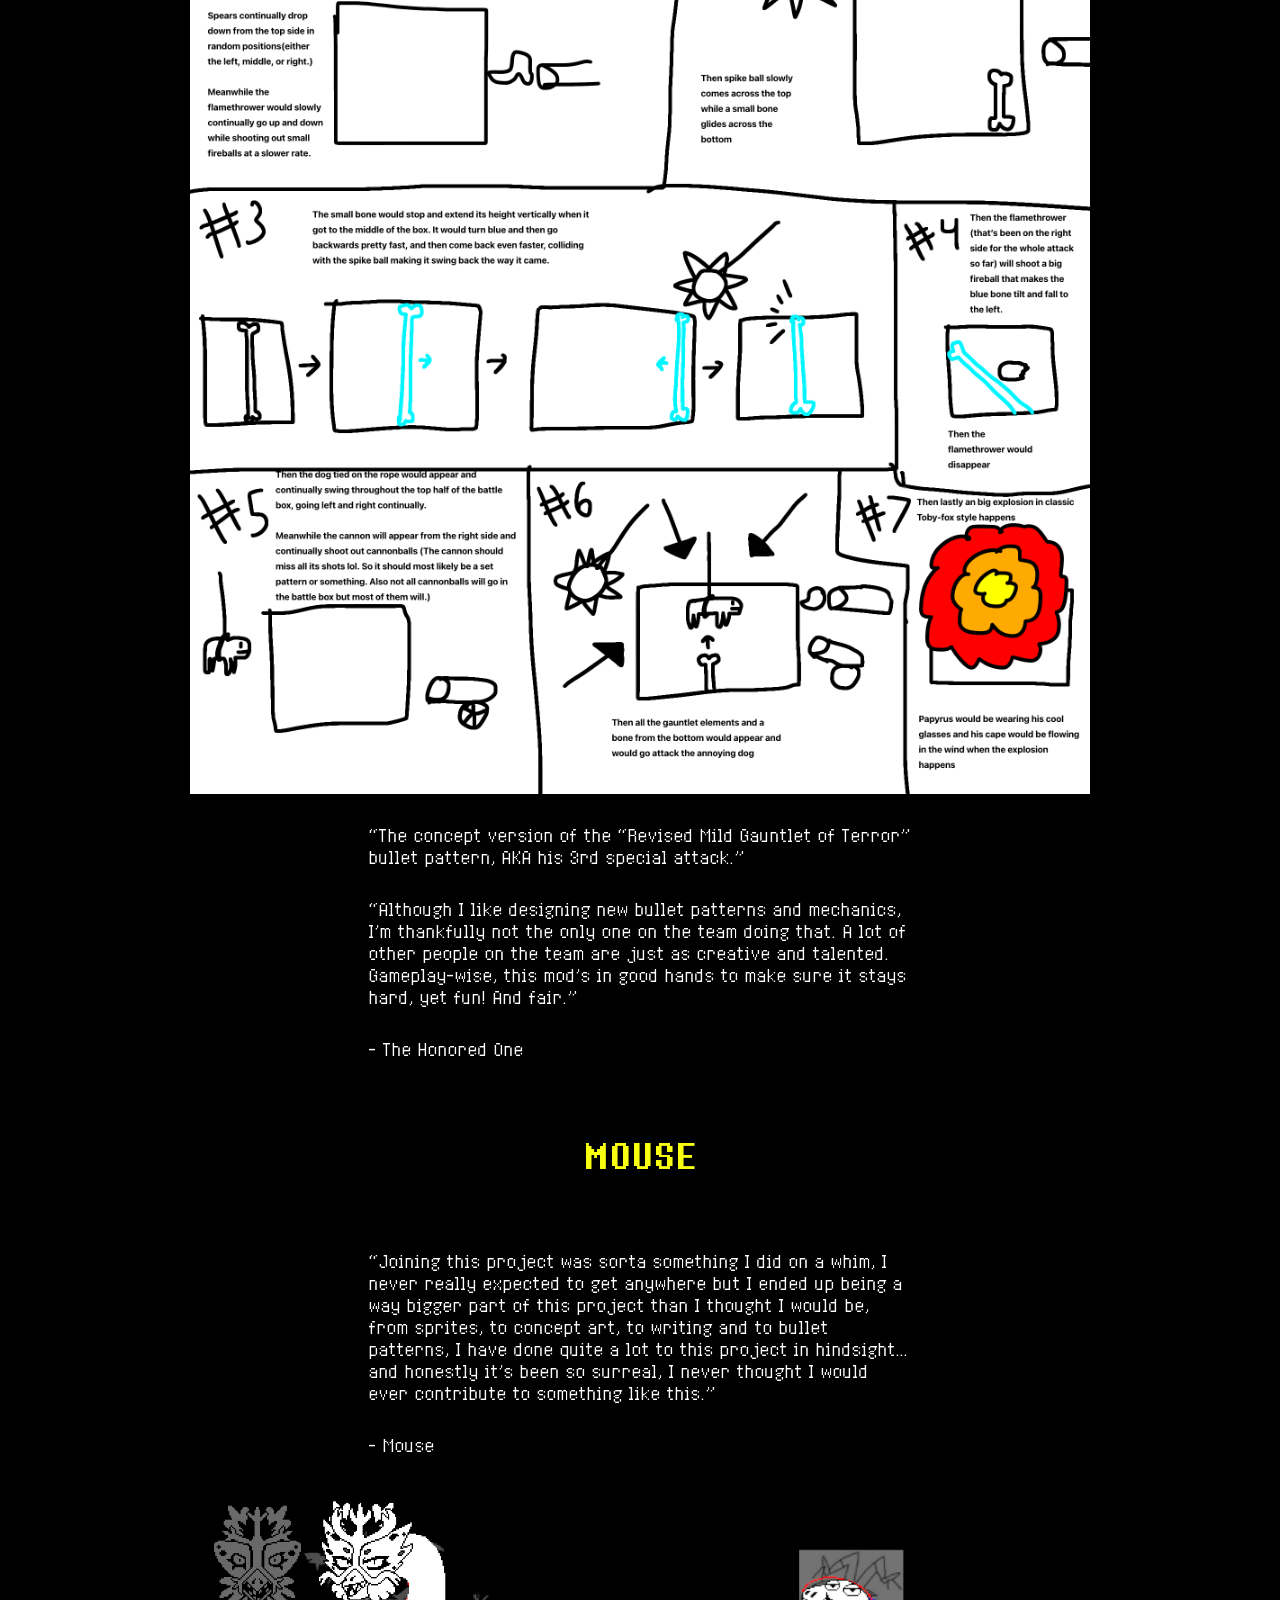
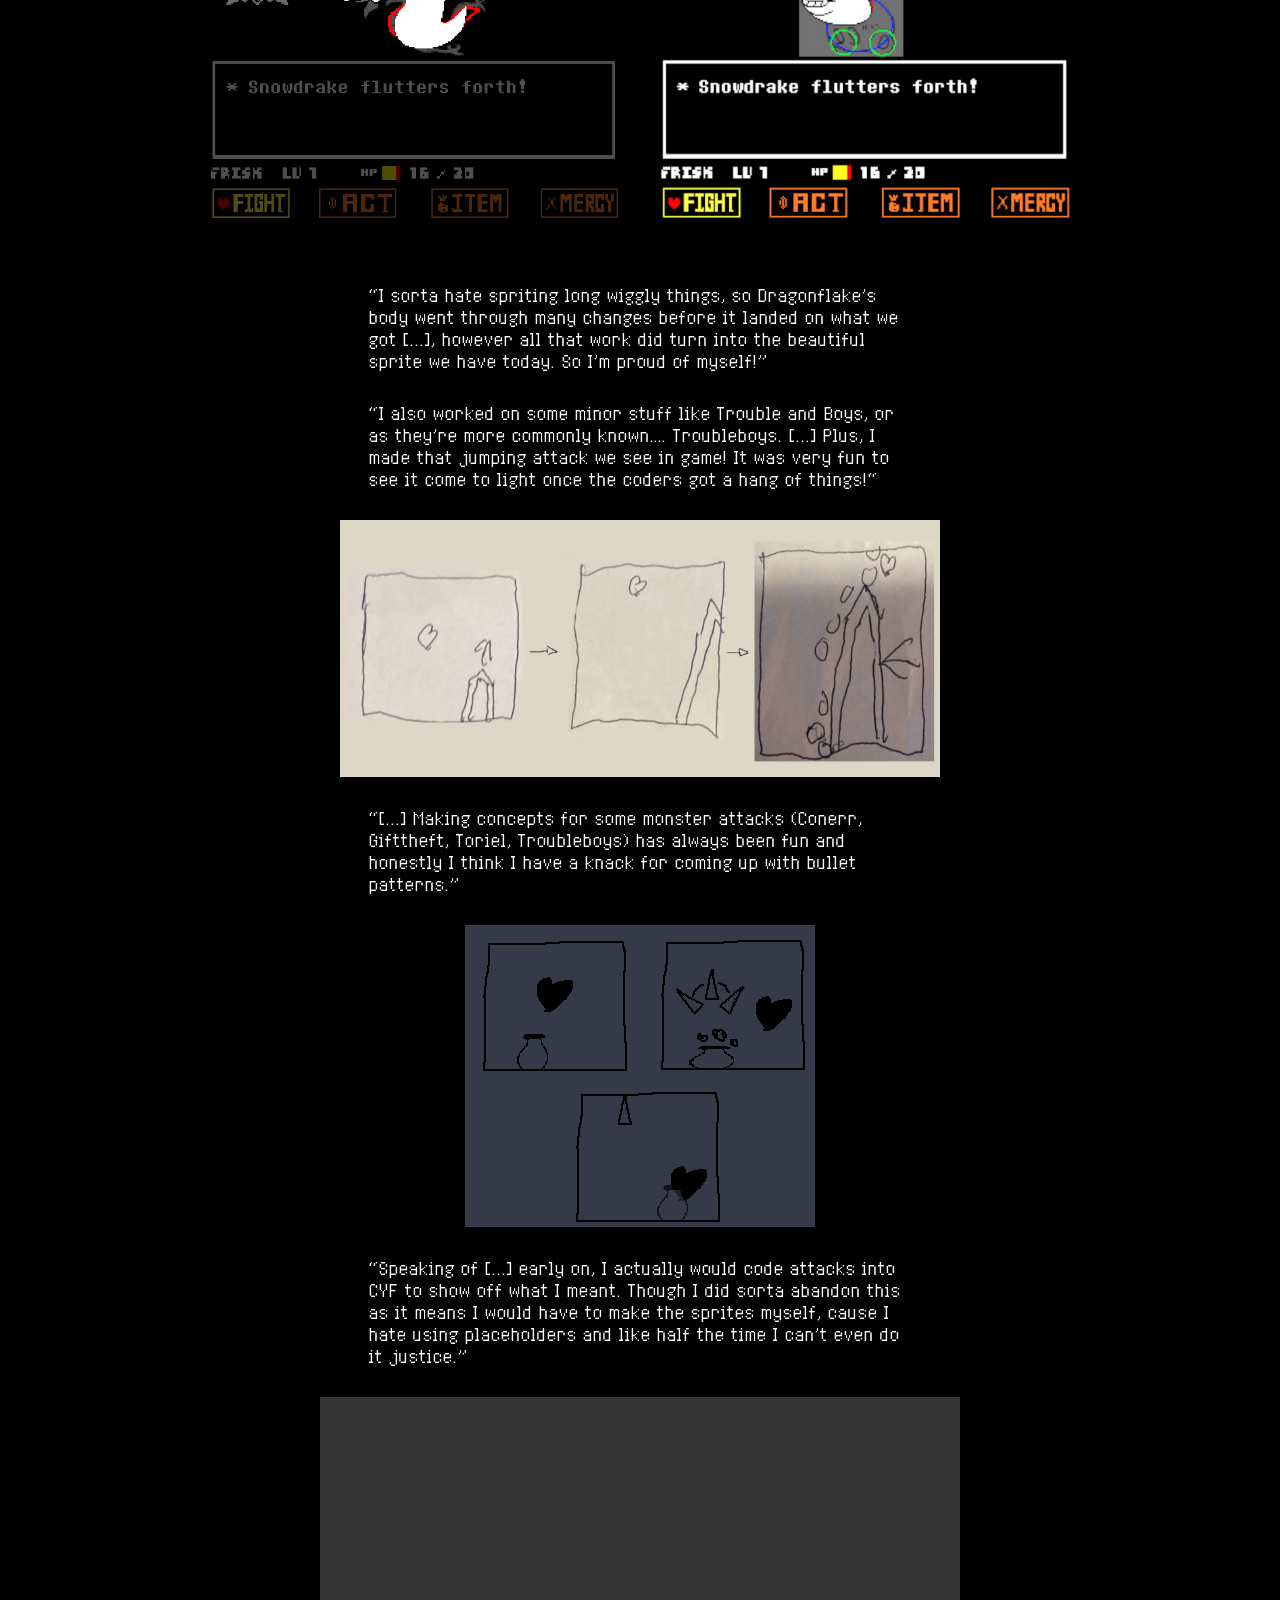
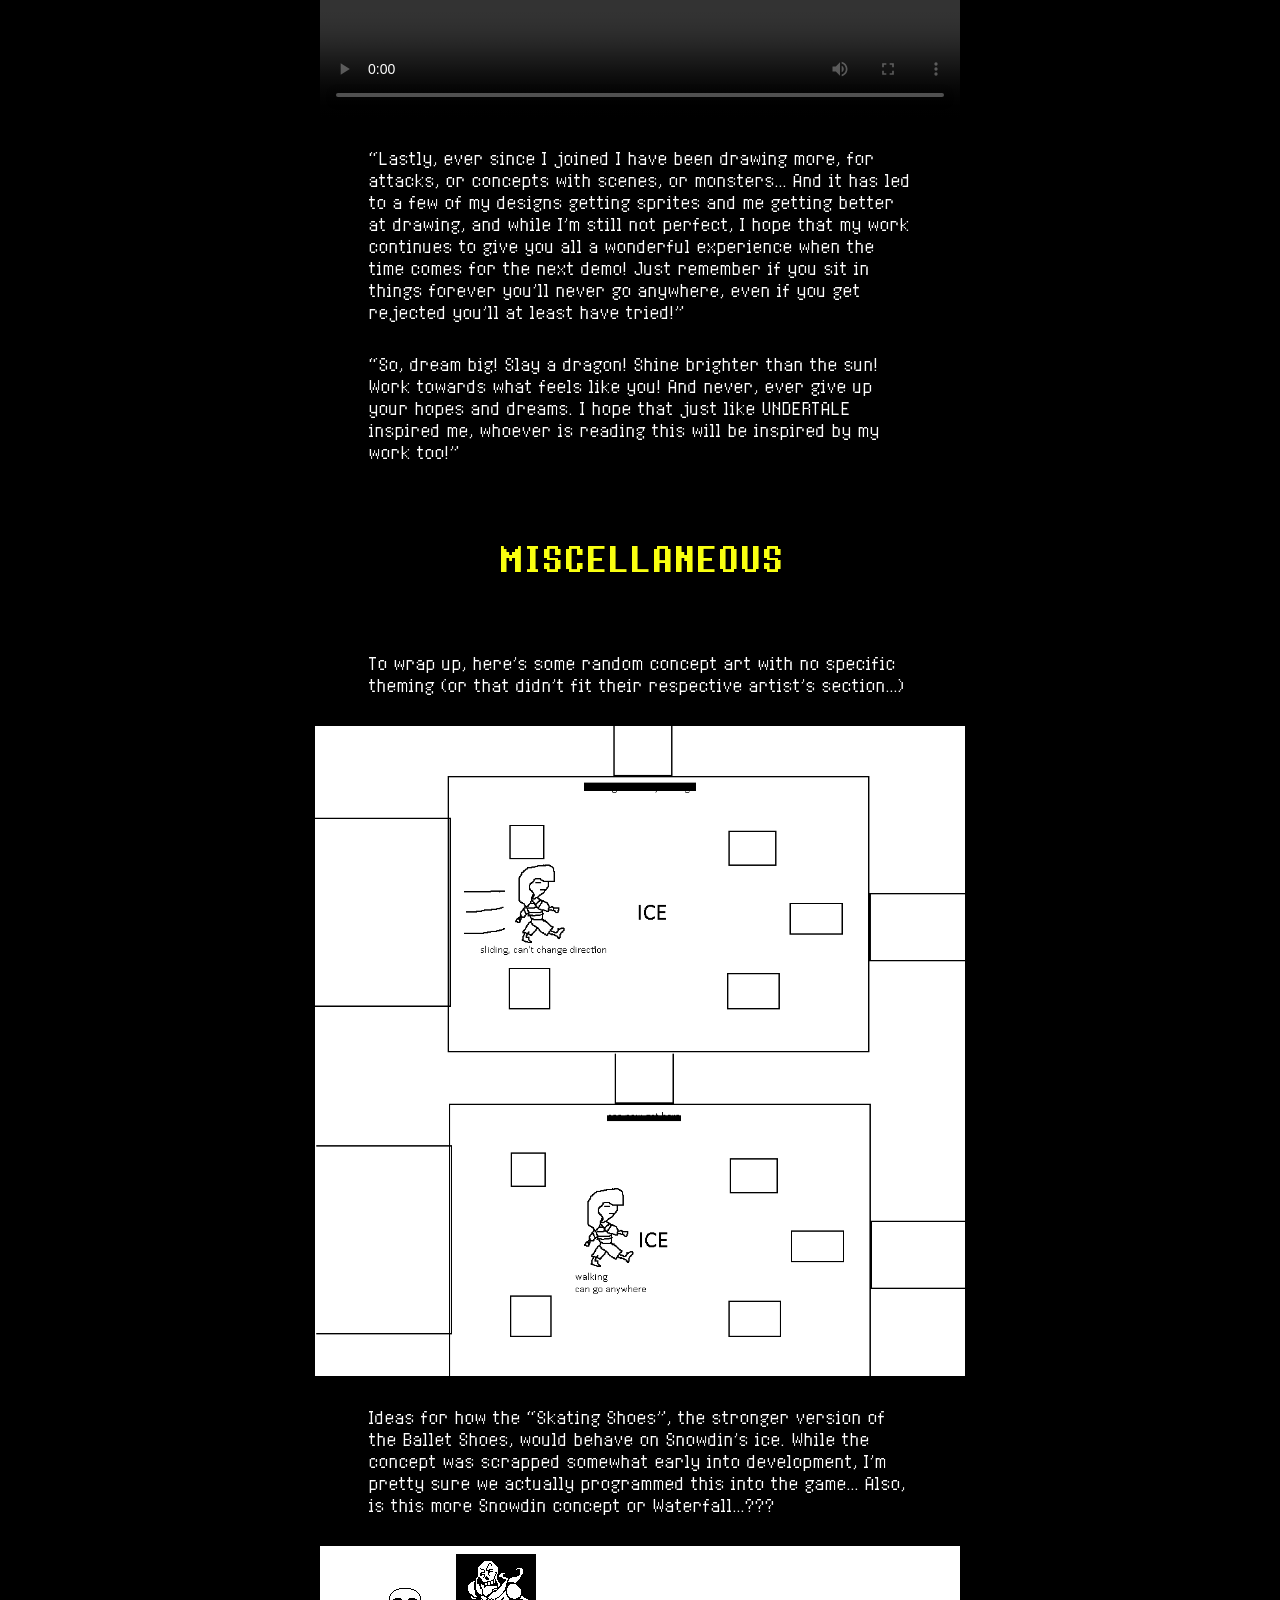
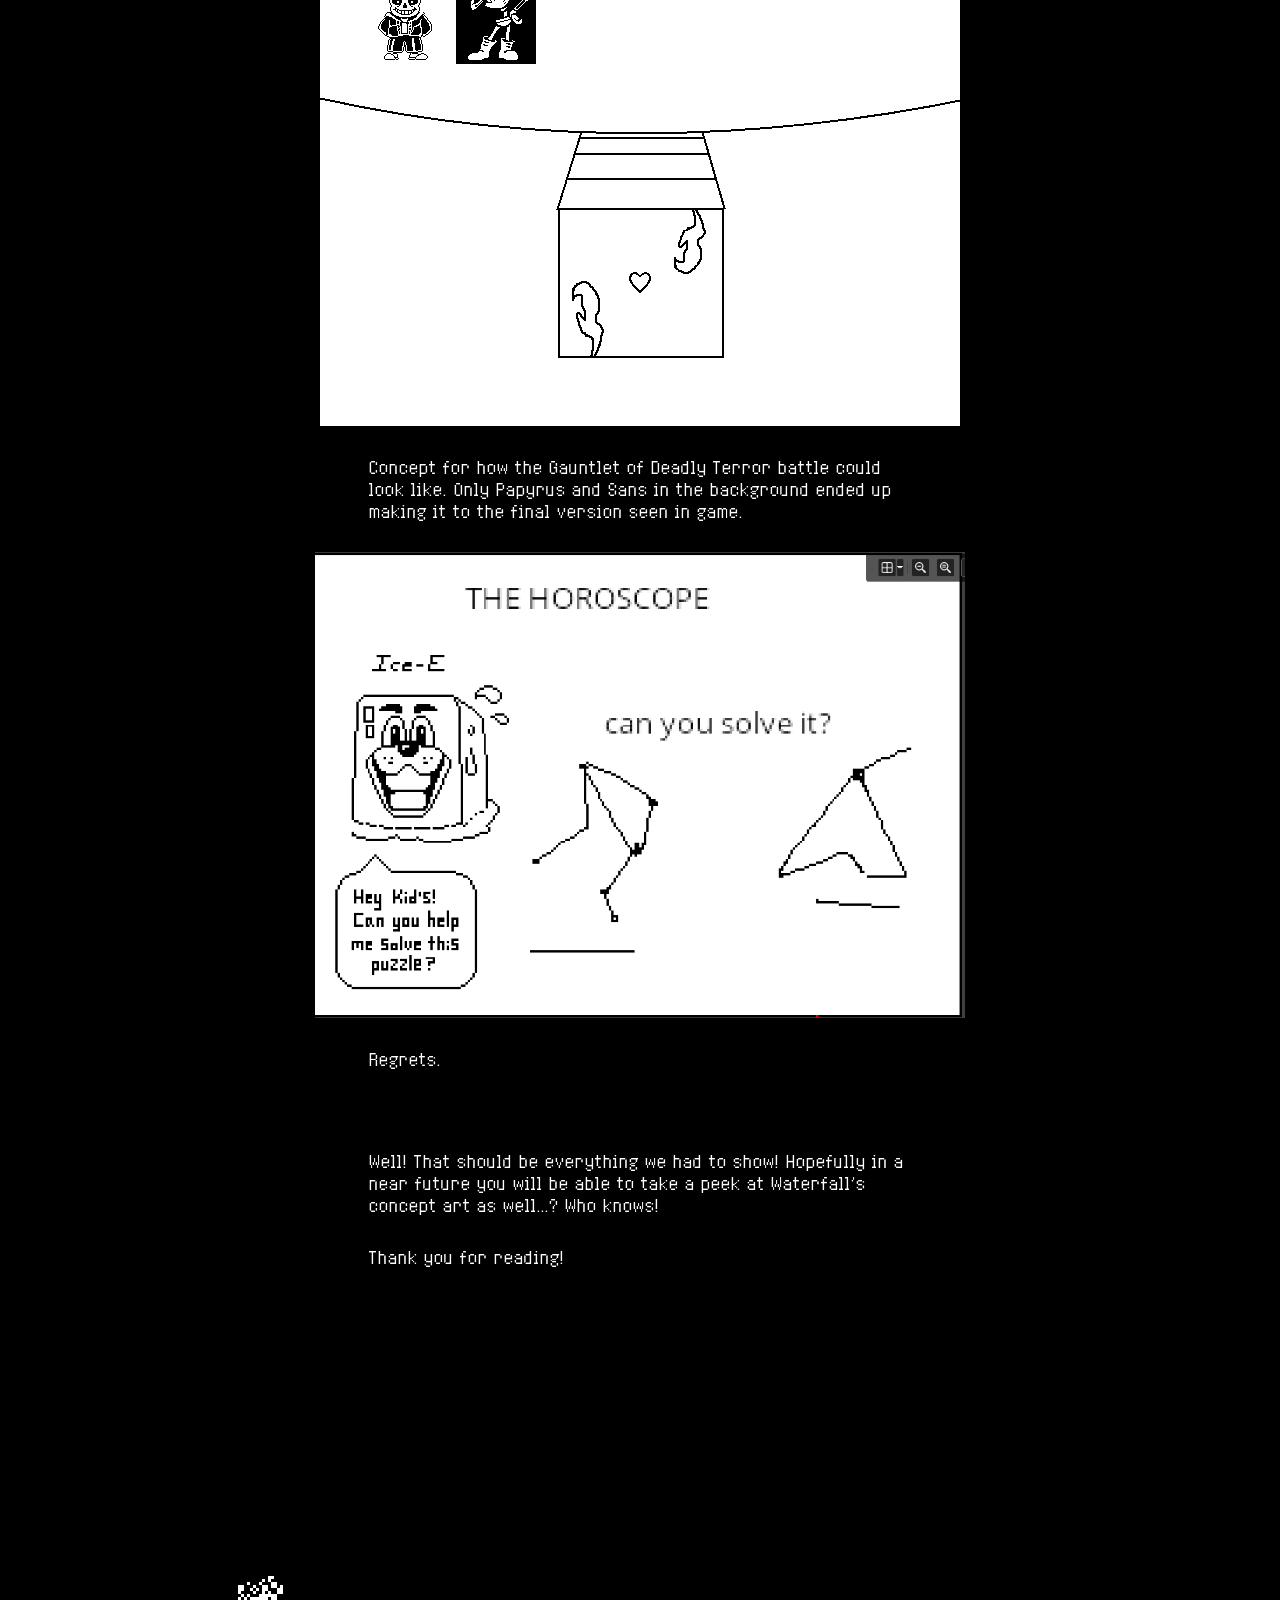
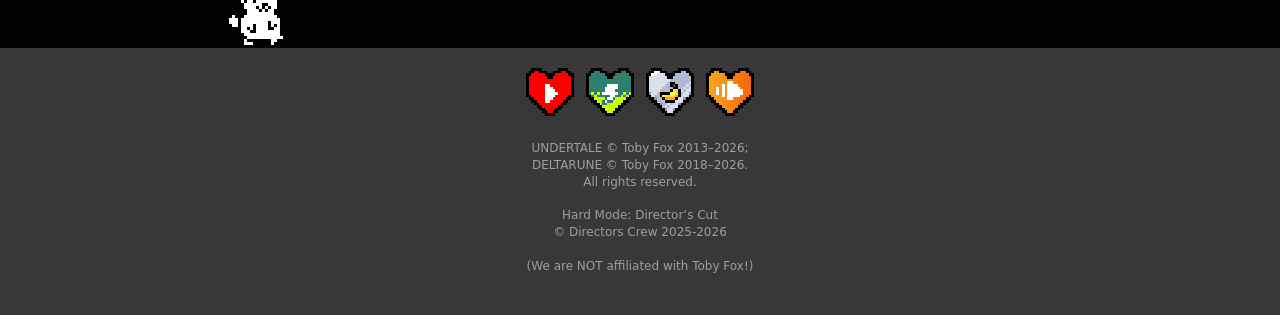
<file: directorscut-report-062026/snowdin_concept/index.html>
<!DOCTYPE html>
<html lang="en">

<head>
  <meta name="viewport" content="width=device-width, initial-scale=1.0">
  <meta charset="UTF-8">
  <title>Hard Mode: Director's Cut</title>
  <link rel="stylesheet" href="/style.css">
  <link rel="icon" type="image/x-icon" href="/icon.ico">
</head>

<body>
  <!-- NavBar -->
  <nav>
    <button class="menu-toggle">☰</button>
    <ul class="navbar">
      <li><a href="/">HOME</a></li>
      <!-- index.html is unnecessary when using localhost or uploading site to github pages -->
      <li><a href="/about/">ABOUT</a></li>
      <li><a href="/help/">FAQ / CONTACT</a></li>
      <li><a href="/news/">PROGRESS REPORTS</a></li>
      <li><a href="/credits/">CREDITS</a></li>
    </ul>
  </nav>
  <!-- Main Content -->
  <div class="content container preport">
    <a href = "/">
    <img src="/undertaleHARDMODE.png" alt="UT Hardmode" width="700" height="255" class="logo"
      style="margin-bottom: 0px; image-rendering: pixelated; max-width: min(100%, 700px);">
    </a>
    <img src="/directorscut-report-062026/images/conceptart.png" style="max-width: min(95%, 538px); image-rendering: auto;">
    <div style="margin-bottom:30px"></div>
    <h4>VERY EARLY CONCEPTS</h4>
    <img src="/directorscut-report-062026/snowdin_concept/images/image10.png">
    <div class="regular_text">
      <p>
        This is the first ever text document made on Director’s Cut. It
        didn’t even have a name yet… A lot of these ideas did end up
        making to the Demo, and some of the future ones mentioned in it 
        will definitely happen… Probably.
        <br>
        <br>
        Huh? "This isn't concept art"?
        ... I know it's not, but... I can't draw!!! Cut me some slack...
      </p>
      
    </div>
    <h4>ENEMIES</h4>
    <div class="regular_text">
      <p>
        Most of the enemies in the Demo were conceptualized by many
        different people in the team, like me, Mouse, Wild, Fanimator, etc.,
        but ultimately realized by Hooded.
      </p>
    </div>
    <img src="/directorscut-report-062026/snowdin_concept/images/image8.png" style="max-width: min(100%, 750px);">
    <div class="regular_text">
      <p>
        The first enemy we designed was Conerr, since it was one of
        Toby’s Hard Mode designs shown in the UNDERTALE Art Book.
        Our first attempt with the design was simply making the original
        sketch on the Artbook ‘cooler’. 
      </p>
      <p>
        Back then I thought it still needed to look a little ‘cute’, though.
        One more attempt later, the final design ended up coming up as 
        a joke. Hooded posted this in the group chat we had for the 
        project with the caption “you only wanteth me for my beauty”...
        I initially was kinda confused but I quickly warmed up to it.
        Conerr also ended up being the first enemy we sprited and 
        added into the game!  
      </p>
      <p>
        Thus ends the historieth of thy fair maiden…
      </p>
    </div>
    <img src="/directorscut-report-062026/snowdin_concept/images/image15.png" style="max-width: min(100%, 750px);">
    <div class="regular_text">
      <p>
        The second enemy we designed was Dragonflake. I 
remember I came up with the main ideas for his design,
my biggest inspiration being Chinese dragons, because
of some notes present in Magnolia Porter’s original sketch
for Snowdrake (e.g calling it a ‘snow dragon’). Dragon’s
wood-y arms were also inspired by that sketch.

      </p>
      <p>
        Hooded’s first sketch included glasses and a tie, which,
embarrassing as it is to admit, was only noticed by me
when writing this section… Oops. According to Hooded,
it was meant to give the impression of a snob, or a critic.
In the end, though, he just ended up as a normal teen who
hates jokes… 

      </p>
      <p>
        
The second sketch is closer to the design
used in game, although I do think we underused 
the more hand-y elements in it. Oh well…

      </p>
    </div>
    <img src="/directorscut-report-062026/snowdin_concept/images/image19.png" style="max-width: min(100%, 750px);">
    <div class="regular_text">
      <p>
        This is one of my favorite enemies from Snowdin.<br>
        Mouse was the one to suggest the krampus inspiration,
        as well as the candle horns (hanukkah, the jewish holiday).
        In turn, I was the one to suggest the fact that it steals gifts
        (and the lighthearted return of them), as well as it standing
        on two feet.
      </p>
      <p>
        Its story is that teenagers decorating it got punished by
        being stolen from. Snowdin Town felt bad, and gave
        them gifts to compensate. Now it’s a tradition. This 
        is actually mentioned in game by that blue bear
        NPC in front of the Christmas tree in the town.
      </p>
    </div>
    <img src="/directorscut-report-062026/snowdin_concept/images/2E_WyrmflakeNotes.png" style="max-width: min(100%, 750px);">
    <div class="regular_text">
      <p>
        Oh, this guy… Wyrmflake. He’s a little obscure, as
he’s Chilldrake’s harder version. The idea of a
rebellious teen becoming a hippie was pretty
funny in my head. Its name derives from
“Wyrm” as a form of dragon, but also its
meaning of someone naive and gullible.

Then, Wild came up with its actual design,
as seen in the first sketch. Then Hooded drew
his version based off the original concept and
our ideas, and it stuck. Story of Wyrmflake.

      </p>
    </div>
    <h4>THE HONORED ONE</h4>
    <div class="regular_text">
      <p>
        “A full, complete hard mode for Undertale is something that a lot of 
people, including myself have wanted for a while. Thankfully, 
Director’s Cut does just that. One of the most important and
looked-toward things about Hard Mode are the bullet patterns, 
and I like creating them. I joined around the time that Snowdin was 
somewhat close to being done. So as a result most of the attacks I made 
in the released demo was for Papyrus’ battle. Here’s some of the concepts
for Papyrus’ attacks (with my amazing and totally professional drawings)!”


      </p>
      <p>
        - The Honored One

      </p>
    </div>
    <img src="/directorscut-report-062026/snowdin_concept/images/3B_BonesUnused.png" style="max-width: min(100%, 750px);">
    <div class="regular_text">
      <p>
        “Unused attack concept for Papyrus”
      </p>
    </div>
    <img src="/directorscut-report-062026/snowdin_concept/images/3C_BonesDogs.png" style="max-width: min(100%, 900px);" >
    <div class="regular_text">
      <p>
        “Two versions of an unused concept for a bullet 
pattern  where Papyrus would throw bones at the 
Annoying Dog.”

      </p>
    </div>
    <img src="/directorscut-report-062026/snowdin_concept/images/3D_Cannons.png" style="max-width: min(100%, 900px);">
    <div class="regular_text">
      <p>
        “The concept version of the “cannon + bones” bullet pattern 
seen in Papyrus’ battle [...]. And also the concept version 
of the “Bouncing cannonball” attack.”

      </p>
    </div>
    <img src="/directorscut-report-062026/snowdin_concept/images/3E_Gauntlet.png" style="max-width: min(100%, 900px)px;">
    <div class="regular_text">
      <p>
        “The concept version of the “Flamethrower + bone pattern” 
bullet pattern (During development, this attack was nerfed a 
bunch of times due to it being a bit ridiculously hard…)”
      </p>
      <p>
        “The concept version of the first mace bullet pattern
(Personally one of my favorites in this battle. Very short, 
yet visually cool attack. And also a pretty unique way to use 
the mace in Papyrus’ battle).”

      </p>
    </div>
    <img src="/directorscut-report-062026/snowdin_concept/images/3F_GauntletWow.png" style="max-width: min(100%, 900px);">
    <div class="regular_text">
      <p>
        “The concept version of the “Revised Mild Gauntlet of Terror” 
bullet pattern, AKA his 3rd special attack.”
      </p>
      <p>
        “Although I like designing new bullet patterns and mechanics, 
I’m thankfully not the only one on the team doing that. A lot of 
other people on the team are just as creative and talented. 
Gameplay-wise, this mod’s in good hands to make sure it
stays hard, yet fun! And fair.”

      </p>
      <p>
        - The Honored One
      </p>
    </div>
    <h4>MOUSE</h4>
    <div class="regular_text">
      <p>
        “Joining this project was sorta something I did on a whim, 
I never really expected to get anywhere but I ended up being
a way bigger part of this project than I thought I would be, from 
sprites, to concept art, to writing and to bullet patterns, I have 
done quite a lot to this project in hindsight…and honestly it’s 
been so surreal, I never thought I would ever contribute to 
something like this.”

      </p>
      <p>
        - Mouse
      </p>
    </div>
    <img src="/directorscut-report-062026/snowdin_concept/images/image7.png" style="margin-bottom:2rem; max-width: min(100%, 900px);">
    <div class="regular_text">
      <p>
        “I sorta hate spriting long wiggly things, so Dragonflake’s body went
through many changes before it landed on what we got [...], however
all that work did turn into the beautiful sprite we have today. So I’m 
proud of myself!”
      </p>
      <p>
        “I also worked on some minor stuff like Trouble and Boys, or as they’re
more commonly known…. Troubleboys. [...] Plus, I made that jumping 
attack we see in game! It was very fun to see it come to light once the 
coders got a hang of things!“
      </p>
    </div>
    <img src="/directorscut-report-062026/snowdin_concept/images/image4.png" style="max-width: min(100%, 600px);">
    <div class="regular_text">
      <p>
        “[...] Making concepts for some monster attacks (Conerr, Gifttheft, 
        Toriel, Troubleboys) has always been fun and honestly I think I have 
        a knack for coming up with bullet patterns.” 
      </p>
    </div>
    <img src="/directorscut-report-062026/snowdin_concept/images/image14.png" style="max-width: min(100%, 900px);">
    <div class="regular_text">
      <p>
        “Speaking of [...] early on, I actually would code attacks into CYF 
        to show off what I meant. Though I did sorta abandon this as it 
        means I would have to make the sprites myself, cause I hate 
        using placeholders and like half the time I can’t even do it justice.”
      </p>
    </div>
    <video controls name="media" crossorigin="anonymous" style="width: min(640px, 90%)">
      <source src="/directorscut-report-062026/snowdin_concept/images/CreateYourFriskVideo.mp4">
    </video>
    <div class="regular_text">
      <p>
        “Lastly, ever since I joined I have been drawing more, for attacks, or 
        concepts with scenes,  or monsters… And it has led to a few of my 
        designs getting sprites and me getting better at drawing, and while 
        I’m still not perfect, I hope that my work continues to give you all a 
        wonderful experience when the time comes for the next demo! Just 
        remember if you sit in things forever you’ll never go anywhere, 
        even if you get rejected you’ll at least have tried!”
      </p>
      <p>
        “So, dream big! Slay a dragon! Shine brighter than the sun! Work 
        towards what feels like you! And never, ever give up your hopes and 
        dreams. I hope that just like UNDERTALE inspired me, whoever
        is reading this will be inspired by my work too!”
      </p>
    </div>
    <h4> MISCELLANEOUS</h4>
    <div class="regular_text">
      <p>
        To wrap up, here’s some random concept art
with no specific theming (or that didn’t fit their
respective artist’s section…)

      </p>
    </div>
      <img src="/directorscut-report-062026/snowdin_concept/images/5B_Skating.png" style=" max-width:min(100%, 650px);">
    <div class="regular_text">
      <p>
       Ideas for how the “Skating Shoes”, the
stronger version of the Ballet Shoes, would
behave on Snowdin’s ice. While the concept
was scrapped somewhat early into development,
I’m pretty sure we actually programmed this into
the game… Also, is this more Snowdin concept
or Waterfall…???
        </p>
    </div>
    <img src="/directorscut-report-062026/snowdin_concept/images/5C_GauntletAgain.png" style="max-width: min(100%, 650px);">
    <div class="regular_text">
      <p>
        Concept for how the Gauntlet of Deadly
Terror battle could look like. Only Papyrus
and Sans in the background ended up 
making it to the final version seen
in game.

      </p>
    </div>
    <img src="/directorscut-report-062026/snowdin_concept/images/5D_HoroscopeRegrets.png" style="max-width:min(100%, 650px);">
    <div class="regular_text">
      <p>
        Regrets.
      </p>
      <p style="margin-top:5rem">
        Well! That should be everything we had to show! 
Hopefully in a near future you will be able to take 
a peek at Waterfall’s concept art as well…? Who knows!

      </p>
      <p>
        Thank you for reading!

      </p>
    </div>
    <div style="text-align: center; margin-top: 300px;">
    </div>
    <footer>
      <img src="/dog.png" alt="chipmunk" class="chipmunk" id="dog" style="cursor: pointer;">
      <div class="footer-icons">


        <!-- Youtube -->
        <a href="https://www.youtube.com/channel/UCPFXStM4CpxEg41jxC_Wg1A" target="_blank"
          style="text-decoration: none; color: white;">
          <img src="/UTH_youtube.png" alt="" class="icon">
        </a>

        <!-- GameJolt -->
        <a href="https://gamejolt.com/games/uthardmodedc/973954" target="_blank"
          style="text-decoration: none; color: white;">
          <img src="/UTH_gamejolt.png" alt="" class="icon">
        </a>

        <!-- Game Bannana -->
        <a href="https://gamebanana.com/wips/91188" target="_blank" style="text-decoration: none; color: white;">
          <img src="/UTH_gamebanna.png" alt="" class="icon">
        </a>

        <!-- Soundcloud -->
        <a href="https://soundcloud.com/vu0gjz2ck9ta/sets/hard-mode-directors-cut-demo" target="_blank"
          style="text-decoration: none; color: white;">
          <img src="/UTH_soundcl.png" alt="" class="icon">
        </a>

      </div>
      <div class="credits" style="margin-top:20px; margin-bottom: 20px;">
        UNDERTALE © Toby Fox 2013–2026; <br>DELTARUNE © Toby Fox 2018–2026. <br> All rights reserved.<br><br>
        Hard Mode: Director’s Cut<br>© Directors Crew 2025-2026<br>
        <br>
        (We are NOT affiliated with Toby Fox!)
      </div>

    </footer>

    <script>
      document.querySelector('.menu-toggle')
        .addEventListener('click', () => {
          document.querySelector('.navbar').classList.toggle('active');
        });

      const dimg = document.getElementById('dog');
      const dsfx = new Audio('/dog.wav');
      dimg.addEventListener('click', () => {
        dimg.src = '/doghappy.png';
        dsfx.play();
        dsfx.onended = () => {
          dimg.src = '/dog.png';
        };
      });
    </script>


</body>

</html>
</file>
<file: style.css>
@font-face {
  font-family: '8bitOperatorPlus-Bold';
  src: url(/fonts/8bitOperatorPlus-Bold.ttf) format("truetype");
  font-weight: normal;
  font-style: normal;
}
@font-face {
  font-family: '8bitOperatorPlus-Regular';
  src: url(/fonts/8bitOperatorPlus-Regular.ttf) format("truetype");
  font-weight: normal;
  font-style: normal;
}
html,
body {
  overscroll-behavior: none;
}

body {
  margin: 0;
  height: 100%;
  overflow-x: hidden;
  background-color: black;
  color: white;
  font-family: '8bitOperatorPlus-Bold', monospace;
  text-align: center;
}


nav {

  top: 0;
  left: 0;
  z-index: 100;
  display: flex;
  flex-direction: column;
  align-items: center;
  width: 100%;
  height: auto;
  padding: 11px 0;
  background-color: #383838;
}

.logo {
  margin-top: 50px;
  width: 100%;
  max-width: 700px;
  height: auto;
  
}

.navbar {
  display: flex;
  justify-content: center;
  gap: 50px;
  margin: 0;
  padding: 0;
  list-style-type: none;
}

.navbar li a {
  color: #a1a1a1;
  text-decoration: none;
  font-size: 1.125rem;
  line-height: 1.5;
  text-shadow: 0.1rem 0.1rem 0 #000;
  transition: color 0.3s;
}

.navbar li a:hover {
  color: #ffcc00;
}

.menu-toggle {
  display: none;
  background: none;
  border: none;
  color: #a1a1a1;
  font-size: 28px;
  cursor: pointer;
}

.menu-toggle:hover {
  color: #ffcc00;
}

.content {
  display: flex;
  flex-direction: column;
  justify-content: center;
  align-items: center;
  padding-top: 200px;
}

.content p {
  margin-top: 20px;
  font-size: 28px;
}

.container {
  box-sizing: border-box;
  margin: 0 auto;
  padding: 0 16px;
  width: 100%;
  max-width: 1100px;
}
.pixelated {
  image-rendering: pixelated;
}
h1 {
  margin: 80px 0 40px 0;
  color: white;
  font-size: 64px;
  font-weight: normal;
}

h2, h3 {
  margin: 20px 0;
  font-size: 36px;
  font-weight: normal;
}
h4 {
  color: #F9FF10;
  font-size: 2rem;
}
.credits {
  margin-bottom: 20px;
  color: #9e9e9e;
  font-size: .75rem;
  line-height: 1.4;
  font-family: ui-sans-serif,system-ui,-apple-system,Segoe UI,Roboto,Ubuntu,Cantarell,Noto Sans,sans-serif,"Apple Color Emoji","Segoe UI Emoji",Segoe UI Symbol,"Noto Color Emoji"
}

sml {
  font-size: 10px;
}

img {
  max-width: 100%;
  height: auto;
}

iframe {
  max-width: 100%;
}

.video-wraps {
  position: relative;
  width: 100%;
  max-width: 700px;
  aspect-ratio: 16 / 9;
}

.video-wraps iframe {
  width: 100%;
  height: 100%;
  border: 0;
}

.chipmunk {
  position: absolute;
  top: -75px;
  left: 20%;
  transform: translateX(-50%);
  width: 60px;
  image-rendering: pixelated;
}
.chipmunkcheck { /* "Do not use empty rule sets" it said. "Nuh uh" I replied.    -oktav99a */
  
}
.chipmunkcheck2 {
  position: absolute;
  top: 50%;
  transform: translate(-50%, -50%) rotateY(180deg);
  width: 180px;
  
  image-rendering: pixelated;
  
  
}
.noscroll {
  overflow: hidden;
}
footer {
  position: relative;
  margin-top: 50px;
  width: 100vw;
  padding: 20px 0;
  background-color: #383838;
}

.footer-icons {
  display: flex;
  justify-content: center;
  gap: 12px;
}

.footer-icons .icon {
  width: 48px;
  height: 48px;
  image-rendering: pixelated;
}
.progress_report {
  border-radius: .5rem;
  border-width: 2px;
  border-color:white;
  width:min(90%, 476.8px);
  min-height:96px;
  border-style:solid;
  background-color: #191919;
  padding: 16px;
  transition: all 0.15s;
  display:flex;
  flex-direction: row;
  margin-left:auto;
  margin-right:auto;
  align-items: center;
  text-align: left;
  max-width:min(90%, 32rem);
  margin-top: 1rem;
  margin-bottom: 1rem;
}
.progress_report:hover {
  border-radius: .5rem;
  border-width: 2px;
  border-color:#F9FF10;
  border-style:solid;
  background-color: #383838;
  transition: all 0s;
}
.progress_report_image {
  width:96px;
  height:96px;
  display:flex;
  border-radius: 0.25rem;
}
.progress_report_text {
  font-size: 1.25rem;
  text-decoration: none;
  padding-left: 1rem;
  flex-direction: column;
  line-height:calc(1.75 / 1.25);
  
  margin: 0;
}
.progress_report h5 {
  font-weight: normal;
}
.yellow_text {
  color:#F9FF10;
}
.small_text {
  font-size:0.875rem;
}
.gray_text {
  color:#bbb;
}
.flexcolumn {
  display: flex;
  flex-direction: column;
}
.link-button a {
  font-family: "8bitOperatorPlus-Regular";
  color:#F9FF10;
  text-decoration: none;
  border: 2px solid yellow;
  padding: 10px;
  font-size: 18px;
  margin-left: auto;
  margin-right: auto;
}
.regular_text {
  font-family: "8bitOperatorPlus-Regular";
  text-align: left;
  max-width: min(90%, 34rem);
  min-width: min(90%, 34rem);
}
.regular_text p{
  font-size: 1rem;
  margin-top: 30px;
  margin-bottom: 30px;
}
.preport img {
  max-width: min(100%, 600px);
  height: auto;
}
.preport video {
  width: min(640px, 90%);
}
.preport iframe {
  width: min(560px, 95%);
  aspect-ratio: 16 / 9;
  height: auto;
}
.question {
  font-size: 18px;
  font-family: "8bitOperatorPlus-Bold";
  margin-bottom: 0.6em;
  margin-top: 1.6rem;
  line-height: 1.4;
}
.question::before {
  content: "Q: ";
  font-family: "8bitOperatorPlus-Bold";
}
.answer {
  font-size: 14px;
  font-family: "8bitOperatorPlus-Regular";
  margin-bottom: 0.6rem;
  margin-top: 0.6rem;
  line-height: 1.5;
}
.squarelist li {
  list-style: square;
  margin-top: 15px;
  margin-bottom: 15px;
  margin-left: 15px;
}
.answer::before {
  content: "A: ";
  font-family: "8bitOperatorPlus-Bold";
}
.faq_text {
  max-width:42rem; 
  text-align:left;
  justify-content: left;
  align-items: left;
}
.faq_header {
  font-size: 32px;
  margin-top: 50px;
  font-family: "8bitOperatorPlus-Bold";
}

.answer a {
  color:#337ab7;
  text-decoration: none;
}
.answer a:hover{
  color:#23527c;
  text-decoration:underline;
}
.issue {
  font-size: 18px;
  font-family: "8bitOperatorPlus-Bold";
  margin-top: 1.4rem;
  line-height: 1.4;
}
.issue::before {
  content: "Issue: ";
  color:red;
  font-family: "8bitOperatorPlus-Bold";
}
.resolve {
  font-size: 14px;
  font-family: "8bitOperatorPlus-Regular";
  margin-bottom: 0.4rem;
  margin-top: 0.4rem;
  line-height: 1.5;
}
.resolve::before {
  content: "Resolve: ";
}
.credits_category {
  align-items: center;

  width: min(700px, 95%);
}
.credits_title {
  color:yellow;
  font-size:min(25px, 5vw);
  font-family: "8bitOperatorPlus-Bold";
  margin-bottom: 5px;
  margin-top: 50px;
  text-align:left;
}
.credits_line {
  display:grid;
  align-items:left;
  grid-template-columns: min(50%, 345px) min(50%, 345px);
  width: min(100%);
}
.credits_text {
  font-size:min(20px, 4vw);
  font-family: "8bitOperatorPlus-Regular";
  text-align:left;
  margin-bottom: 4px;
}
.credits_details {
  font-size:min(20px, 4vw);
  font-family: "8bitOperatorPlus-Regular";
  margin-bottom: 4px;
  text-align:right;
}
@media (max-width: 768px) {
  nav {
    padding: 6px 0;
  }

  .menu-toggle {
    display: block;
    align-self: flex-start;
    margin-left: 8px;
  }

  .navbar {
    display: none;
    flex-direction: column;
    margin-top: 10px;
    padding: 10px 0;
    width: 100%;
    gap: 6px;
    background-color: #383838;
  }

  .navbar.active {
    display: flex;
  }

  .navbar li a {
    font-size: 16px;
  }

  .content {
    padding-top: 72px;
  }

  .container {
    padding-left: 12px;
    padding-right: 12px;
    padding-bottom: 0;
  }

  .logo {
    margin-top: 0;
  }


  h1 {
    margin: 40px 0 20px;
    font-size: 36px;
  }

  h2 {
    font-size: 24px;
  }

  .content p {
    font-size: 18px;
  }

  .credits {
    margin: 0 auto;
    max-width: 90%;
    font-size: 14px;
    line-height: 1.6;
    text-align: center;
  }

  [style*="font-size: 30px"] {
    font-size: 18px !important;
  }

  [style*="font-size: 72px"] {
    font-size: 36px !important;
  }

  [style*="margin: 40px"] {
    margin: 16px !important;
  }
}
</file>
